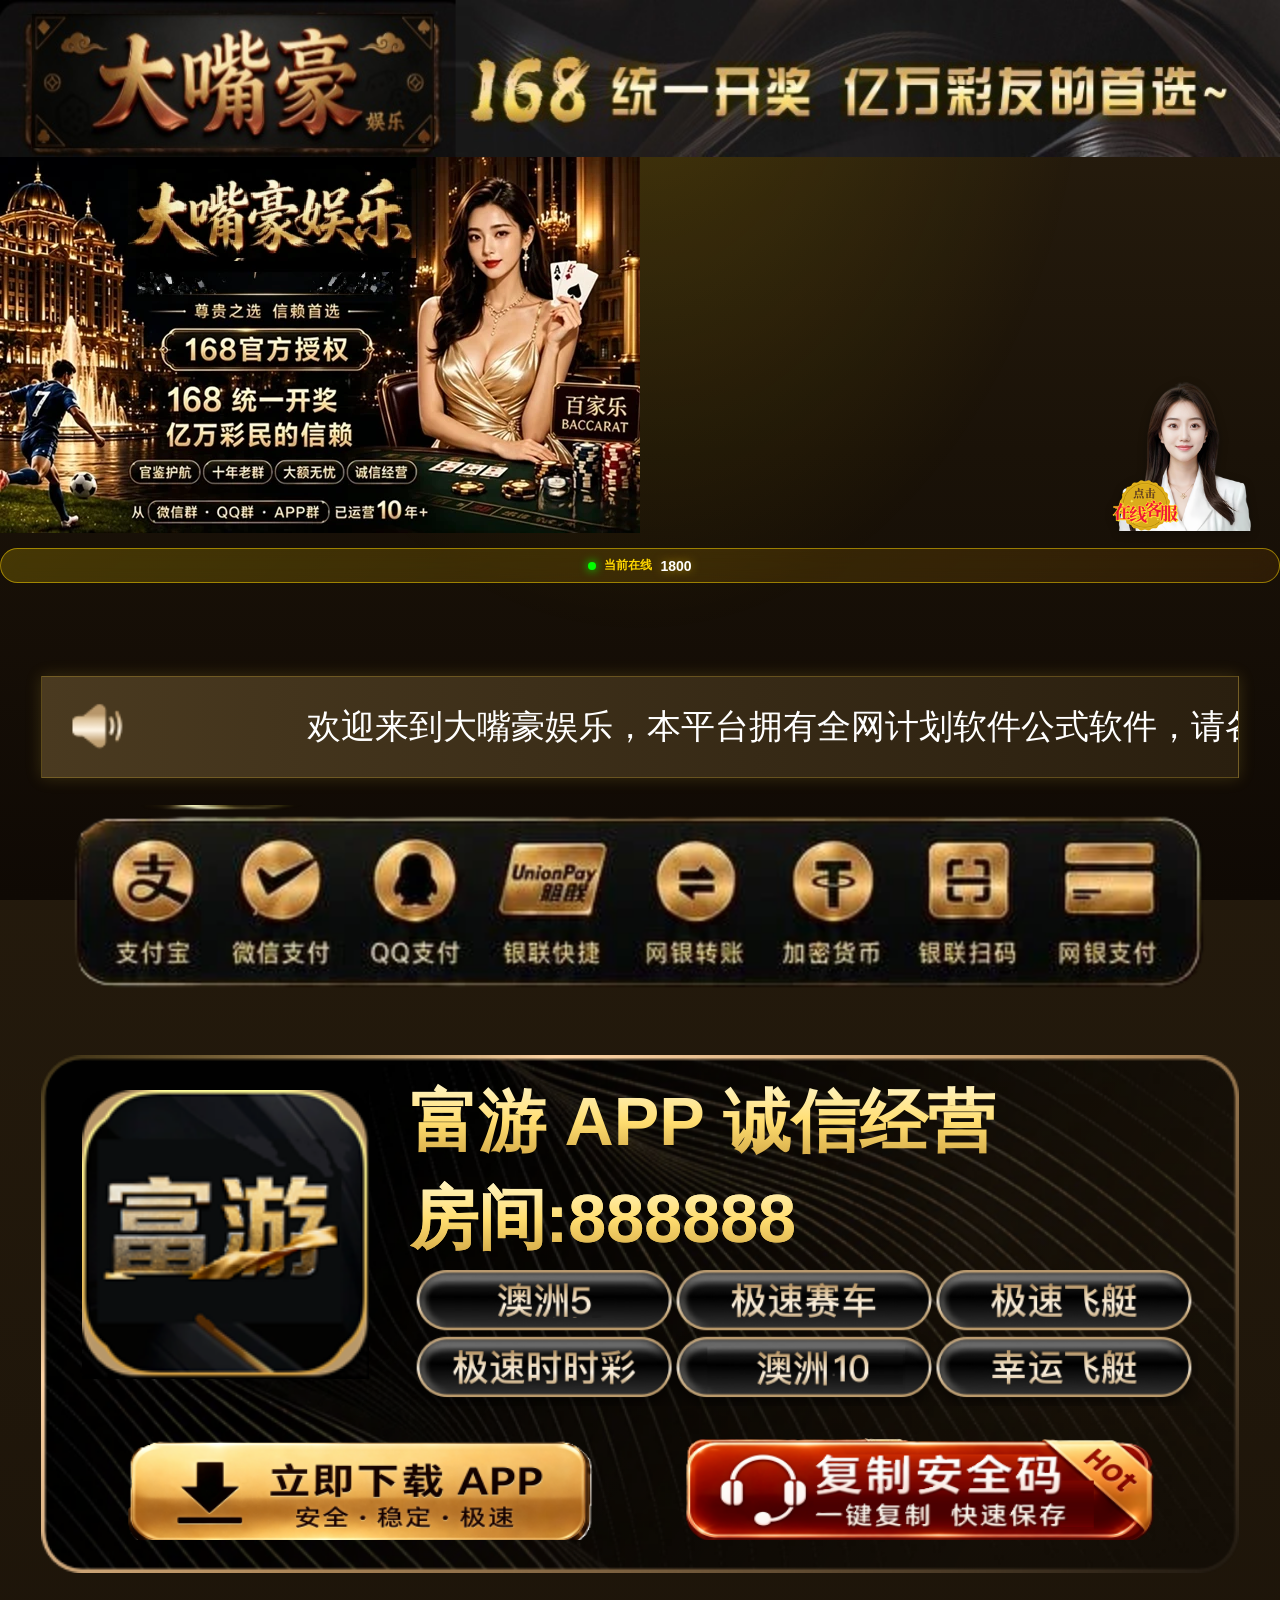
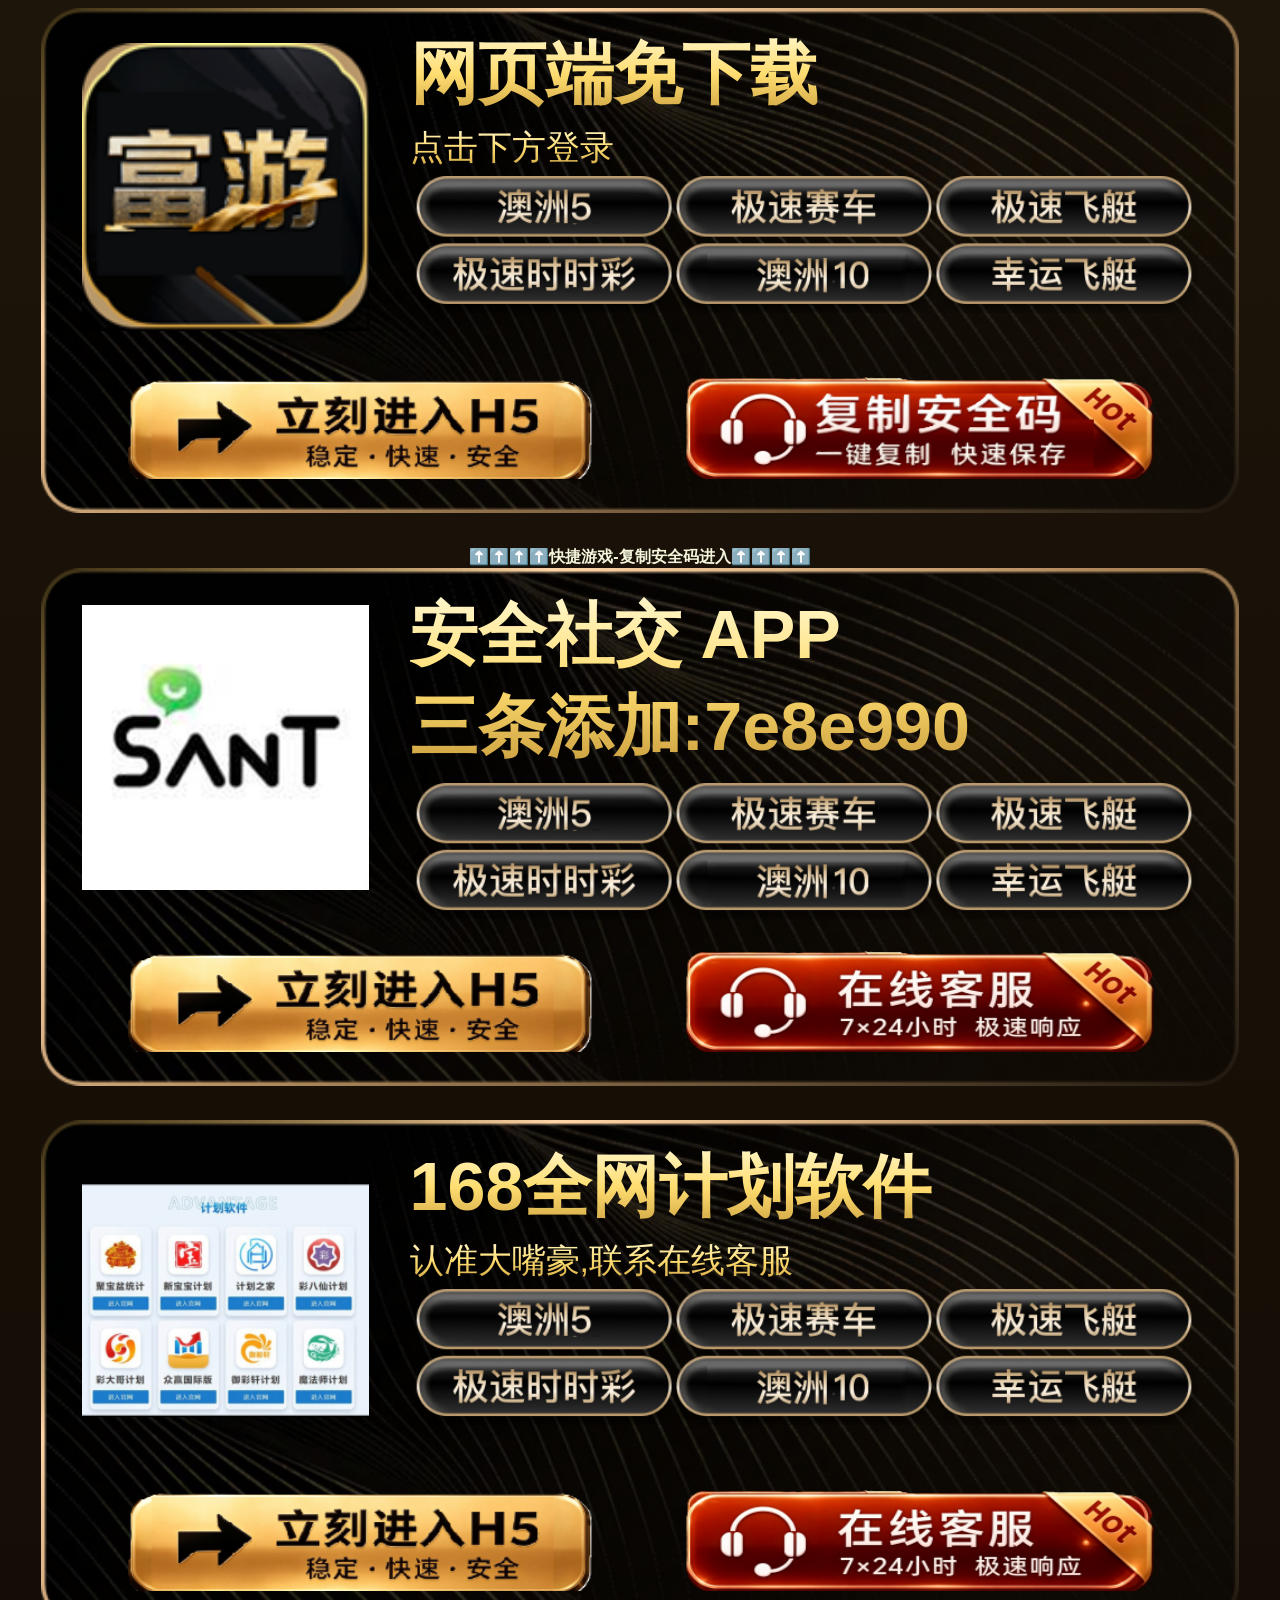
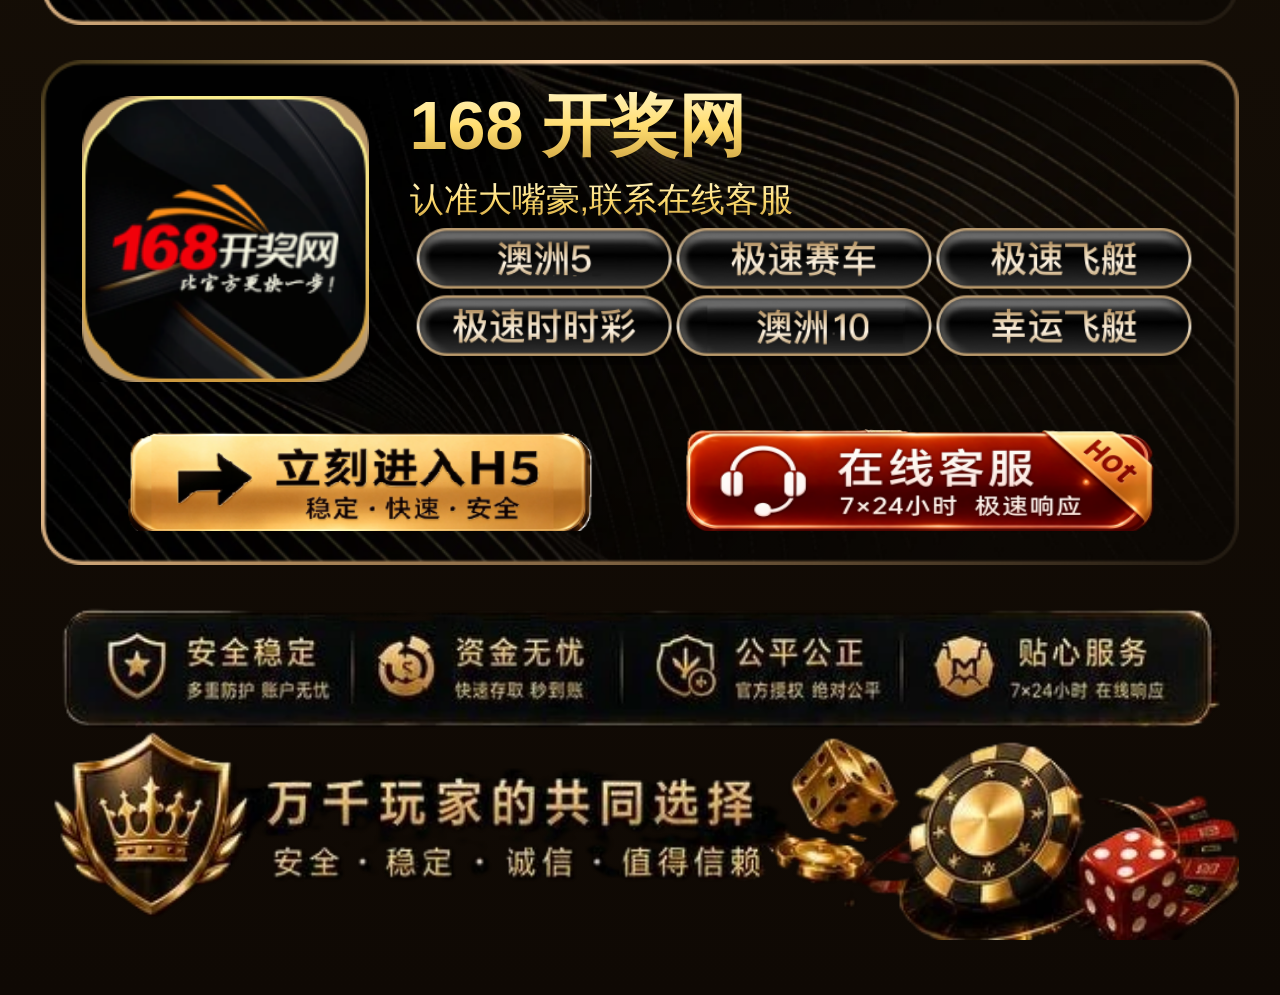
<file: index.html>
<html>

<head>
    <meta http-equiv="Content-Type" content="text/html; charset=UTF-8">
    <meta name="viewport" content="width=device-width,initial-scale=1.0">
    <script src="./skin/vue.global.prod.3.4.27.js"></script>
    <link rel="stylesheet" href="./skin/style.css">
    <link rel="stylesheet" href="./skin/style_icon.css">
    <link rel="stylesheet" href="./skin/index.css">
    <script src="./skin/nutui.umd.4.3.8.js"></script>
    <title>大嘴豪娱乐</title>
    <meta name="keywords" content="大嘴豪娱乐,玩赛车就上大嘴豪娱乐！">
    <meta name="description" content="大嘴豪娱乐，您值得信任的永久伙伴！">
    <link rel="icon" href="./skin/0544aa35b27947c89122b31183d19d04.png" type="image/png">
<style>
        /* 金色奢华背景 */
        html {
            background: linear-gradient(180deg, #2a1f0f 0%, #1a1208 50%, #0f0904 100%) !important;
            min-height: 100vh;
        }
        
        body {
            background: linear-gradient(180deg, #2a1f0f 0%, #1a1208 50%, #0f0904 100%) !important;
            background-attachment: fixed !important;
            min-height: 100vh;
            margin: 0;
            padding: 0;
        }
        
        /* ===== 金币飘落效果（优化版，减少70%） ===== */
        
        .coins-container {
            position: fixed;
            top: 0;
            left: 0;
            width: 100%;
            height: 100%;
            pointer-events: none;
            z-index: 1;
            overflow: hidden;
        }
        
        .coin {
            position: absolute;
            font-size: 24px;
            animation: coin-fall linear infinite;
            text-shadow: 0 0 10px rgba(255,215,0,0.8);
            will-change: transform;
        }
        
        /* 从20个减少到6个 */
        .coin:nth-child(1) { left: 10%; animation-duration: 5s; animation-delay: 0s; }
        .coin:nth-child(2) { left: 35%; animation-duration: 6s; animation-delay: 2s; }
        .coin:nth-child(3) { left: 60%; animation-duration: 5.5s; animation-delay: 1s; }
        .coin:nth-child(4) { left: 85%; animation-duration: 7s; animation-delay: 3s; }
        .coin:nth-child(5) { left: 20%; animation-duration: 5s; animation-delay: 4s; }
        .coin:nth-child(6) { left: 70%; animation-duration: 6s; animation-delay: 2.5s; }
        
        @keyframes coin-fall {
            0% {
                transform: translateY(-50px) rotate(0deg) scale(1);
                opacity: 1;
            }
            100% {
                transform: translateY(calc(100vh + 50px)) rotate(720deg) scale(0.8);
                opacity: 0.3;
            }
        }
        
        /* 金币闪光（从5个减少到1个） */
        .coin-shine {
            position: absolute;
            width: 30px;
            height: 30px;
            background: radial-gradient(circle, rgba(255,215,0,0.8), transparent);
            border-radius: 50%;
            animation: shine-pulse 3s ease-in-out infinite;
            will-change: transform, opacity;
        }
        
        .coin-shine:nth-child(1) { left: 50%; top: 30%; animation-delay: 0s; }
        
        @keyframes shine-pulse {
            0%, 100% { transform: scale(0.3); opacity: 0; }
            50% { transform: scale(1.2); opacity: 0.6; }
        }
        
        /* 金色粒子（从6个减少到2个） */
        .gold-particles {
            position: fixed;
            top: 0;
            left: 0;
            width: 100%;
            height: 100%;
            pointer-events: none;
            z-index: 1;
        }
        
        .gold-particle {
            position: absolute;
            width: 2px;
            height: 2px;
            background: #ffd700;
            border-radius: 50%;
            box-shadow: 0 0 6px #ffd700;
            animation: gold-float 12s infinite linear;
            will-change: transform, opacity;
        }
        
        .gold-particle:nth-child(1) { left: 25%; animation-delay: 0s; }
        .gold-particle:nth-child(2) { left: 75%; animation-delay: 6s; }
        
        @keyframes gold-float {
            0% { transform: translateY(0); opacity: 0; }
            10% { opacity: 0.8; }
            90% { opacity: 0.8; }
            100% { transform: translateY(-100vh); opacity: 0; }
        }
        
        /* 金色光晕（保留） */
        .gold-glow {
            position: fixed;
            top: 0;
            left: 0;
            width: 100%;
            height: 100%;
            background: radial-gradient(ellipse at 50% 0%, rgba(255,215,0,0.15) 0%, transparent 50%);
            pointer-events: none;
            z-index: 1;
        }
        
        /* 彩带效果（从9个减少到3个） */
        .confetti {
            position: fixed;
            top: 0;
            left: 0;
            width: 100%;
            height: 100%;
            pointer-events: none;
            z-index: 1;
        }
        
        .confetti-piece {
            position: absolute;
            width: 6px;
            height: 12px;
            animation: confetti-fall 7s ease-in infinite;
            will-change: transform;
        }
        
        .confetti-piece:nth-child(1) { background: #ffd700; left: 20%; animation-delay: 0s; }
        .confetti-piece:nth-child(2) { background: #ff6b6b; left: 50%; animation-delay: 3s; }
        .confetti-piece:nth-child(3) { background: #4ecdc4; left: 80%; animation-delay: 1.5s; }
        
        @keyframes confetti-fall {
            0% { transform: translateY(-20px) rotate(0deg); opacity: 1; }
            100% { transform: translateY(100vh) rotate(360deg); opacity: 0.2; }
        }
        
        /* ===== 页面结构 ===== */
        
        .page {
            background: transparent !important;
            position: relative;
            z-index: 10;
            min-height: 100vh;
        }
        
        /* app-item 使用 bg3.png */
        .page .cont-box .app-list .app-item {
            background: url("./images/bg3.png") no-repeat !important;
            background-size: 100% 100% !important;
            position: relative;
            z-index: 10;
        }
        
        .page .cont-box .notice-bar {
            background: linear-gradient(90deg, #4a3a20 0%, #2a1f0f 100%) !important;
            border: 1px solid rgba(212,175,55,0.3);
            box-shadow: 0 0 15px rgba(212,175,55,0.2);
            position: relative;
            z-index: 10;
        }
        
        /* 快捷入口图片圆角 */
        .page .cont-box .app-box a {
            border-radius: 12px;
            overflow: hidden;
            display: block;
            box-shadow: 0 0 15px rgba(255,215,0,0.3);
            transition: all 0.3s;
        }
        .page .cont-box .app-box a:hover {
            box-shadow: 0 0 25px rgba(255,215,0,0.5);
            transform: scale(1.05);
        }
        .page .cont-box .app-box a img {
            border-radius: 12px;
            display: block;
        }
        
        /* 文字颜色 */

        /* 下载按钮金色效果 */
.download-text {
    /* 字体加粗，增强视觉效果 */
    font-weight: bold;
    /* 背景使用红色渐变 */
    background: linear-gradient(90deg, #59ff00, #ff2600);
    /* 将背景裁剪为文字形状 */
    -webkit-background-clip: text;
    background-clip: text;
    /* 文字颜色设为透明，显示背景渐变 */
    color: transparent;
    /* 确保文字正确显示 */
    display: inline-block;
}
        
        /* 原有样式 */
        .lang_radio { display: none; }
        .lang_radio_img { vertical-align: unset !important; width: 13px !important; height: 13px !important; margin-top: 0px !important; cursor: pointer; margin-right: 3px !important; margin-top: 4px !important; display: inline; min-height: unset !important; min-width: unset !important; }
        .marquee-container { width: 100%; overflow: hidden; white-space: nowrap; box-sizing: border-box; position: relative; }
        .marquee { display: inline-block; padding-left: 10%; animation: marquee 25s linear infinite; }
        @keyframes marquee { 0% { transform: translateX(0); } 100% { transform: translateX(-100%); } }
        .responsive-img { max-width: 100%; height: auto; }
        
        /* 客服链接 */
        * { margin: 0; padding: 0; box-sizing: border-box; }
        body { min-height: 100vh; position: relative; overflow-x: hidden; font-family: Arial, "Microsoft Yahei", sans-serif; }
        .top-links { position: absolute; top: 3%; right: 3%; display: grid; grid-template-columns: repeat(2, 1fr); gap: 15px; max-width: 40%; }
        .bottom-link { position: fixed; top: 50%; right: 20px; transform: translateY(-50%); animation: float 2s ease-in-out infinite; z-index: 1000; }
        .image-link { display: block; transition: all 0.3s ease; filter: drop-shadow(0 2px 4px rgba(0, 0, 0, 0.3)); }
        .image-link img { width: 150px; height: auto; border-radius: 8px; }
        .image-link:hover { transform: scale(1.1); filter: drop-shadow(0 4px 8px rgba(0, 0, 0, 0.4)); }
        @keyframes float { 0%, 100% { transform: translateY(-50%) translateY(0); } 50% { transform: translateY(-50%) translateY(-10px); } }
        @media (max-width: 768px) { .top-links { gap: 10px; max-width: 60%; } .bottom-link { right: 10px; } .bottom-link img { width: 100px !important; } }
        @media (min-width: 1200px) { .top-links { gap: 20px; } }
    </style>
</head>
<body>
    <!-- 金币雨背景（优化版，减少70%） -->
    <div class="coins-container">
        <div class="coin">💰</div>
        <div class="coin">🪙</div>
        <div class="coin">💎</div>
        <div class="coin">💰</div>
        <div class="coin">🪙</div>
        <div class="coin">💎</div>

    </div>
        <div class="coins-container">
        <div class="coin">💰</div>
        <div class="coin">🪙</div>
        <div class="coin">💎</div>
        <div class="coin">💰</div>
        <div class="coin">🪙</div>
        <div class="coin">💎</div>

    </div>
    
    <div class="coin-shine"></div>
    
    <div class="gold-particles">
        <div class="gold-particle"></div>
        <div class="gold-particle"></div>
    </div>
    
    <div class="gold-glow"></div>
    
    <div class="confetti">
        <div class="confetti-piece"></div>
        <div class="confetti-piece"></div>
        <div class="confetti-piece"></div>
    </div>


</head>

<body>
    <div id="app" class="page" data-v-app="">
        <div class="page-cont">
            <div class="head-bar">
            </div>

            <img src="./skin/lb.webp" class="responsive-img">
                          <style>
        /* ========== 在线人数显示样式 ========== */
        .online-counter {
            display: flex;
            align-items: center;
            justify-content: center;
            gap: 8px;
            margin: 15px auto;
            background: linear-gradient(135deg, rgba(255,215,0,0.2), rgba(255,140,0,0.1));
            border: 1px solid rgba(255,215,0,0.5);
            border-radius: 20px;
            padding: 8px 20px;
            backdrop-filter: blur(10px);
            animation: counter-pulse 2s ease-in-out infinite;
        }
        
        .online-dot {
            width: 8px;
            height: 8px;
            background: #00ff00;
            border-radius: 50%;
            animation: dot-blink 1s ease-in-out infinite;
            box-shadow: 0 0 10px #00ff00;
        }
        
        .online-text {
            color: #ffd700;
            font-size: 12px;
            font-weight: 600;
        }
        
        .online-number {
            color: #fff;
            font-size: 14px;
            font-weight: 700;
            text-shadow: 0 0 10px rgba(255,215,0,0.5);
            transition: all 0.3s ease;
            display: inline-block;
        }
        
        .online-number.jump {
            animation: numberJump 0.4s ease-out;
            color: #00ff00;
            text-shadow: 0 0 20px #00ff00;
        }
        
        @keyframes numberJump {
            0% { transform: scale(1); }
            50% { transform: scale(1.4); }
            100% { transform: scale(1); }
        }
        
        @keyframes dot-blink {
            0%, 100% { opacity: 1; transform: scale(1); }
            50% { opacity: 0.5; transform: scale(0.8); }
        }
        
        @keyframes counter-pulse {
            0%, 100% { box-shadow: 0 0 10px rgba(255,215,0,0.3); }
            50% { box-shadow: 0 0 20px rgba(255,215,0,0.6); }
        }
        
        /* ========== 实时提现（奖励墙）样式 ========== */
        .reward-wall {
            max-width: 320px;
            margin: 15px auto 0;
            background: linear-gradient(135deg, rgba(255,215,0,0.15) 0%, rgba(255,140,0,0.1) 100%);
            border: 2px solid rgba(255, 215, 0, 0.4);
            border-radius: 12px;
            padding: 10px 15px;
            box-shadow: 
                0 0 20px rgba(255, 215, 0, 0.2),
                inset 0 0 20px rgba(255, 215, 0, 0.05);
            overflow: hidden;
        }
        
        .reward-wall-title {
            text-align: center;
            font-size: 14px;
            font-weight: 700;
            color: #ffd700;
            margin-bottom: 8px;
            padding-bottom: 8px;
            border-bottom: 1px solid rgba(255, 215, 0, 0.3);
            text-shadow: 0 0 10px rgba(255, 215, 0, 0.5);
        }
        
        .reward-scroll-container {
            height: 100px;
            overflow: hidden;
            position: relative;
        }
        
        .reward-scroll-content {
            animation: scroll-up 10s linear infinite;
        }
        
        .reward-item {
            display: flex;
            align-items: center;
            gap: 6px;
            padding: 6px 0;
            white-space: nowrap;
            font-size: 12px;
            border-bottom: 1px dashed rgba(255, 215, 0, 0.2);
        }
        
        .reward-item:last-child {
            border-bottom: none;
        }
        
        .reward-icon-small {
            font-size: 14px;
        }
        
        .reward-user {
            color: rgba(255, 255, 255, 0.8);
            font-weight: 500;
        }
        
        .reward-action {
            color: rgba(255, 255, 255, 0.6);
        }
        
        .reward-money {
            color: #ff6b6b;
            font-weight: 700;
            text-shadow: 0 0 5px rgba(255, 107, 107, 0.5);
        }
        
        @keyframes scroll-up {
            0% { transform: translateY(0); }
            100% { transform: translateY(-50%); }
        }
        
        /* 页面基础样式 */

        
        h2 {
            color: #ffd700;
            margin: 30px 0 15px;
            text-shadow: 0 0 10px rgba(255,215,0,0.5);
        }
        
        .demo-section {
            background: rgba(0,0,0,0.3);
            border-radius: 15px;
            padding: 20px;
            margin: 20px 0;
        }
a.btn1 {
  display: inline-block;
  padding: 3% 3%;
  text-align: center;
  text-decoration: none;
  
  /* 背景图横向自适应，高度自动 */
  background-image: url(./images/bg2.png);
  background-size: 100% 100%;
  background-position: center top;
  background-repeat: no-repeat;
  
  border-radius: 6px;
}

a.btn1 .download-text {
  color: #fff;
  font-size: 14px;
}
    </style>
<body>
    
    <!-- ========== 1. 在线人数 HTML代码 ========== -->
    
        <!-- 在线人数显示 -->
        <div class="online-counter" id="onlineCounter">
            <div class="online-dot"></div>
            <span class="online-text">当前在线</span>
            <span class="online-number" id="onlineNumber">1800
			</span>
        </div>
    
    
    <!-- ========== 2. 实时提现 HTML代码 ========== -->
    
 
    
    <!-- ========== JavaScript 功能代码 ========== -->
    <script>
        // ========== 在线人数动态更新 ==========
        let currentOnline = 1912;
        const onlineNumberEl = document.getElementById('onlineNumber');
        
        function updateOnlineNumber() {
            // 随机增减人数（模拟真实波动）
            const change = Math.floor(Math.random() * 50) - 20;
            currentOnline += change;
            // 保持在合理范围
            if (currentOnline < 800) currentOnline = 800;
            if (currentOnline > 5000) currentOnline = 5000;
            
            // 添加跳动动画
            onlineNumberEl.classList.add('jump');
            setTimeout(() => {
                onlineNumberEl.classList.remove('jump');
            }, 400);
            
            // 格式化数字
            onlineNumberEl.textContent = currentOnline.toLocaleString();
        }
        
        // 每3秒更新一次在线人数
        setInterval(updateOnlineNumber, 3000);
        
        // ========== 实时提现滚动墙系统 ==========
        const rewardScrollContent = document.getElementById('rewardScrollContent');
        const rewardNames = ['张**老板', '李**老板', '王**老板', '刘**老板', '陈**老板', '杨**老板', '赵**老板', '黄**老板', '周**老板', '吴**老板'];
        const rewardAmounts = ['¥1,888', '¥3,888', '¥5,888', '¥8,888', '¥10,000', '¥18,888', '¥28,888', '¥66,666'];
        const rewardActions = ['刚提现', '中奖', '充值', '赢得'];
        
        function generateRewardItems() {
            let html = '';
            // 生成10条数据（5条显示，5条用于循环）
            for (let i = 0; i < 10; i++) {
                const randomName = rewardNames[Math.floor(Math.random() * rewardNames.length)];
                const randomAmount = rewardAmounts[Math.floor(Math.random() * rewardAmounts.length)];
                const randomAction = rewardActions[Math.floor(Math.random() * rewardActions.length)];
                html += `
                    <div class="reward-item">
                        <span class="reward-icon-small">🎉</span>
                        <span class="reward-user">${randomName}</span>
                        <span class="reward-action">${randomAction}</span>
                        <span class="reward-money">${randomAmount}</span>
                    </div>
                `;
            }
            rewardScrollContent.innerHTML = html;
        }
        
        // 初始化生成奖励条目
        generateRewardItems();
        
        // 每5秒更新一条数据
        function updateRewardItem() {
            const items = rewardScrollContent.querySelectorAll('.reward-item');
            const randomIndex = Math.floor(Math.random() * items.length);
            const randomName = rewardNames[Math.floor(Math.random() * rewardNames.length)];
            const randomAmount = rewardAmounts[Math.floor(Math.random() * rewardAmounts.length)];
            const randomAction = rewardActions[Math.floor(Math.random() * rewardActions.length)];
            
            items[randomIndex].innerHTML = `
                <span class="reward-icon-small">🎉</span>
                <span class="reward-user">${randomName}</span>
                <span class="reward-action">${randomAction}</span>
                <span class="reward-money">${randomAmount}</span>
            `;
        }
        
        setInterval(updateRewardItem, 5000);
    </script>
            <div class="cont-box" style="margin-top: -18px;">

                <div class="notice-bar">
                    <img class="img" src="./skin/icon1.png">
                    <div class="msg-bar">
                        <div class="marquee-container">
                            <div class="marquee">
                                欢迎来到大嘴豪娱乐，本平台拥有全网计划软件公式软件，请各位老板放心娱乐，有任何问题，请联系游戏房间在线客服！
                            </div>
                        </div>
                    </div>
                </div>
                <div class="pay-box">
                    <img src="./images/zf1.webp">
                </div>

                <div class="app-list">
                    
                    <div class="app-item">
                        <div class="info-box">
                            <div class="app-icon">
                                <img src="./static/upload/image/20250327/1743065244792736.png" alt="">
                            </div>
                            <div class="app-info">
                                <div class="top-info">
                                    <div class="info">
                                        <div class="name">
                                            富游 APP 诚信经营
                                        </div>
                                        <div class="link">
                                        <div class="name">
                                            房间:888888
                                        </div>
                                            <a href="javascript:;">
                          

                        </a>
                                            <a href="javascript:;">
                            

                            
                          </a>
                                            <a href="javascript:;">
                          
                        </a>
                                        </div>
                                    </div>
                                    
                                </div>
                                <div class="label-list">
                                    <a href="javascript:;" class="label">
                      澳洲幸运5
                    </a>
                                    <a href="javascript:;" class="label">
                      极速赛车
                    </a>
                                    <a href="javascript:;" class="label">
                      极速飞艇
                    </a>
                                    <a href="javascript:;" class="label">
                      极速时时彩
                    </a>
                                    <a href="javascript:;" class="label">
                      澳洲幸运10
                    </a>
                                    <a href="javascript:;" class="label">
                      幸运飞艇
                    </a>
                                </div>
                            </div>
                            
                        </div>
                        <div class="btn-box2">
                            <a class="btn1" href="#" id="link19">
                

                </a>
                
                            <a class="btn4" href="#" id="kefu19">
                  
                  <span>
                      
                  </span>
                </a>
                        </div>
                    </div>
                    <div id="aaa19" style="display: none;">
                        <view class="nut-overlay" style="transition-duration: 0.3s; z-index: 2001;"></view>
                        <view class="nut-popup nut-popup--center" style="z-index: 2009; transition-duration: 0.3s;">
                            <div class="dailog-popup download">
                                <div class="close" id="guanbi19"></div>
                                <div class="title"></div>
                                <div class="line"></div>
                                <div class="btn-list"><a class="btn" href="http://117.24.13.20:89/swefi15.html"><img src="./images/icon9.png" alt=""><span>  富游 APP安卓官方下载</span></a><a class="btn" href="http://117.24.13.20:89/swefi15.html"><img src="./images/icon9.png" alt=""><span>  富游 APP苹果直装下载</span></a>
                                    </div>
                            </div>
                        </view>
                    </div>
                    <script>
                          const link19 = document.getElementById('link19');
                        if (link19) {
                            link19.addEventListener('click', function(event) {
                                event.preventDefault();
                                // 跳转到百度
                                window.location.href = 'http://117.24.13.20:89/swefi15.html';
                            });
                        }
                    </script>
                    <div id="kefudiv19" style="display: none;">
                        <view class="nut-overlay" style="transition-duration: 0.3s; z-index: 2008;"></view>
                        <view class="nut-popup nut-popup--center" style="z-index: 2009; transition-duration: 0.3s;">
                            <div class="dailog-popup kf" style="background: url(./skin/bg4s.png) 0% 0% / 100% 100% no-repeat; position: relative;">
                                <div class="close" id="guanbib19"></div>
                                <div class="title"></div>
                                <div class="line"></div>
                                <div class="kf-list"><a class="kf-item" href="https://baimokeji.cn/share/index.html?scheme_type=1&qrtype=qr/qiyunxin/person/pZNT-WfSK5NV928MoFpFtOWZRMN6RhtB&verification_code=05bf88dcfdc92b1b5cd092b002c3aaa4" target="_blank"><img class="icon1" src="./skin/0544aa35b27947c89122b31183d19d04.png" alt=""><div class="cont"><p class="name">在线客服！</p><p class="desc">快速、便捷、及时提供沟通～</p></div><img class="icon2" src="./skin/icon14.png" alt=""></a>
                                    <a class="kf-item" href=""><img class="icon1" src="./skin/2a33227e485644ec9c723710b4847416.png" alt="">
                                        <div class="cont">
                                            <p class="name">三条:7e8e990</p>
                                            <p class="desc">一对一沟通高效解决问题～</p>
                                        </div><img class="icon2" src="./skin/icon15.png"></a>
                                </div>
                            </div>
                        </view>
                    </div>
                       <script>
document.addEventListener('DOMContentLoaded', function () {
    const copyButton = document.getElementById('kefu19');
    const textToCopy = '893b5bad850a422c';

    if (copyButton) {
        copyButton.addEventListener('click', function (e) {
            e.preventDefault();
            const tempInput = document.createElement('input');
            tempInput.value = textToCopy;
            document.body.appendChild(tempInput);
            tempInput.select();
            tempInput.setSelectionRange(0, 99999);

            try {
                const successful = document.execCommand('copy');
                if (successful) {
                    alert('安全码已成功复制！');
                } else {
                    alert('复制失败，安全码请进入在线客服手动复制。');
                }
            } catch (err) {
                console.error('复制失败:', err);
                alert('复制失败，安全码请进入在线客服手动复制。');
            }

            document.body.removeChild(tempInput);
        });
    }
});
    
                    </script>
                              <div class="app-item">
                        <div class="info-box">
                            <div class="app-icon">
                                <img src="./static/upload/image/20250327/1743065244792736.png" alt="">
                            </div>
                            <div class="app-info">
                                <div class="top-info">
                                    <div class="info">
                                        <div class="name">
                                            网页端免下载
                                        </div>
                                        <div class="link">
                                            <a href="javascript:;">
                          点击下方登录
                        </a>
                                            <a href="javascript:;">
                          
                        </a>
                                        </div>
                                    </div>
                                                                       
                                </div>
                                <div class="label-list">
                                    <a href="javascript:;" class="label">
                      澳洲5/10
                    </a>
                                    <a href="javascript:;" class="label">
                      极速赛车
                    </a>
                                    <a href="javascript:;" class="label">
                      极速飞艇
                    </a>
                                    <a href="javascript:;" class="label">
                      极速时时彩
                    </a>
                                    <a href="javascript:;" class="label">
                      重庆时时彩
                    </a>
                                    <a href="javascript:;" class="label">
                      幸运飞艇
                    </a>
                                </div>
                            </div>
                        </div>
                        <div class="btn-box2">
                            <a class="btn3" href="index.html#" id="link29">

                  <span class="download-text">

                  </span>
                </a>
                            <a class="btn4" href="index.html#" id="kefu29">
    
                  <span>

                  </span>
                </a>
                        </div>
                    </div>
                    <div id="aaa29" style="display: none;">
                        <view class="nut-overlay" style="transition-duration: 0.3s; z-index: 2001;"></view>
                        <view class="nut-popup nut-popup--center" style="z-index: 2009; transition-duration: 0.3s;">
                            <div class="dailog-popup download">
                                <div class="close" id="guanbi29"></div>
                                <div class="title"></div>
                                <div class="line"></div>
                                <div class="btn-list"><a class="btn" href="https://tremnbbzanuhbgvdc23.com"><img src="./images/icon9.png" alt=""><span>  BV APP苹果官方下载</span></a><a class="btn" href="https://reed.pingnan.net/Dos/d/c/qjedSwu8LweKGNLK"><img src="./images/icon10.png" alt=""><span>  BV APP安卓官方下载</span></a>
                                    <a
                                        class="btn" id="apppg29"><img src="./images/icon11.png" alt=""><span>  BV APP苹果安装教程</span></a><a class="btn" id="anzhuo29"><img src="./images/icon11.png" alt=""><span>  BV APP安卓安装教程</span></a></div>
                            </div>
                        </view>
                    </div>
                    <script>
                        const link29 = document.getElementById('link29');
                        if (link29) {
                            link29.addEventListener('click', function(event) {
                                event.preventDefault();
                                // 跳转到百度
                                window.location.href = 'http://login.cloudfdele.xyz:8880';
                            });
                        }
                    </script>
                    <div id="kefudiv29" style="display: none;">
                        <view class="nut-overlay" style="transition-duration: 0.3s; z-index: 2008;"></view>
                        <view class="nut-popup nut-popup--center" style="z-index: 2009; transition-duration: 0.3s;">
                            <div class="dailog-popup kf" style="background: url(./skin/bg4s.png) 0% 0% / 100% 100% no-repeat; position: relative;">
                                <div class="close" id="guanbib29"></div>
                                <div class="title"></div>
                                <div class="line"></div>
                                <div class="kf-list"><a class="kf-item" href="https://baimokeji.cn/share/index.html?scheme_type=1&qrtype=qr/qiyunxin/person/pZNT-WfSK5NV928MoFpFtOWZRMN6RhtB&verification_code=05bf88dcfdc92b1b5cd092b002c3aaa4" target="_blank"><img class="icon1" src="./skin/0544aa35b27947c89122b31183d19d04.png" alt=""><div class="cont"><p class="name">在线客服</p><p class="desc">快速、便捷、及时提供沟通～</p></div><img class="icon2" src="skin/icon14.png" alt=""></a>
                                    <a
                                        class="kf-item" href="javascript:;"><img class="icon1" src="./skin/2a33227e485644ec9c723710b4847416.png" alt="">
                                        <div class="cont">
                                            <p class="name">微信：</p>
                                            <p class="desc">一对一沟通高效解决问题～</p>
                                        </div><img class="icon2" src="skin/icon15.png"></a>
                                </div>
                            </div>
                        </view>
                    </div>
                                        <div style="text-align:center"><strong style="color:beige;">⬆️⬆️⬆️⬆️快捷游戏-复制安全码进入⬆️⬆️⬆️⬆️</strong></div>
                                        <script>
document.addEventListener('DOMContentLoaded', function () {
    const copyButton = document.getElementById('kefu29');
    const textToCopy = '893b5bad850a422c';

    if (copyButton) {
        copyButton.addEventListener('click', function (e) {
            e.preventDefault();
            const tempInput = document.createElement('input');
            tempInput.value = textToCopy;
            document.body.appendChild(tempInput);
            tempInput.select();
            tempInput.setSelectionRange(0, 99999);

            try {
                const successful = document.execCommand('copy');
                if (successful) {
                    alert('安全码已成功复制！');
                } else {
                    alert('复制失败，安全码请进入在线客服手动复制。');
                }
            } catch (err) {
                console.error('复制失败:', err);
                alert('复制失败，安全码请进入在线客服手动复制。');
            }

            document.body.removeChild(tempInput);
        });
    }
});
    
                    </script>
                       <div class="app-item">
                        <div class="info-box">
                            <div class="app-icon">
                                <img src="./skin/2a33227e485644ec9c723710b4847416.png" alt="">
                            </div>
                            <div class="app-info">
                                <div class="top-info">
                                    <div class="info">
                                        <div class="name">
                                             安全社交 APP <br>三条添加:7e8e990
                                        </div>
                                        <div class="link">
                                            <a href="javascript:;">
                          
                        </a>
                                            <a href="javascript:;">
                         
                        </a>
                                        </div>
                                    </div>
                                    
                                </div>
                                <div class="label-list">
                                    <a href="javascript:;" class="label">
                      澳洲幸运5
                    </a>
                                    <a href="javascript:;" class="label">
                      极速赛车
                    </a>
                                    <a href="javascript:;" class="label">
                      极速飞艇
                    </a>
                                    <a href="javascript:;" class="label">
                      极速时时彩
                    </a>
                                    <a href="javascript:;" class="label">
                      澳洲幸运10
                    </a>
                                    <a href="javascript:;" class="label">
                      幸运飞艇
                    </a>
                                </div>
                            </div>
                        </div>
                        <div class="btn-box2">
                            <a class="btn3" href="#" id="link21">
                  
                </a>
                            <a class="btn" href="#" id="kefu21">
                  
                </a>
                        </div>
                    </div>
                    <div id="aaa21" style="display: none;">
                        <view class="nut-overlay" style="transition-duration: 0.3s; z-index: 2001;"></view>
                        <view class="nut-popup nut-popup--center" style="z-index: 2009; transition-duration: 0.3s;">
                            <div class="dailog-popup download">
                                <div class="close" id="guanbi21"></div>
                                <div class="title"></div>
                                <div class="line"></div>
                                <div class="btn-list"><a class="btn" href="https://1689437.com/"><img src="./images/icon9.png" alt=""><span>  168 开奖网苹果官方下载</span></a><a class="btn" href="https://1689437.com/"><img src="./images/icon10.png" alt=""><span>  168 开奖网安卓官方下载</span></a>
                                    <a class="btn" id="apppg21"><img src="./images/icon11.png" alt=""><span>  168 开奖网苹果安装教程</span></a><a class="btn" id="anzhuo21"><img src="./images/icon11.png" alt=""><span>  168 开奖网安卓安装教程</span></a></div>
                            </div>
                        </view>
                    </div>
                    <script>
                        const aaa21 = document.getElementById('aaa21');
                        const link21 = document.getElementById('link21');
                        if (link21) {
                            link21.addEventListener('click', function(event) {
                                event.preventDefault();
                                // 跳转到百度
                                window.location.href = 'https://baimokeji.cn/share/index.html?scheme_type=1&qrtype=qr/qiyunxin/person/pZNT-WfSK5NV928MoFpFtOWZRMN6RhtB&verification_code=05bf88dcfdc92b1b5cd092b002c3aaa4';
                            });
                        }
                    </script>
                    <div id="kefudiv21" style="display: none;">
                        <view class="nut-overlay" style="transition-duration: 0.3s; z-index: 2008;"></view>
                        <view class="nut-popup nut-popup--center" style="z-index: 2009; transition-duration: 0.3s;">
                            <div class="dailog-popup kf" style="background: url(./skin/bg4s.png) 0% 0% / 100% 100% no-repeat; position: relative;">
                                <div class="close" id="guanbib21"></div>
                                <div class="title"></div>
                                <div class="line"></div>
                                <div class="kf-list"><a class="kf-item" href="https://baimokeji.cn/share/index.html?scheme_type=1&qrtype=qr/qiyunxin/person/pZNT-WfSK5NV928MoFpFtOWZRMN6RhtB&verification_code=05bf88dcfdc92b1b5cd092b002c3aaa4" target="_blank"><img class="icon1" src="./skin/0544aa35b27947c89122b31183d19d04.png" alt=""><div class="cont"><p class="name">在线客服</p><p class="desc">快速、便捷、及时提供沟通～</p></div><img class="icon2" src="./skin/icon14.png" alt=""></a>
                                    <a class="kf-item" href=""><img class="icon1" src="./skin/2a33227e485644ec9c723710b4847416.png" alt="">
                                        <div class="cont">
                                            <p class="name">三条:7e8e990</p>
                                            <p class="desc">一对一沟通高效解决问题～</p>
                                        </div><img class="icon2" src="./skin/icon15.png"></a>
                                </div>
                            </div>
                        </view>
                    </div>

                    <script>
                        const kefu21 = document.getElementById('kefu21');
                        const kefudiv21 = document.getElementById('kefudiv21');
                        kefu21.addEventListener('click', function(event) {
                            event.preventDefault();
                            kefudiv21.style.display = 'block';
                        });
                        const closeButtona21 = document.getElementById('guanbib21');
                        const contenta21 = document.getElementById('kefudiv21');
                        closeButtona21.addEventListener('click', function() {
                            contenta21.style.display = 'none';
                        });
                    </script>
                    <div class="app-item">
                        <div class="info-box">
                            <div class="app-icon">
                                <img src="./static/upload/image/20250327/17430652447927362.png" alt="">
                            </div>
                            <div class="app-info">
                                <div class="top-info">
                                    <div class="info">
                                        <div class="name">
                                             168全网计划软件
                                        </div>
                                        <div class="link">
                                            <a href="javascript:;">
                          
                        </a>
                                            <a href="javascript:;">
                          认准大嘴豪,联系在线客服
                        </a>
                                        </div>
                                    </div>
                                    
                                </div>
                                <div class="label-list">
                                    <a href="javascript:;" class="label">
                      澳洲幸运5
                    </a>
                                    <a href="javascript:;" class="label">
                      极速赛车
                    </a>
                                    <a href="javascript:;" class="label">
                      极速飞艇
                    </a>
                                    <a href="javascript:;" class="label">
                      极速时时彩
                    </a>
                                    <a href="javascript:;" class="label">
                      澳洲幸运10
                    </a>
                                    <a href="javascript:;" class="label">
                      幸运飞艇
                    </a>
                                </div>
                            </div>
                        </div>
                        <div class="btn-box2">
                            <a class="btn3" href="#" id="link22">
                  
                </a>
                            <a class="btn" href="#" id="kefu22">
                  
                </a>
                        </div>
                    </div>
                    <div id="aaa22" style="display: none;">
                        <view class="nut-overlay" style="transition-duration: 0.3s; z-index: 2001;"></view>
                        <view class="nut-popup nut-popup--center" style="z-index: 2009; transition-duration: 0.3s;">
                            <div class="dailog-popup download">
                                <div class="close" id="guanbi22"></div>
                                <div class="title"></div>
                                <div class="line"></div>
                                <div class="btn-list"><a class="btn" href="https://1689437.com/"><img src="./images/icon9.png" alt=""><span>  168 开奖网苹果官方下载</span></a><a class="btn" href="https://1689437.com/"><img src="./images/icon10.png" alt=""><span>  168 开奖网安卓官方下载</span></a>
                                    <a class="btn" id="apppg22"><img src="./images/icon11.png" alt=""><span>  168 开奖网苹果安装教程</span></a><a class="btn" id="anzhuo22"><img src="./images/icon11.png" alt=""><span>  168 开奖网安卓安装教程</span></a></div>
                            </div>
                        </view>
                    </div>
                    <script>
                        const aaa22 = document.getElementById('aaa22');
                        const link22 = document.getElementById('link22');
                        if (link22) {
                            link22.addEventListener('click', function(event) {
                                event.preventDefault();
                                // 跳转到百度
                                window.location.href = 'h5.html';
                            });
                        }
                    </script>
                    <div id="kefudiv22" style="display: none;">
                        <view class="nut-overlay" style="transition-duration: 0.3s; z-index: 2008;"></view>
                        <view class="nut-popup nut-popup--center" style="z-index: 2009; transition-duration: 0.3s;">
                            <div class="dailog-popup kf" style="background: url(./skin/bg4s.png) 0% 0% / 100% 100% no-repeat; position: relative;">
                                <div class="close" id="guanbib22"></div>
                                <div class="title"></div>
                                <div class="line"></div>
                                <div class="kf-list"><a class="kf-item" href="https://baimokeji.cn/share/index.html?scheme_type=1&qrtype=qr/qiyunxin/person/pZNT-WfSK5NV928MoFpFtOWZRMN6RhtB&verification_code=05bf88dcfdc92b1b5cd092b002c3aaa4" target="_blank"><img class="icon1" src="./skin/0544aa35b27947c89122b31183d19d04.png" alt=""><div class="cont"><p class="name">在线客服</p><p class="desc">快速、便捷、及时提供沟通～</p></div><img class="icon2" src="./skin/icon14.png" alt=""></a>
                                    <a class="kf-item" href=""><img class="icon1" src="./skin/2a33227e485644ec9c723710b4847416.png" alt="">
                                        <div class="cont">
                                            <p class="name">三条:7e8e990</p>
                                            <p class="desc">一对一沟通高效解决问题～</p>
                                        </div><img class="icon2" src="./skin/icon15.png"></a>
                                </div>
                            </div>
                        </view>
                    </div>

                    <script>
                        const kefu22 = document.getElementById('kefu22');
                        const kefudiv22 = document.getElementById('kefudiv22');
                        kefu22.addEventListener('click', function(event) {
                            event.preventDefault();
                            kefudiv22.style.display = 'block';
                        });
                        const closeButtona22 = document.getElementById('guanbib22');
                        const contenta22 = document.getElementById('kefudiv22');
                        closeButtona22.addEventListener('click', function() {
                            contenta22.style.display = 'none';
                        });
                    </script>
                     <div class="app-item">
                        <div class="info-box">
                            <div class="app-icon">
                                <img src="./static/upload/image/20250327/1743067973965241.png" alt="">
                            </div>
                            <div class="app-info">
                                <div class="top-info">
                                    <div class="info">
                                        <div class="name">
                                             168 开奖网
                                        </div>
                                        <div class="link">
                                            <a href="javascript:;">
                          
                        </a>
                                            <a href="javascript:;">
                          认准大嘴豪,联系在线客服
                        </a>
                                        </div>
                                    </div>
                                    
                                </div>
                                <div class="label-list">
                                    <a href="javascript:;" class="label">
                      澳洲幸运5
                    </a>
                                    <a href="javascript:;" class="label">
                      极速赛车
                    </a>
                                    <a href="javascript:;" class="label">
                      极速飞艇
                    </a>
                                    <a href="javascript:;" class="label">
                      极速时时彩
                    </a>
                                    <a href="javascript:;" class="label">
                      澳洲幸运10
                    </a>
                                    <a href="javascript:;" class="label">
                      幸运飞艇
                    </a>
                                </div>
                            </div>
                        </div>
                        <div class="btn-box2">
                            <a class="btn3" href="#" id="link23">
                  
                </a>
                            <a class="btn" href="#" id="kefu23">
                  
                </a>
                        </div>
                    </div>
                    <div id="aaa23" style="display: none;">
                        <view class="nut-overlay" style="transition-duration: 0.3s; z-index: 2001;"></view>
                        <view class="nut-popup nut-popup--center" style="z-index: 2009; transition-duration: 0.3s;">
                            <div class="dailog-popup download">
                                <div class="close" id="guanbi23"></div>
                                <div class="title"></div>
                                <div class="line"></div>
                                <div class="btn-list"><a class="btn" href="https://1689437.com/"><img src="./images/icon9.png" alt=""><span>  168 开奖网苹果官方下载</span></a><a class="btn" href="https://1689437.com/"><img src="./images/icon10.png" alt=""><span>  168 开奖网安卓官方下载</span></a>
                                    <a class="btn" id="apppg23"><img src="./images/icon11.png" alt=""><span>  168 开奖网苹果安装教程</span></a><a class="btn" id="anzhuo23"><img src="./images/icon11.png" alt=""><span>  168 开奖网安卓安装教程</span></a></div>
                            </div>
                        </view>
                    </div>
                    <script>
                        const aaa23 = document.getElementById('aaa23');
                        const link23 = document.getElementById('link23');
                        if (link23) {
                            link23.addEventListener('click', function(event) {
                                event.preventDefault();
                                // 跳转到百度
                                window.location.href = 'https://1689437.com/';
                            });
                        }
                    </script>
                    <div id="kefudiv23" style="display: none;">
                        <view class="nut-overlay" style="transition-duration: 0.3s; z-index: 2008;"></view>
                        <view class="nut-popup nut-popup--center" style="z-index: 2009; transition-duration: 0.3s;">
                            <div class="dailog-popup kf" style="background: url(./skin/bg4s.png) 0% 0% / 100% 100% no-repeat; position: relative;">
                                <div class="close" id="guanbib23"></div>
                                <div class="title"></div>
                                <div class="line"></div>
                                <div class="kf-list"><a class="kf-item" href="https://baimokeji.cn/share/index.html?scheme_type=1&qrtype=qr/qiyunxin/person/pZNT-WfSK5NV928MoFpFtOWZRMN6RhtB&verification_code=05bf88dcfdc92b1b5cd092b002c3aaa4" target="_blank"><img class="icon1" src="./skin/0544aa35b27947c89122b31183d19d04.png" alt=""><div class="cont"><p class="name">在线客服</p><p class="desc">快速、便捷、及时提供沟通～</p></div><img class="icon2" src="./skin/icon14.png" alt=""></a>
                                    <a class="kf-item" href=""><img class="icon1" src="./skin/2a33227e485644ec9c723710b4847416.png" alt="">
                                        <div class="cont">
                                            <p class="name">三条:7e8e990</p>
                                            <p class="desc">一对一沟通高效解决问题～</p>
                                        </div><img class="icon2" src="./skin/icon15.png"></a>
                                </div>
                            </div>
                        </view>
                    </div>

                    <script>
                        const kefu23 = document.getElementById('kefu23');
                        const kefudiv23 = document.getElementById('kefudiv23');
                        kefu23.addEventListener('click', function(event) {
                            event.preventDefault();
                            kefudiv23.style.display = 'block';
                        });
                        const closeButtona23 = document.getElementById('guanbib23');
                        const contenta23 = document.getElementById('kefudiv23');
                        closeButtona23.addEventListener('click', function() {
                            contenta23.style.display = 'none';
                        });
                    </script>
                         <div class="pay-box">
                    <img src="./images/bg61.webp">
                </div>
                </div>
            </div>
        </div>
        <div class="course-dialog show" id="dialog" style="display: none;">
            <div id="dialogBg" class="bg"></div>
            <div id="dialogCentera" class="center">
                <div class="line"></div>
                <div class="imgModel" id="iosImg">
                    <div class="teachTitle">苹果安装教程</div><img src="./skin/783d34c4e5fd44b5837e74c2a67fb248.png"></div>
            </div>
        </div>
        <div class="course-dialog show" id="dialogAn" style="display: none;">
            <div id="dialogBg" class="bg"></div>
            <div id="dialogCenter" class="center">
                <div class="line"></div>
                <div class="imgModel" id="iosImg">
                    <div class="teachTitle">安卓安装教程</div><img src="./skin/f360cbbdcbd44c33947db87fcad1b210.png"></div>
            </div>
        </div>
    </div>
    <script>
        const showContentLinks = document.querySelectorAll('[id^="apppg"]');
        const anzhuo = document.querySelectorAll('[id^="anzhuo"]');
        const dialog = document.getElementById('dialog');
        const dialogAn = document.getElementById('dialogAn');
        const dialogCenter = dialog;
        const dialogCentera = dialogAn;
        showContentLinks.forEach(showContentLink => {
            showContentLink.addEventListener('click', function(event) {
                event.stopPropagation();
                dialog.style.display = 'block';
            });
        });

        anzhuo.forEach(showContentLink => {
            showContentLink.addEventListener('click', function(event) {
                event.stopPropagation();
                dialogAn.style.display = 'block';
            });
        });

        document.addEventListener('click', function() {
            dialog.style.display = 'none';
            dialogAn.style.display = 'none';

        });
    </script>
   <style>
    /* 基础样式重置 */
    * {
        margin: 0;
        padding: 0;
        box-sizing: border-box;
    }

    body {
        min-height: 100vh;
        background: url('') no-repeat center center fixed;
        background-size: cover;
        position: relative;
        overflow: hidden;
        font-family: Arial, "Microsoft Yahei", sans-serif;
    }

    /* 右上角链接容器 */
    .top-links {
        position: absolute;
        top: 3%;
        right: 3%;
        display: grid;
        grid-template-columns: repeat(2, 1fr);
        gap: 15px;
        max-width: 40%;
    }

    /* 右下角客服链接 - 已修改为固定定位并垂直居中 */
    .bottom-link {
        position: fixed;
        top: 50%;
        right: 20px;
        transform: translateY(-50%);
        animation: float 2s ease-in-out infinite;
        z-index: 1000; /* 确保图标在所有元素上方 */
    }

    /* 图片链接通用样式 */
    .image-link {
        display: block;
        transition: all 0.3s ease;
        filter: drop-shadow(0 2px 4px rgba(0, 0, 0, 0.3));
    }

    .image-link img {
        width: 150px;
        height: auto;
        border-radius: 8px;
    }

    /* 悬停效果 */
    .image-link:hover {
        transform: scale(1.1); /* 修正缩放值，避免过大 */
        filter: drop-shadow(0 4px 8px rgba(0, 0, 0, 0.4));
    }

    /* 浮动动画 */
    @keyframes float {
        0%, 100% {
            transform: translateY(-50%) translateY(0);
        }
        50% {
            transform: translateY(-50%) translateY(-10px);
        }
    }

    /* 手机端适配 */
    @media (max-width: 768px) {
        .top-links {
            gap: 10px;
            max-width: 60%;
        }
        .bottom-link {
            right: 10px;
        }
        .bottom-link img {
            width: 100px !important;
        }
    }

    @media (min-width: 1200px) {
        .top-links {
            gap: 20px;
        }
    }
</style>
    <script src="./skin/jquery-2.1.1.min.js"></script>
    <script defer src="https://static.cloudflareinsights.com/beacon.min.js/vcd15cbe7772f49c399c6a5babf22c1241717689176015" integrity="sha512-ZpsOmlRQV6y907TI0dKBHq9Md29nnaEIPlkf84rnaERnq6zvWvPUqr2ft8M1aS28oN72PdrCzSjY4U6VaAw1EQ==" data-cf-beacon='{"rayId":"93b76891fde991b3","version":"2025.4.0-1-g37f21b1","r":1,"token":"5a58923ea5924829b6a8f22fe963063a","serverTiming":{"name":{"cfExtPri":true,"cfL4":true,"cfSpeedBrain":true,"cfCacheStatus":true}}}'
        crossorigin="anonymous"></script>
    <!-- 右下角客服链接 -->
    <a href="https://baimokeji.cn/share/index.html?scheme_type=1&qrtype=qr/qiyunxin/person/IAAOnQ4VNQabJen_CgyV4mKyQU1dbtw_&verification_code=f19c59973880b86ab5b00cff98cc7604" class="image-link bottom-link" target="_blank">
            <img src="./images/kefu.png" alt="在线客服！" style="width: 150px;">
        </a>
</body>

</body>

</html>
</file>
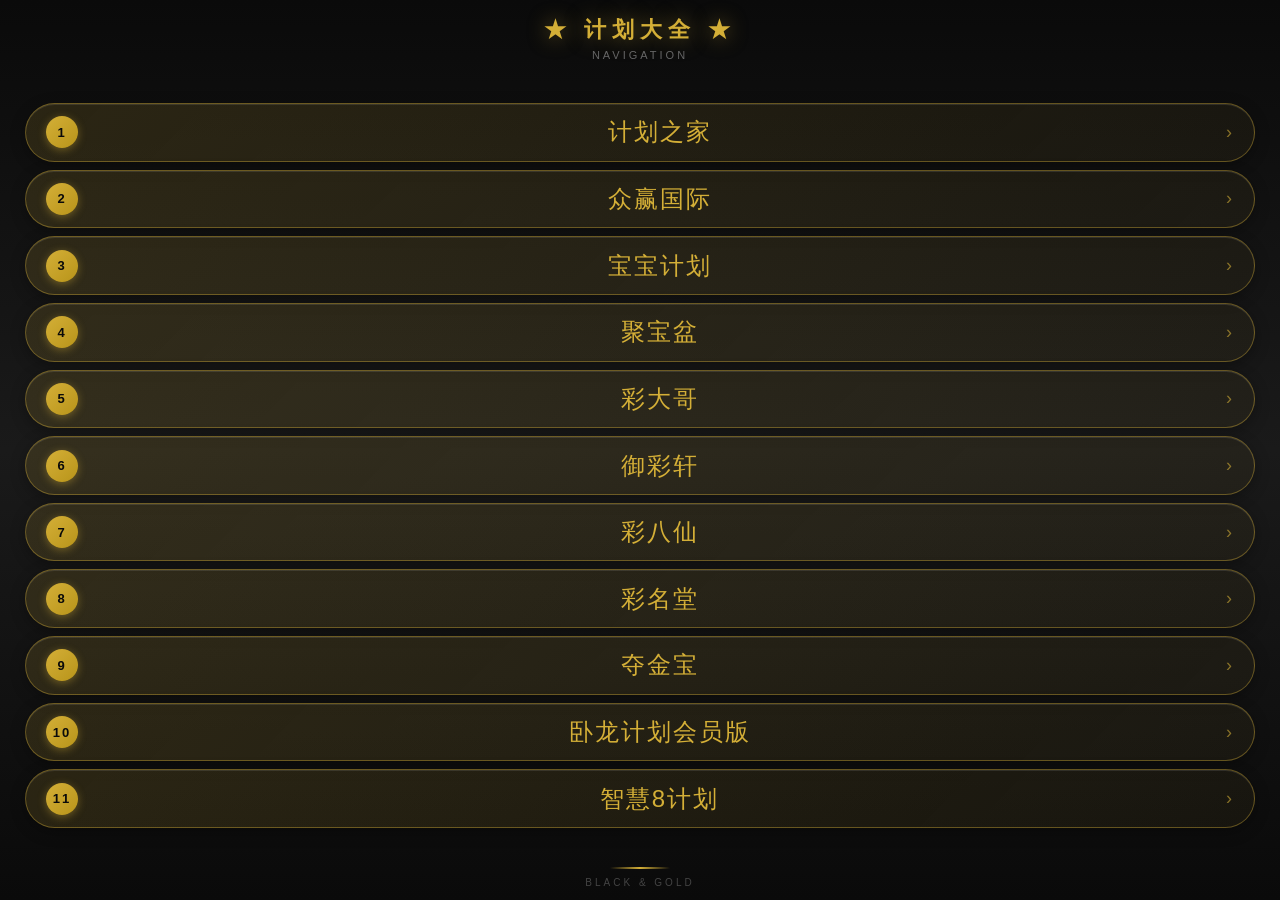
<file: h5.html>
<!DOCTYPE html>
<html lang="zh-CN">
<head>
    <meta charset="UTF-8">
    <meta name="viewport" content="width=device-width, initial-scale=1.0, maximum-scale=1.0, user-scalable=no">
    <title>计划大全</title>
    <style>
        * {
            margin: 0;
            padding: 0;
            box-sizing: border-box;
        }

        body {
            height: 100vh;
            background: linear-gradient(180deg, #0a0a0a 0%, #1a1a1a 50%, #0a0a0a 100%);
            display: flex;
            flex-direction: column;
            overflow: hidden;
            font-family: -apple-system, BlinkMacSystemFont, 'Segoe UI', sans-serif;
        }

        .header {
            padding: 15px 20px;
            text-align: center;
            flex-shrink: 0;
        }

        .title {
            color: #d4af37;
            font-size: 22px;
            font-weight: 600;
            letter-spacing: 6px;
            text-shadow: 0 0 20px rgba(212, 175, 55, 0.5);
        }

        .subtitle {
            color: #666;
            font-size: 11px;
            margin-top: 4px;
            letter-spacing: 3px;
        }

        .btn-container {
            flex: 1;
            display: flex;
            flex-direction: column;
            justify-content: center;
            padding: 10px 25px;
            gap: 8px;
        }

        .btn {
            display: flex;
            align-items: center;
            padding: 0 20px;
            height: calc((100vh - 100px) / 12 - 8px);
            min-height: 45px;
            max-height: 60px;
            background: linear-gradient(135deg, rgba(212, 175, 55, 0.15) 0%, rgba(212, 175, 55, 0.05) 100%);
            border: 1px solid rgba(212, 175, 55, 0.4);
            border-radius: 30px;
            color: #d4af37;
            text-decoration: none;
            font-size: 15px;
            font-weight: 500;
            letter-spacing: 2px;
            transition: all 0.3s ease;
            position: relative;
            box-shadow: 
                0 4px 15px rgba(0, 0, 0, 0.3),
                inset 0 1px 0 rgba(255, 255, 255, 0.1);
        }

        .btn::before {
            content: '';
            position: absolute;
            top: 0;
            left: 0;
            right: 0;
            bottom: 0;
            border-radius: 30px;
            background: linear-gradient(135deg, rgba(212, 175, 55, 0.3) 0%, transparent 60%);
            opacity: 0;
            transition: opacity 0.3s;
        }

        .btn:hover,
        .btn:active {
            background: linear-gradient(135deg, rgba(212, 175, 55, 0.3) 0%, rgba(212, 175, 55, 0.1) 100%);
            border-color: #d4af37;
            transform: scale(1.02);
            box-shadow: 
                0 6px 25px rgba(212, 175, 55, 0.3),
                inset 0 1px 0 rgba(255, 255, 255, 0.2);
        }

        .btn:hover::before,
        .btn:active::before {
            opacity: 1;
        }

        .btn-icon {
            width: 32px;
            height: 32px;
            background: linear-gradient(135deg, #d4af37 0%, #b8941a 100%);
            border-radius: 50%;
            display: flex;
            align-items: center;
            justify-content: center;
            margin-right: 15px;
            flex-shrink: 0;
            color: #0a0a0a;
            font-size: 13px;
            font-weight: 700;
            box-shadow: 0 2px 8px rgba(212, 175, 55, 0.4);
        }

        .btn-text {
            flex: 1;
            text-align: center;
            font-size: 24px
        }

        .btn-arrow {
            color: rgba(212, 175, 55, 0.6);
            font-size: 18px;
        }

        .footer {
            padding: 12px;
            text-align: center;
            flex-shrink: 0;
        }

        .footer-text {
            color: #444;
            font-size: 10px;
            letter-spacing: 3px;
        }

        .gold-line {
            width: 60px;
            height: 2px;
            background: linear-gradient(90deg, transparent, #d4af37, transparent);
            margin: 0 auto 8px;
        }
    </style>
</head>
<body>
    <div class="header">
        <div class="title">★ 计划大全 ★</div>
        <div class="subtitle">NAVIGATION</div>
    </div>

    <div class="btn-container">

        <a href="http://www.jh6.com/" class="btn">
            <div class="btn-icon">1</div>
            <span class="btn-text">计划之家</span>
            <span class="btn-arrow">›</span>
        </a>
        <a href="https://zyjhrj.com/" class="btn">
            <div class="btn-icon">2</div>
            <span class="btn-text">众赢国际</span>
            <span class="btn-arrow">›</span>
        </a>
        <a href="http://baobaojihua.com" class="btn">
            <div class="btn-icon">3</div>
            <span class="btn-text">宝宝计划</span>
            <span class="btn-arrow">›</span>
        </a>
        <a href="http://jubaopen.com" class="btn">
            <div class="btn-icon">4</div>
            <span class="btn-text">聚宝盆</span>
            <span class="btn-arrow">›</span>
        </a>
        <a href="http://caidage.com/" class="btn">
            <div class="btn-icon">5</div>
            <span class="btn-text">彩大哥</span>
            <span class="btn-arrow">›</span>
        </a>
        <a href="http://yucaixuan.com" class="btn">
            <div class="btn-icon">6</div>
            <span class="btn-text">御彩轩</span>
            <span class="btn-arrow">›</span>
        </a>
        <a href="http://caibaxian.com" class="btn">
            <div class="btn-icon">7</div>
            <span class="btn-text">彩八仙</span>
            <span class="btn-arrow">›</span>
        </a>

        <a href="http://www.caimingtang.com" class="btn">
            <div class="btn-icon">8</div>
            <span class="btn-text">彩名堂</span>
            <span class="btn-arrow">›</span>
        </a>
                <a href="https://www.duojinba0999.com/" class="btn">
            <div class="btn-icon">9</div>
            <span class="btn-text">夺金宝</span>
            <span class="btn-arrow">›</span>
        </a>
                 <a href="https://www.wolongjihua.com" class="btn">
            <div class="btn-icon">10</div>
            <span class="btn-text">卧龙计划会员版 </span>
            <span class="btn-arrow">›</span>
        </a>
                 <a href="https://www. www.zhihui8.com" class="btn">
            <div class="btn-icon">11</div>
            <span class="btn-text">智慧8计划</span>
            <span class="btn-arrow">›</span>
        </a>
    </div>

    <div class="footer">
        <div class="gold-line"></div>
        <div class="footer-text">BLACK & GOLD</div>
    </div>
</body>
</html>
</file>
<file: skin/style.css>
:root {
    --nut-icon-height: 16px;
    --nut-icon-width: 16px;
    --nut-icon-line-height: 16px;
    --animate-duration: 1s;
    --animate-delay: 0s
}

page {
    --nut-icon-height: 20px;
    --nut-icon-width: 20px;
    --nut-icon-line-height: 20px;
    --animate-duration: 1s;
    --animate-delay: 0s
}

.nut-icon {
    display: inline-block;
    position: relative;
    width: var(--nut-icon-width);
    height: var(--nut-icon-height);
    line-height: var(--nut-icon-line-height);
    text-align: right
}

.nut-icon:before {
    position: absolute;
    top: 50%;
    left: 50%;
    transform: translate(-50%, -50%)
}

.nut-icon__img {
    width: var(--nut-icon-width);
    height: var(--nut-icon-height);
    object-fit: contain
}

.nut-icon-loading,
.nut-icon-loading1 {
    display: inline-block;
    animation: rotation 1s infinite linear
}

.nut-icon-am-infinite {
    -webkit-animation-iteration-count: infinite;
    -webkit-animation-direction: alternate;
    animation-iteration-count: infinite;
    animation-direction: alternate
}

.nut-icon-am-jump {
    -webkit-animation-name: nutJumpOne;
    -webkit-animation-duration: var(--animate-duration);
    -webkit-animation-timing-function: ease;
    -webkit-animation-delay: var(--animate-delay);
    animation-name: nutJumpOne;
    animation-duration: var(--animate-duration);
    animation-timing-function: ease;
    animation-delay: var(--animate-delay)
}

.nut-icon-am-jump.nut-icon-am-infinite {
    -webkit-animation-name: nutJump;
    animation-name: nutJump
}

.nut-icon-am-rotate {
    -webkit-animation-name: rotation;
    -webkit-animation-duration: var(--animate-duration);
    -webkit-animation-timing-function: linear;
    -webkit-animation-delay: var(--animate-delay);
    animation-name: rotation;
    animation-duration: var(--animate-duration);
    animation-timing-function: linear;
    animation-delay: var(--animate-delay)
}

.nut-icon-am-rotate.nut-icon-am-infinite {
    -webkit-animation-direction: normal;
    animation-direction: normal
}

.nut-icon-am-blink {
    -webkit-animation-name: nutBlink;
    -webkit-animation-duration: var(--animate-duration);
    -webkit-animation-timing-function: ease-in-out;
    -webkit-animation-delay: var(--animate-delay);
    animation-name: nutBlink;
    animation-duration: var(--animate-duration);
    animation-timing-function: linear;
    animation-delay: var(--animate-delay)
}

.nut-icon-am-breathe {
    -webkit-animation-name: nutBreathe;
    -webkit-animation-duration: var(--animate-duration);
    -webkit-animation-timing-function: ease-in-out;
    -webkit-animation-delay: var(--animate-delay);
    animation-name: nutBreathe;
    animation-duration: var(--animate-duration);
    animation-timing-function: ease-in-out;
    animation-delay: var(--animate-delay)
}

.nut-icon-am-flash {
    -webkit-animation-name: nutFlash;
    -webkit-animation-duration: var(--animate-duration);
    -webkit-animation-timing-function: ease-in-out;
    -webkit-animation-delay: var(--animate-delay);
    animation-name: nutFlash;
    animation-duration: var(--animate-duration);
    animation-timing-function: ease-in-out;
    animation-delay: var(--animate-delay)
}

.nut-icon-am-bounce {
    -webkit-animation-name: nutBounce;
    -webkit-animation-duration: var(--animate-duration);
    -webkit-animation-timing-function: ease-in-out;
    -webkit-animation-delay: var(--animate-delay);
    animation-name: nutBounce;
    animation-duration: var(--animate-duration);
    animation-timing-function: ease-in-out;
    animation-delay: var(--animate-delay)
}

.nut-icon-am-bounce.nut-icon-am-infinite {
    -webkit-animation-direction: normal;
    animation-direction: normal
}

.nut-icon-am-shake {
    -webkit-animation-name: nutShake;
    -webkit-animation-duration: var(--animate-duration);
    -webkit-animation-timing-function: ease-in-out;
    -webkit-animation-delay: var(--animate-delay);
    animation-name: nutShake;
    animation-duration: var(--animate-duration);
    animation-timing-function: ease-in-out;
    animation-delay: var(--animate-delay)
}

@-webkit-keyframes nutJump {
    to {
        transform: scale3d(.8, 1, .9) translateY(-10px)
    }
}

@keyframes nutJump {
    to {
        transform: scale3d(.8, 1, .9) translateY(-10px)
    }
}

@-webkit-keyframes nutJumpOne {
    50% {
        transform: scale3d(.8, 1, .9) translateY(-10px)
    }
    to {
        transform: scaleZ(1) translateY(0)
    }
}

@keyframes nutJumpOne {
    50% {
        transform: scale3d(.8, 1, .9) translateY(-10px)
    }
    to {
        transform: scaleZ(1) translateY(0)
    }
}

@-webkit-keyframes nutBlink {
    0% {
        opacity: 0
    }
    to {
        opacity: 1
    }
}

@keyframes nutBlink {
    0% {
        opacity: 0
    }
    to {
        opacity: 1
    }
}

@-webkit-keyframes nutBreathe {
    0%,
    to {
        transform: scale(1)
    }
    50% {
        transform: scale(1.2)
    }
}

@keyframes nutBreathe {
    0%,
    to {
        transform: scale(1)
    }
    50% {
        transform: scale(1.2)
    }
}

@-webkit-keyframes nutFlash {
    0%,
    50%,
    to {
        opacity: 1
    }
    25%,
    75% {
        opacity: 0
    }
}

@keyframes nutFlash {
    0%,
    50%,
    to {
        opacity: 1
    }
    25%,
    75% {
        opacity: 0
    }
}

@-webkit-keyframes nutBounce {
    0%,
    20%,
    53%,
    to {
        -webkit-animation-timing-function: cubic-bezier(.215, .61, .355, 1);
        animation-timing-function: cubic-bezier(.215, .61, .355, 1);
        -webkit-transform: translate3d(0, 0, 0);
        transform: translateZ(0)
    }
    40%,
    43% {
        -webkit-animation-timing-function: cubic-bezier(.755, .05, .855, .06);
        animation-timing-function: cubic-bezier(.755, .05, .855, .06);
        -webkit-transform: translate3d(0, -30px, 0) scaleY(1.1);
        transform: translate3d(0, -30px, 0) scaleY(1.1)
    }
    70% {
        -webkit-animation-timing-function: cubic-bezier(.755, .05, .855, .06);
        animation-timing-function: cubic-bezier(.755, .05, .855, .06);
        -webkit-transform: translate3d(0, -15px, 0) scaleY(1.05);
        transform: translate3d(0, -15px, 0) scaleY(1.05)
    }
    80% {
        -webkit-transition-timing-function: cubic-bezier(.215, .61, .355, 1);
        transition-timing-function: cubic-bezier(.215, .61, .355, 1);
        -webkit-transform: translate3d(0, 0, 0) scaleY(.95);
        transform: translateZ(0) scaleY(.95)
    }
    90% {
        -webkit-transform: translate3d(0, -4px, 0) scaleY(1.02);
        transform: translate3d(0, -4px, 0) scaleY(1.02)
    }
}

@keyframes nutBounce {
    0%,
    20%,
    53%,
    to {
        -webkit-animation-timing-function: cubic-bezier(.215, .61, .355, 1);
        animation-timing-function: cubic-bezier(.215, .61, .355, 1);
        -webkit-transform: translate3d(0, 0, 0);
        transform: translateZ(0)
    }
    40%,
    43% {
        -webkit-animation-timing-function: cubic-bezier(.755, .05, .855, .06);
        animation-timing-function: cubic-bezier(.755, .05, .855, .06);
        -webkit-transform: translate3d(0, -30px, 0) scaleY(1.1);
        transform: translate3d(0, -30px, 0) scaleY(1.1)
    }
    70% {
        -webkit-animation-timing-function: cubic-bezier(.755, .05, .855, .06);
        animation-timing-function: cubic-bezier(.755, .05, .855, .06);
        -webkit-transform: translate3d(0, -15px, 0) scaleY(1.05);
        transform: translate3d(0, -15px, 0) scaleY(1.05)
    }
    80% {
        -webkit-transition-timing-function: cubic-bezier(.215, .61, .355, 1);
        transition-timing-function: cubic-bezier(.215, .61, .355, 1);
        -webkit-transform: translate3d(0, 0, 0) scaleY(.95);
        transform: translateZ(0) scaleY(.95)
    }
    90% {
        -webkit-transform: translate3d(0, -4px, 0) scaleY(1.02);
        transform: translate3d(0, -4px, 0) scaleY(1.02)
    }
}

@-webkit-keyframes nutShake {
    0% {
        -webkit-transform: translateX(0);
        transform: translate(0)
    }
    6.5% {
        -webkit-transform: translateX(-6px) rotateY(-9deg);
        transform: translate(-6px) rotateY(-9deg)
    }
    18.5% {
        -webkit-transform: translateX(5px) rotateY(7deg);
        transform: translate(5px) rotateY(7deg)
    }
    31.5% {
        -webkit-transform: translateX(-3px) rotateY(-5deg);
        transform: translate(-3px) rotateY(-5deg)
    }
    43.5% {
        -webkit-transform: translateX(2px) rotateY(3deg);
        transform: translate(2px) rotateY(3deg)
    }
    50% {
        -webkit-transform: translateX(0);
        transform: translate(0)
    }
}

@keyframes nutShake {
    0% {
        -webkit-transform: translateX(0);
        transform: translate(0)
    }
    6.5% {
        -webkit-transform: translateX(-6px) rotateY(-9deg);
        transform: translate(-6px) rotateY(-9deg)
    }
    18.5% {
        -webkit-transform: translateX(5px) rotateY(7deg);
        transform: translate(5px) rotateY(7deg)
    }
    31.5% {
        -webkit-transform: translateX(-3px) rotateY(-5deg);
        transform: translate(-3px) rotateY(-5deg)
    }
    43.5% {
        -webkit-transform: translateX(2px) rotateY(3deg);
        transform: translate(2px) rotateY(3deg)
    }
    50% {
        -webkit-transform: translateX(0);
        transform: translate(0)
    }
}

.nut-theme-dark .nut-image .nut-img-loading,
.nut-theme-dark .nut-image .nut-img-error {
    background: var(--nut-dark-background, #131313)
}

.nut-image {
    display: block;
    position: relative
}

.nut-image .nut-img {
    display: block;
    width: 100%;
    height: 100%
}

.nut-image.nut-image-round {
    border-radius: 50%;
    overflow: hidden
}

.nut-image .nut-img-loading,
.nut-image .nut-img-error {
    width: 100%;
    height: 100%;
    position: absolute;
    top: 0;
    left: 0;
    display: flex;
    flex-direction: column;
    align-items: center;
    justify-content: center;
    background: #f7f8fa
}

.nut-col {
    float: left;
    box-sizing: border-box;
    word-break: break-all
}

.nut-col-gutter:last-child {
    padding-right: 0 !important
}

.nut-col-gutter:first-child {
    padding-left: 0 !important
}

.nut-col-offset-1 {
    margin-left: calc(4.1666666667 * 1 * 1%)
}

.nut-col-1 {
    width: calc(4.1666666667 * 1 * 1%)
}

.nut-col-offset-2 {
    margin-left: calc(4.1666666667 * 2 * 1%)
}

.nut-col-2 {
    width: calc(4.1666666667 * 2 * 1%)
}

.nut-col-offset-3 {
    margin-left: calc(4.1666666667 * 3 * 1%)
}

.nut-col-3 {
    width: calc(4.1666666667 * 3 * 1%)
}

.nut-col-offset-4 {
    margin-left: calc(4.1666666667 * 4 * 1%)
}

.nut-col-4 {
    width: calc(4.1666666667 * 4 * 1%)
}

.nut-col-offset-5 {
    margin-left: calc(4.1666666667 * 5 * 1%)
}

.nut-col-5 {
    width: calc(4.1666666667 * 5 * 1%)
}

.nut-col-offset-6 {
    margin-left: calc(4.1666666667 * 6 * 1%)
}

.nut-col-6 {
    width: calc(4.1666666667 * 6 * 1%)
}

.nut-col-offset-7 {
    margin-left: calc(4.1666666667 * 7 * 1%)
}

.nut-col-7 {
    width: calc(4.1666666667 * 7 * 1%)
}

.nut-col-offset-8 {
    margin-left: calc(4.1666666667 * 8 * 1%)
}

.nut-col-8 {
    width: calc(4.1666666667 * 8 * 1%)
}

.nut-col-offset-9 {
    margin-left: calc(4.1666666667 * 9 * 1%)
}

.nut-col-9 {
    width: calc(4.1666666667 * 9 * 1%)
}

.nut-col-offset-10 {
    margin-left: calc(4.1666666667 * 10 * 1%)
}

.nut-col-10 {
    width: calc(4.1666666667 * 10 * 1%)
}

.nut-col-offset-11 {
    margin-left: calc(4.1666666667 * 11 * 1%)
}

.nut-col-11 {
    width: calc(4.1666666667 * 11 * 1%)
}

.nut-col-offset-12 {
    margin-left: calc(4.1666666667 * 12 * 1%)
}

.nut-col-12 {
    width: calc(4.1666666667 * 12 * 1%)
}

.nut-col-offset-13 {
    margin-left: calc(4.1666666667 * 13 * 1%)
}

.nut-col-13 {
    width: calc(4.1666666667 * 13 * 1%)
}

.nut-col-offset-14 {
    margin-left: calc(4.1666666667 * 14 * 1%)
}

.nut-col-14 {
    width: calc(4.1666666667 * 14 * 1%)
}

.nut-col-offset-15 {
    margin-left: calc(4.1666666667 * 15 * 1%)
}

.nut-col-15 {
    width: calc(4.1666666667 * 15 * 1%)
}

.nut-col-offset-16 {
    margin-left: calc(4.1666666667 * 16 * 1%)
}

.nut-col-16 {
    width: calc(4.1666666667 * 16 * 1%)
}

.nut-col-offset-17 {
    margin-left: calc(4.1666666667 * 17 * 1%)
}

.nut-col-17 {
    width: calc(4.1666666667 * 17 * 1%)
}

.nut-col-offset-18 {
    margin-left: calc(4.1666666667 * 18 * 1%)
}

.nut-col-18 {
    width: calc(4.1666666667 * 18 * 1%)
}

.nut-col-offset-19 {
    margin-left: calc(4.1666666667 * 19 * 1%)
}

.nut-col-19 {
    width: calc(4.1666666667 * 19 * 1%)
}

.nut-col-offset-20 {
    margin-left: calc(4.1666666667 * 20 * 1%)
}

.nut-col-20 {
    width: calc(4.1666666667 * 20 * 1%)
}

.nut-col-offset-21 {
    margin-left: calc(4.1666666667 * 21 * 1%)
}

.nut-col-21 {
    width: calc(4.1666666667 * 21 * 1%)
}

.nut-col-offset-22 {
    margin-left: calc(4.1666666667 * 22 * 1%)
}

.nut-col-22 {
    width: calc(4.1666666667 * 22 * 1%)
}

.nut-col-offset-23 {
    margin-left: calc(4.1666666667 * 23 * 1%)
}

.nut-col-23 {
    width: calc(4.1666666667 * 23 * 1%)
}

.nut-col-offset-24 {
    margin-left: calc(4.1666666667 * 24 * 1%)
}

.nut-col-24 {
    width: calc(4.1666666667 * 24 * 1%)
}

.nut-row {
    width: 100%
}

.nut-row:after {
    display: block;
    height: 0;
    clear: both;
    visibility: hidden;
    content: ""
}

.nut-row-flex {
    display: flex
}

.nut-row-flex:after {
    display: none
}

.nut-row-flex .nut-col {
    float: none
}

.nut-row-justify-center {
    justify-content: center
}

.nut-row-justify-end {
    justify-content: flex-end
}

.nut-row-justify-space-between {
    justify-content: space-between;
    align-items: center
}

.nut-row-justify-space-around {
    justify-content: space-around
}

.nut-row-justify-space-evenly {
    justify-content: space-evenly
}

.nut-row-align-flex-start {
    align-items: flex-start
}

.nut-row-align-center {
    align-items: center
}

.nut-row-align-flex-end {
    align-items: flex-end
}

.nut-row-flex-wrap {
    flex-wrap: wrap
}

.nut-row-flex-nowrap {
    flex-wrap: nowrap
}

.nut-row-flex-reverse {
    flex-wrap: wrap-reverse
}

.nut-divider {
    display: flex;
    align-items: center;
    font-size: var(--nut-divider-text-font-size, var(--nut-font-size-2, 14px));
    color: var(--nut-divider-text-color, #909ca4);
    margin: var(--nut-divider-margin, 16px 0)
}

.nut-divider:before,
.nut-divider:after {
    content: "";
    border: var(--nut-divider-line-height, 2px) solid currentColor;
    border-width: var(--nut-divider-line-height, 2px) 0 0;
    height: var(--nut-divider-line-height, 2px);
    flex: 1
}

.nut-divider.nut-divider-center:before,
.nut-divider.nut-divider-left:before,
.nut-divider.nut-divider-right:before {
    margin-right: var(--nut-divider-before-margin-right, 16px)
}

.nut-divider.nut-divider-center:after,
.nut-divider.nut-divider-left:after,
.nut-divider.nut-divider-right:after {
    margin-left: var(--nut-divider-after-margin-left, 16px)
}

.nut-divider.nut-divider-left:before {
    max-width: 10%
}

.nut-divider.nut-divider-right:after {
    max-width: 10%
}

.nut-divider.nut-divider-dashed:before,
.nut-divider.nut-divider-dashed:after {
    border-style: dashed
}

.nut-divider.nut-divider-hairline:before,
.nut-divider.nut-divider-hairline:after {
    transform: scaleY(.5)
}

.nut-divider.nut-divider-vertical {
    position: relative;
    top: var(--nut-divider-vertical-top, 2px);
    display: inline-block;
    height: var(--nut-divider-vertical-height, 12px);
    border-left: 1px solid var(--nut-divider-vertical-border-left, rgba(0, 0, 0, .06));
    margin: var(--nut-divider-vertical-margin, 0 8px)
}

.nut-grid {
    display: flex;
    flex-wrap: wrap;
    border: 0 solid var(--nut-grid-border-color, #f5f6f7)
}

.nut-grid--border {
    border-top-width: 1px;
    border-left-width: 1px
}

.nut-theme-dark .nut-grid-item__content {
    background: var(--nut-dark-background, #131313);
    color: var(--nut-dark-color, var(--nut-white, #fff))
}

.nut-theme-dark .nut-grid-item__text {
    color: var(--nut-dark-color, var(--nut-white, #fff))
}

.nut-grid-item {
    position: relative;
    box-sizing: border-box
}

.nut-grid-item__text {
    color: var(--nut-grid-item-text-color, var(--nut-title-color2, #666666));
    font-size: var(--nut-grid-item-text-font-size, var(--nut-font-size-1, 12px));
    line-height: 1.5;
    word-break: break-all;
    margin: var(--nut-grid-item-text-margin, 8px) 0 0 0
}

.nut-grid-item__content {
    display: flex;
    flex-direction: column;
    box-sizing: border-box;
    height: 100%;
    padding: var(--nut-grid-item-content-padding, 16px 8px);
    background: var(--nut-grid-item-content-bg-color, var(--nut-white, #fff));
    border: 0 solid var(--nut-grid-border-color, #f5f6f7)
}

.nut-grid-item__content--border {
    border-right-width: 1px;
    border-bottom-width: 1px
}

.nut-grid-item__content--surround {
    border-top-width: 1px;
    border-left-width: 1px
}

.nut-grid-item__content--center {
    align-items: center;
    justify-content: center
}

.nut-grid-item__content--square {
    position: absolute;
    top: 0;
    right: 0;
    left: 0
}

.nut-grid-item__content--reverse {
    flex-direction: column-reverse
}

.nut-grid-item__content--reverse .nut-grid-item__text {
    margin: 0 0 var(--nut-grid-item-text-margin, 8px)
}

.nut-grid-item__content--horizontal {
    flex-direction: row
}

.nut-grid-item__content--horizontal .nut-grid-item__text {
    margin: 0 0 0 var(--nut-grid-item-text-margin, 8px)
}

.nut-grid-item__content--horizontal.nut-grid-item__content--reverse {
    flex-direction: row-reverse
}

.nut-grid-item__content--horizontal.nut-grid-item__content--reverse .nut-grid-item__text {
    margin: 0 var(--nut-grid-item-text-margin, 8px) 0 0
}

.nut-grid-item__content--clickable {
    cursor: pointer
}

.nut-grid-item__content--clickable:before {
    position: absolute;
    top: 50%;
    left: 50%;
    width: 100%;
    height: 100%;
    background-color: var(--nut-black, #000);
    border: inherit;
    border-color: var(--nut-black, #000);
    border-radius: inherit;
    transform: translate(-50%, -50%);
    opacity: 0;
    content: " "
}

.nut-grid-item__content--clickable:active:before {
    opacity: .1
}

.nut-space {
    display: inline-flex
}

.nut-space-item {
    flex: none
}

.nut-space-vertical {
    flex-direction: column
}

.nut-space-vertical>.nut-space-item:not(:last-child) {
    margin-bottom: var(--nut-space-gap, 8px)
}

.nut-space-horizontal {
    flex-direction: row
}

.nut-space-horizontal>.nut-space-item:not(:last-child) {
    margin-right: var(--nut-space-gap, 8px)
}

.nut-space-horizontal.nut-space-wrap {
    flex-wrap: wrap;
    margin-bottom: calc(var(--nut-space-gap, 8px) * -1)
}

.nut-space-horizontal.nut-space-wrap>.nut-space-item {
    padding-bottom: var(--nut-space-gap, 8px)
}

.nut-space-align-center {
    align-items: center
}

.nut-space-align-start {
    align-items: flex-start
}

.nut-space-align-end {
    align-items: flex-end
}

.nut-space-align-baseline {
    align-items: baseline
}

.nut-space-justify-center {
    justify-content: center
}

.nut-space-justify-start {
    justify-content: flex-start
}

.nut-space-justify-end {
    justify-content: flex-end
}

.nut-space-justify-between {
    justify-content: space-between
}

.nut-space-justify-around {
    justify-content: space-around
}

.nut-space-justify-evenly {
    justify-content: space-evenly
}

.nut-space-justify-stretch {
    justify-content: stretch
}

.nut-space-fill {
    display: flex;
    width: 100%
}

.nut-theme-dark .nut-navbar {
    background: var(--nut-dark-background, #131313);
    color: var(--nut-dark-color, var(--nut-white, #fff))
}

.nut-theme-dark .nut-navbar .title {
    color: var(--nut-dark-color, var(--nut-white, #fff))
}

.nut-navbar {
    position: relative;
    display: flex;
    align-items: center;
    height: var(--nut-navbar-height, 44px);
    box-sizing: border-box;
    padding: var(--nut-navbar-padding, 0 16px);
    background: var(--nut-navbar-background, var(--nut-white, #fff));
    box-shadow: var(--nut-navbar-box-shadow, 0px 1px 7px 0px rgb(237, 238, 241));
    font-size: var(--nut-navbar-title-base-font, var(--nut-font-size-2, 14px));
    color: var(--nut-navbar-color, var(--nut-title-color2, #666666));
    overflow: hidden
}

.nut-navbar:active:before {
    opacity: .1
}

.nut-navbar--border {
    border-bottom: 1px solid #eee
}

.nut-navbar--fixed {
    position: fixed;
    top: 0;
    left: 0;
    width: 100%
}

.nut-navbar--placeholder {
    display: block;
    width: 100%
}

.nut-navbar--safe-area-inset-top {
    padding-top: constant(safe-area-inset-top);
    padding-top: env(safe-area-inset-top)
}

.nut-navbar--fixed.nut-navbar--safe-area-inset-top {
    height: calc(var(--nut-navbar-height, 44px) + constant(safe-area-inset-top));
    height: calc(var(--nut-navbar-height, 44px) + env(safe-area-inset-top))
}

.nut-navbar--clickable:before {
    position: absolute;
    content: " ";
    top: 50%;
    left: 50%;
    width: 100%;
    height: 100%;
    background-color: var(--nut-black, #000);
    border: inherit;
    border-color: var(--nut-black, #000);
    border-radius: inherit;
    transform: translate(-50%, -50%);
    opacity: 0
}

.nut-navbar .nutui-iconfont .nut-icon-left {
    text-align: left
}

.nut-navbar__title {
    max-width: 60%;
    margin: 0 auto;
    text-align: center;
    display: flex;
    justify-content: center;
    align-items: center
}

.nut-navbar__title .title {
    min-width: var(--nut-navbar-title-width, 100px);
    font-size: var(--nut-navbar-title-font, var(--nut-font-size-2, 14px));
    font-weight: var(--nut-navbar-title-font-weight, 0);
    color: var(--nut-navbar-title-font-color, var(--nut-navbar-color, var(--nut-title-color2, #666666)));
    display: -webkit-box;
    -webkit-box-orient: vertical;
    -webkit-line-clamp: 1;
    overflow: hidden
}

.nut-navbar__title.icon .icon {
    margin: var(--nut-navbar-title-icon-margin, 0 0 0 13px)
}

.nut-navbar__title .icon {
    font-size: 0
}

.nut-navbar__title .nut-icon {
    display: inline
}

.nut-navbar__title-desc {
    font-size: var(--nut-cell-title-desc-font, var(--nut-font-size-1, 12px))
}

.nut-navbar__title .text__title {
    display: inline-block
}

.nut-navbar__title ::-webkit-scrollbar {
    display: none
}

.nut-navbar__left {
    position: absolute;
    left: 0;
    font-size: var(--nut-cell-desc-font, var(--nut-font-size-2, 14px));
    color: var(--nut-cell-desc-color, var(--nut-disable-color, #cccccc));
    display: flex;
    align-items: center;
    cursor: pointer;
    padding: 0 16px
}

.nut-navbar__right {
    position: absolute;
    right: 0;
    font-size: var(--nut-cell-desc-font, var(--nut-font-size-2, 14px));
    color: var(--nut-cell-desc-color, var(--nut-disable-color, #cccccc));
    display: flex;
    align-items: center;
    padding: 0 16px;
    cursor: pointer
}

.nut-fixed-nav {
    position: fixed;
    z-index: var(--nut-fixednav-index, 201);
    display: inline-block;
    height: 50px;
    right: 0
}

.nut-fixed-nav.active .nut-icon {
    transform: rotate(180deg)
}

.nut-fixed-nav.active .nut-fixed-nav__list {
    transform: translate(0) !important
}

.nut-fixed-nav.active.left .nut-icon {
    transform: rotate(0) !important
}

.nut-fixed-nav__btn {
    box-sizing: border-box;
    position: absolute;
    right: 0;
    z-index: calc(var(--nut-fixednav-index, 201) + 1);
    width: 80px;
    padding-left: 12px;
    height: 100%;
    background: var(--nut-fixednav-btn-bg, linear-gradient(135deg, var(--nut-primary-color, #fa2c19) 0%, var(--nut-primary-color-end, #fa6419) 100%));
    border-radius: 45px 0 0 45px;
    box-shadow: 0 2px 4px #0003;
    display: flex;
    align-items: center;
    justify-content: center
}

.nut-fixed-nav__btn>.text {
    width: 24px;
    line-height: 13px;
    font-size: 10px;
    color: var(--nut-fixednav-bg-color, var(--nut-white, #fff));
    flex-shrink: 0
}

.nut-fixed-nav__btn .nut-icon {
    margin-right: 5px;
    transform: rotate(0);
    transition: all .3s
}

.nut-fixed-nav__list {
    position: absolute;
    right: 0;
    transform: translate(100%);
    transition: all .5s;
    box-sizing: border-box;
    margin: 0;
    z-index: var(--nut-fixednav-index, 201);
    flex-shrink: 0;
    height: 100%;
    background: var(--nut-fixednav-bg-color, var(--nut-white, #fff));
    display: flex;
    justify-content: space-between;
    border-radius: 25px 0 0 25px;
    box-shadow: 2px 2px 8px #0003;
    padding: 0 80px 0 20px
}

.nut-fixed-nav__list-item {
    box-sizing: border-box;
    padding: 0;
    margin: 0;
    position: relative;
    flex: 1;
    height: 100%;
    display: flex;
    flex-direction: column;
    justify-content: center;
    align-items: center;
    min-width: 50px;
    flex-shrink: 0
}

.nut-fixed-nav__list-item.active>.span {
    color: var(--nut-fixednav-item-active-color, var(--nut-primary-color, #fa2c19))
}

.nut-fixed-nav__list-item>img {
    width: 20px;
    height: 20px;
    margin-bottom: 2px
}

.nut-fixed-nav__list-item>.span {
    font-size: 10px;
    color: var(--nut-fixednav-font-color, var(--nut-black, #000))
}

.nut-fixed-nav__list-item>.b {
    position: absolute;
    right: 0;
    top: 1px;
    height: 14px;
    line-height: 14px;
    font-size: 10px;
    padding: 0 3px;
    color: #fff;
    background: var(--nut-primary-color, #fa2c19);
    border-radius: 7px;
    text-align: center;
    min-width: 12px
}

.nut-fixed-nav.left {
    right: auto;
    left: 0
}

.nut-fixed-nav.left .nut-fixed-nav__btn {
    flex-direction: row-reverse;
    right: auto;
    left: 0;
    border-radius: 0 45px 45px 0
}

.nut-fixed-nav.left .nut-fixed-nav__btn .nut-icon {
    transform: rotate(180deg)
}

.nut-fixed-nav.left .nut-fixed-nav__list {
    transform: translate(-100%);
    right: auto;
    border-radius: 0 25px 25px 0;
    padding-left: 80px;
    padding-right: 20px
}

.nut-theme-dark .nut-menu .nut-menu__bar {
    background-color: var(--nut-dark-background, #131313)
}

.nut-theme-dark .nut-menu .nut-menu__bar .nut-menu__item {
    color: var(--nut-dark-color, var(--nut-white, #fff))
}

.nut-menu.scroll-fixed {
    position: fixed;
    top: var(--nut-menu-scroll-fixed-top, 0);
    z-index: var(--nut-menu-scroll-fixed-z-index, 1000);
    width: 100%
}

.nut-menu .nut-menu__bar {
    position: relative;
    display: flex;
    line-height: var(--nut-menu-bar-line-height, 48px);
    background-color: var(--nut-white, #fff);
    box-shadow: var(--nut-menu-bar-box-shadow, 0 2px 12px rgba(89, 89, 89, .12))
}

.nut-menu .nut-menu__bar.opened {
    z-index: var(--nut-menu-bar-opened-z-index, 2001)
}

.nut-menu .nut-menu__bar .nut-menu__item {
    flex: 1;
    text-align: center;
    font-size: var(--nut-menu-item-font-size, var(--nut-font-size-2, 14px));
    color: var(--nut-menu-item-text-color, var(--nut-title-color, #1a1a1a));
    min-width: 0
}

.nut-menu .nut-menu__bar .nut-menu__item.active {
    color: var(--nut-menu-item-active-text-color, var(--nut-primary-color, #fa2c19))
}

.nut-menu .nut-menu__bar .nut-menu__item.disabled {
    color: var(--nut-menu-item-disabled-color, #969799)
}

.nut-menu .nut-menu__bar .nut-menu__item .nut-menu__title-icon {
    transition: all .2s linear;
    display: flex
}

.nut-menu .nut-menu__bar .nut-menu__item .nut-menu__title {
    display: flex;
    align-items: center;
    justify-content: center;
    max-width: 100%
}

.nut-menu .nut-menu__bar .nut-menu__item .nut-menu__title .nut-menu__title-text {
    white-space: nowrap;
    overflow: hidden;
    text-overflow: ellipsis;
    display: block;
    padding-left: var(--nut-menu-title-text-padding-left, 8px);
    padding-right: var(--nut-menu-title-text-padding-right, 8px)
}

.nut-menu .nut-menu__bar .nut-menu__item .nut-menu__title.active .nut-menu__title-icon {
    transform: rotate(180deg)
}

.nut-theme-dark .nut-menu-item__content .nut-menu-item__option {
    color: var(--nut-dark-color, var(--nut-white, #fff))
}

.nut-menu-item {
    position: fixed;
    z-index: var(--nut-menu-bar-opened-z-index, 2001);
    left: 0;
    right: 0;
    height: 100vh;
    overflow: hidden
}

.nut-menu-item .active {
    font-weight: var(--nut-menu-active-item-font-weight, 500);
    color: var(--nut-menu-item-active-text-color, var(--nut-primary-color, #fa2c19)) !important
}

.nut-menu-item__content {
    padding: var(--nut-menu-item-content-padding, 12px 24px);
    max-height: var(--nut-menu-item-content-max-height, 214px);
    display: flex;
    flex-wrap: wrap
}

.nut-menu-item__content.nut-menu-item__overflow {
    overflow-y: auto
}

.nut-menu-item__content .nut-menu-item__option {
    color: var(--nut-title-color, #1a1a1a);
    font-size: var(--nut-font-size-2, 14px);
    padding-top: var(--nut-menu-item-option-padding-top, 12px);
    padding-bottom: var(--nut-menu-item-option-padding-bottom, 12px);
    display: flex;
    align-items: center
}

.nut-menu-item__content .nut-menu-item__option .nut-menu-item__span {
    display: flex;
    align-items: center;
    margin-right: var(--nut-menu-item-option-i-margin-right, 6px)
}

.nut-menu-item-placeholder-element {
    position: fixed;
    left: 0;
    right: 0;
    z-index: var(--nut-menu-bar-opened-z-index, 2001);
    background-color: transparent
}

.nut-theme-dark .nut-tabbar {
    background: var(--nut-dark-background, #131313)
}

.nut-tabbar {
    border: 0px;
    box-shadow: var(--nut-tabbar-box-shadow, none);
    border-bottom: var(--nut-tabbar-border-bottom, 1px solid #eee);
    border-top: var(--nut-tabbar-border-top, 1px solid #eee);
    width: 100%;
    display: flex;
    align-items: center;
    box-sizing: content-box;
    background: var(--nut-white, #fff);
    height: var(--nut-tabbar-height, 50px)
}

.nut-tabbar:last-child {
    border-right: 0
}

.nut-tabbar-bottom {
    position: fixed;
    bottom: 0;
    left: 0;
    z-index: 888
}

.nut-tabbar-safebottom {
    padding-bottom: constant(safe-area-inset-bottom);
    padding-bottom: env(safe-area-inset-bottom)
}

.nut-theme-dark .nut-tabbar-item__icon--unactive {
    color: var(--nut-dark-color-gray, var(--nut-text-color, #808080))
}

.nut-tabbar-item {
    flex: 1;
    text-align: center;
    text-decoration: none;
    color: var(--nut-primary-color, #fa2c19);
    height: 100%;
    display: flex;
    justify-content: center;
    align-items: center
}

.nut-tabbar-item__icon--unactive {
    color: var(--nut-black, #000)
}

.nut-tabbar-item_icon-box {
    padding: 0;
    line-height: 1;
    display: flex;
    flex-direction: column;
    align-items: center;
    position: relative
}

.nut-tabbar-item_icon-box .nut-icon {
    width: 20px;
    height: 20px;
    font-size: 20px
}

.nut-tabbar-item_icon-box_tips {
    position: absolute;
    background: var(--nut-tabbar-active-color, var(--nut-primary-color, #fa2c19));
    border: 1px solid var(--nut-white, #fff);
    border-radius: 7px;
    text-align: center;
    top: -2px;
    right: -7px;
    box-shadow: 0 0 0 1px var(--nut-white, #fff);
    font-size: var(--nut-font-size-1, 12px);
    color: var(--nut-white, #fff);
    z-index: 1
}

.nut-tabbar-item_icon-box_icon {
    display: block;
    background-size: 100% 100%;
    background-position: center center
}

.nut-tabbar-item_icon-box_icon img {
    width: 20px;
    height: 20px
}

.nut-tabbar-item_icon-box_nav-word {
    font-size: var(--nut-tabbar-item-text-font-size, var(--nut-font-size-0, 10px));
    line-height: var(--nut-tabbar-item-text-line-height, initial);
    margin-top: var(--nut-tabbar-word-margin-top, auto);
    display: block
}

.nut-tabbar-item_icon-box_big-word {
    font-size: var(--nut-font-size-large, var(--nut-font-size-3, 16px));
    line-height: 1
}

.nut-theme-dark .nut-pagination-prev,
.nut-theme-dark .nut-pagination-item,
.nut-theme-dark .nut-pagination-next {
    background: var(--nut-dark-background, #131313);
    border-color: var(--nut-dark-color-gray, var(--nut-text-color, #808080))
}

.nut-theme-dark .nut-pagination-simple {
    background: var(--nut-dark-background, #131313)
}

.nut-theme-dark .nut-pagination .simple-border {
    border-color: var(--nut-dark-color-gray, var(--nut-text-color, #808080))
}

.nut-theme-dark .nut-pagination .disabled {
    background: var(--nut-dark-background, #131313)
}

.nut-pagination {
    display: flex;
    font-size: var(--nut-pagination-font-size, var(--nut-font-size-2, 14px));
    color: var(--nut-pagination-color, var(--nut-primary-color, #fa2c19))
}

.nut-pagination-contain {
    display: flex
}

.nut-pagination-simple {
    height: 39px;
    width: 124px;
    line-height: 39px;
    text-align: center
}

.nut-pagination-prev,
.nut-pagination-item,
.nut-pagination-next {
    height: 39px;
    min-width: 39px;
    flex-shrink: 0;
    box-sizing: border-box;
    display: flex;
    align-items: center;
    justify-content: center;
    background: var(--nut-white, #fff);
    border-radius: var(--nut-pagination-item-border-radius, 2px);
    border: var(--nut-pagination-item-border-width, 1px) solid var(--nut-pagination-item-border-color, #e4e7eb);
    cursor: pointer
}

.nut-pagination-prev,
.nut-pagination-item {
    border-right: none
}

.nut-pagination-prev,
.nut-pagination-next {
    padding: var(--nut-pagination-prev-next-padding, 0 11px)
}

.nut-pagination .simple-border {
    border-right: var(--nut-pagination-item-border-width, 1px) solid var(--nut-pagination-item-border-color, #e4e7eb)
}

.nut-pagination .active {
    color: var(--nut-white, #fff);
    border: none;
    background: var(--nut-pagination-active-background-color, linear-gradient(135deg, var(--nut-primary-color, #fa2c19) 0%, var(--nut-primary-color-end, #fa6419) 100%))
}

.nut-pagination .disabled {
    color: var(--nut-pagination-disable-color, rgba(116, 116, 116, .31));
    background-color: var(--nut-pagination-disable-background-color, #f7f8fa);
    cursor: not-allowed
}

.nut-indicator--block {
    display: block;
    width: 100%
}

.nut-indicator--align__left {
    text-align: left
}

.nut-indicator--align__right {
    text-align: right
}

.nut-indicator--align__center {
    text-align: center
}

.nut-indicator--dot,
.nut-indicator--number {
    margin: 0 4px
}

.nut-indicator--dot:first-child,
.nut-indicator--number:first-child {
    margin-left: 0
}

.nut-indicator--dot:last-child,
.nut-indicator--number:last-child {
    margin-right: 0
}

.nut-indicator--dot {
    display: inline-block;
    vertical-align: middle;
    width: var(--nut-indicator-dot-size, calc(var(--nut-indicator-size, 18px) / 3));
    height: var(--nut-indicator-dot-size, calc(var(--nut-indicator-size, 18px) / 3));
    border-radius: 50%;
    background-color: var(--nut-indicator-dot-color, var(--nut-disable-color, #cccccc))
}

.nut-indicator--number {
    display: inline-block;
    position: relative;
    width: var(--nut-indicator-size, 18px);
    height: var(--nut-indicator-size, 18px);
    text-align: center;
    font-size: var(--nut-indicator-number-font-size, 10px);
    line-height: var(--nut-indicator-size, 18px);
    color: var(--nut-indicator-color, var(--nut-white, #fff));
    vertical-align: middle;
    border: 1px solid var(--nut-indicator-color, var(--nut-white, #fff));
    border-radius: 50%;
    background-color: var(--nut-indicator-bg-color, var(--nut-primary-color, #fa2c19));
    box-shadow: 0 0 1px 1px var(--nut-indicator-bg-color, var(--nut-primary-color, #fa2c19))
}

.nut-side-navbar {
    overflow: auto;
    display: block
}

.nut-side-navbar__content {
    position: relative;
    background-color: var(--nut-sidenavbar-content-bg-color, var(--nut-white, #fff));
    display: block
}

.nut-side-navbar__content__list {
    width: 100%;
    display: block
}

.nut-theme-dark .nut-side-navbar-item {
    background-color: var(--nut-dark-background2, #1b1b1b)
}

.nut-theme-dark .nut-side-navbar-item__title {
    background-color: var(--nut-dark-background2, #1b1b1b);
    color: var(--nut-dark-color, var(--nut-white, #fff))
}

.nut-side-navbar-item {
    height: var(--nut-sidenavbar-item-height, 40px);
    line-height: var(--nut-sidenavbar-item-line-height, 40px);
    display: block;
    font-size: var(--nut-sidenavbar-item-font-size, 16px);
    background-color: var(--nut-sidenavbar-item-title-bg-color, var(--nut-white, #fff))
}

.nut-side-navbar-item__title {
    color: var(--nut-sidenavbar-item-title-color, #333);
    background-color: var(--nut-sidenavbar-item-title-bg-color, var(--nut-white, #fff))
}

.nut-theme-dark .nut-sub-side-navbar {
    background-color: var(--nut-dark-background2, #1b1b1b)
}

.nut-theme-dark .nut-sub-side-navbar__title {
    background-color: var(--nut-dark-background3, #141414);
    color: var(--nut-dark-color, var(--nut-white, #fff))
}

.nut-theme-dark .nut-sub-side-navbar__title__text {
    color: var(--nut-dark-color, var(--nut-white, #fff))
}

.nut-sub-side-navbar {
    display: grid;
    float: left;
    width: 100%;
    position: relative
}

.nut-sub-side-navbar__title {
    display: block;
    width: var(--nut-sidenavbar-sub-title-width, 100%);
    height: var(--nut-sidenavbar-sub-title-height, 40px);
    position: relative;
    overflow: hidden;
    text-overflow: ellipsis;
    white-space: nowrap;
    box-sizing: border-box;
    border-bottom: 1px solid var(--nut-sidenavbar-sub-title-border-color, #f6f6f6);
    color: var(--nut-sidenavbar-sub-title-text-color, var(--nut-title-color, #1a1a1a));
    font-size: var(--nut-sidenavbar-sub-title-font-size, var(--nut-font-size-large, var(--nut-font-size-3, 16px)));
    background-color: var(--nut-sidenavbar-sub-title-bg-color, #f6f6f6);
    border-radius: var(--nut-sidenavbar-sub-title-radius, 0);
    border: var(--nut-sidenavbar-sub-title-border, 0)
}

.nut-sub-side-navbar__title__text {
    line-height: var(--nut-sidenavbar-sub-title-text-line-height, 40px);
    color: var(--nut-sidenavbar-sub-title-text-color, var(--nut-title-color, #1a1a1a))
}

.nut-sub-side-navbar__title__icon {
    position: absolute;
    top: 50%;
    right: 20px;
    transform: translateY(-50%)
}

.nut-sub-side-navbar__list {
    width: 100%
}

.nut-theme-dark .nut-searchbar {
    background: var(--nut-dark-background, #131313)
}

.nut-theme-dark .nut-searchbar__search-label,
.nut-theme-dark .nut-searchbar .nut-searchbar__input-clear .nut-searchbar__nut-icon-mask-close {
    color: var(--nut-dark-color, var(--nut-white, #fff))
}

.nut-theme-dark .nut-searchbar .nut-searchbar__input-clear .nut-searchbar__nut-icon-mask-close:hover {
    cursor: pointer;
    color: var(--nut-dark-color, var(--nut-white, #fff))
}

.nut-theme-dark .nut-searchbar__right-search-icon,
.nut-theme-dark .nut-searchbar__left-search-icon {
    color: var(--nut-dark-color, var(--nut-white, #fff))
}

.nut-searchbar {
    display: flex;
    align-items: center;
    width: var(--nut-searchbar-width, 100%);
    padding: var(--nut-searchbar-padding, 9px 16px);
    background: var(--nut-searchbar-background, var(--nut-white, #fff));
    box-sizing: border-box;
    color: var(--nut-searchbar-input-bar-color, inherit)
}

.nut-searchbar.safe-area-inset-bottom {
    position: relative;
    margin-bottom: constant(safe-area-inset-bottom);
    margin-bottom: env(safe-area-inset-bottom)
}

.nut-searchbar.safe-area-inset-bottom:after {
    content: "";
    position: absolute;
    left: 0;
    bottom: 0;
    width: 100%;
    height: constant(safe-area-inset-bottom);
    height: env(safe-area-inset-bottom);
    background: var(--nut-searchbar-background, var(--nut-white, #fff))
}

.nut-searchbar::placeholder {
    color: var(--nut-searchbar-input-bar-placeholder-color, inherit)
}

.nut-searchbar__search-label {
    padding: 0 5px;
    color: #323233
}

.nut-searchbar__search-input {
    display: flex;
    align-items: center;
    width: var(--nut-searchbar-input-width, 100%);
    height: var(--nut-searchbar-input-height, 32px);
    flex: 1;
    padding: var(--nut-searchbar-input-padding, 0 0 0 13px);
    border-radius: var(--nut-searchbar-input-border-radius, 16px);
    box-shadow: var(--nut-searchbar-input-box-shadow, 0 0 8px 0 rgba(0, 0, 0, .04));
    background: var(--nut-searchbar-input-background, #f7f7f7);
    box-sizing: border-box
}

.nut-searchbar__search-input.square {
    border-radius: 0
}

.nut-searchbar__search-input .nut-searchbar__input-inner {
    display: flex;
    position: relative;
    flex: 1;
    align-items: center;
    overflow: hidden
}

.nut-searchbar__search-input .nut-searchbar__input-inner>taro-form-core {
    width: 100%
}

.nut-searchbar__search-input .nut-searchbar__input-inner .nut-searchbar__input-form {
    flex: 1;
    overflow: hidden
}

.nut-searchbar__search-input .nut-searchbar__input-inner input {
    width: 100%;
    height: 100%;
    padding-left: 4px
}

.nut-searchbar__search-input .nut-searchbar__input-inner-icon {
    display: flex;
    align-items: center;
    position: relative;
    padding: 0 7px
}

.nut-searchbar__search-input .nut-searchbar__input-clear {
    position: relative;
    z-index: 10;
    padding: 0 5px
}

.nut-searchbar__search-input .nut-searchbar__input-clear .nut-searchbar__nut-icon-mask-close {
    color: #ccc
}

.nut-searchbar__search-input .nut-searchbar__input-clear .nut-searchbar__nut-icon-mask-close:hover {
    cursor: pointer;
    color: #686868
}

.nut-searchbar__search-input .nut-searchbar__input-inner-icon-absolute .nut-searchbar__input-clear {
    position: absolute;
    z-index: 10;
    left: -20px
}

.nut-searchbar__search-input .nut-searchbar__iptleft-search-icon {
    margin-right: 6px;
    width: 14px;
    height: 14px
}

.nut-searchbar__search-input .nut-searchbar__iptright-search-icon {
    margin-left: 5px
}

.nut-searchbar__search-input .nut-searchbar__input-bar {
    width: 100%;
    height: 36px;
    flex: 1;
    padding: 0;
    margin: 0;
    background-color: transparent;
    border-color: transparent;
    outline: none;
    font-size: 14px
}

.nut-searchbar__search-input .nut-searchbar__input-bar_clear {
    max-width: 290px
}

.nut-searchbar__search-input .nut-searchbar__input-inner-absolute .nut-searchbar__input-bar {
    box-sizing: border-box;
    padding-right: 20px
}

.nut-searchbar__left-search-icon {
    margin-right: 8px
}

.nut-searchbar__search-icon {
    display: flex;
    justify-content: center;
    align-items: center
}

.nut-searchbar__right-search-icon {
    margin-left: 16px;
    font-size: 14px;
    color: var(--nut-searchbar-right-out-color, var(--nut-black, #000))
}

.nut-theme-dark .nut-tabs__titles {
    background: var(--nut-dark-background3, #141414)
}

.nut-theme-dark .nut-tabs__titles-item {
    color: var(--nut-dark-color-gray, var(--nut-text-color, #808080))
}

.nut-theme-dark .nut-tabs__titles-item.active {
    color: var(--nut-dark-color, var(--nut-white, #fff))
}

.nut-theme-dark .nut-tabs.vertical .nut-tabs__titles-item.active {
    background-color: var(--nut-dark-background2, #1b1b1b)
}

.nut-tabs {
    display: flex;
    overflow: hidden
}

.nut-tabs .nut-tabs__titles {
    display: flex;
    -webkit-user-select: none;
    user-select: none;
    white-space: nowrap;
    flex-shrink: 0;
    background: var(--nut-tabs-titles-background-color, var(--nut-help-color, #f5f5f5));
    border-radius: var(--nut-tabs-titles-border-radius, 0)
}

.nut-tabs .nut-tabs__titles .nut-tabs__list {
    width: 100%;
    display: flex;
    flex-shrink: 0
}

.nut-tabs .nut-tabs__titles .nut-tabs__titles-item {
    position: relative;
    font-size: var(--nut-tabs-titles-item-font-size, var(--nut-font-size-2, 14px));
    display: flex;
    align-items: center;
    justify-content: center;
    color: var(--nut-tabs-titles-item-color, var(--nut-title-color, #1a1a1a))
}

.nut-tabs .nut-tabs__titles .nut-tabs__titles-item__text {
    text-align: center
}

.nut-tabs .nut-tabs__titles .nut-tabs__titles-item__text.ellipsis {
    width: 100%;
    overflow: hidden;
    text-overflow: ellipsis;
    white-space: nowrap
}

.nut-tabs .nut-tabs__titles .nut-tabs__titles-item__smile .nut-icon {
    position: absolute;
    font-size: 12px;
    width: 100%;
    height: 100%;
    color: var(--nut-tabs-tab-smile-color, var(--nut-primary-color, #fa2c19))
}

.nut-tabs .nut-tabs__titles .nut-tabs__titles-item__smile,
.nut-tabs .nut-tabs__titles .nut-tabs__titles-item__line {
    position: absolute;
    transition: width .3s ease;
    width: 0;
    height: 0;
    content: " ";
    bottom: 15%;
    left: 50%;
    transform: translate(-50%);
    overflow: hidden;
    border-radius: var(--nut-tabs-titles-item-line-border-radius, 0);
    opacity: var(--nut-tabs-titles-item-line-opacity, 1)
}

.nut-tabs .nut-tabs__titles .nut-tabs__titles-item.active {
    font-weight: 700;
    color: var(--nut-tabs-titles-item-active-color, var(--nut-title-color, #1a1a1a))
}

.nut-tabs .nut-tabs__titles .nut-tabs__titles-item.active .nut-tabs__titles-item__line {
    content: " ";
    width: var(--nut-tabs-horizontal-titles-item-active-line-width, 40px);
    height: 3px;
    background: var(--nut-tabs-horizontal-tab-line-color, linear-gradient(90deg, var(--nut-primary-color, #fa2c19) 0%, rgba(250, 44, 25, .15) 100%))
}

.nut-tabs .nut-tabs__titles .nut-tabs__titles-item.disabled {
    color: var(--nut-disable-color, #cccccc)
}

.nut-tabs .nut-tabs__titles-left {
    justify-content: flex-start
}

.nut-tabs.horizontal {
    flex-direction: column
}

.nut-tabs.horizontal .nut-sticky__box>.nut-tabs__titles,
.nut-tabs.horizontal>.nut-tabs__titles {
    flex-direction: row;
    height: var(--nut-tabs-horizontal-titles-height, 46px)
}

.nut-tabs.horizontal .nut-sticky__box>.nut-tabs__titles .nut-tabs__list,
.nut-tabs.horizontal>.nut-tabs__titles .nut-tabs__list {
    height: 100%
}

.nut-tabs.horizontal .nut-sticky__box>.nut-tabs__titles.scrollable,
.nut-tabs.horizontal>.nut-tabs__titles.scrollable {
    overflow-x: auto;
    overflow-y: hidden
}

.nut-tabs.horizontal .nut-sticky__box>.nut-tabs__titles .nut-tabs__titles-item,
.nut-tabs.horizontal>.nut-tabs__titles .nut-tabs__titles-item {
    flex: 1 0 auto;
    min-width: var(--nut-tabs-horizontal-titles-item-min-width, 50px);
    width: 0
}

.nut-tabs.horizontal .nut-sticky__box>.nut-tabs__titles .nut-tabs__titles-item__smile .nut-icon,
.nut-tabs.horizontal>.nut-tabs__titles .nut-tabs__titles-item__smile .nut-icon {
    position: absolute;
    font-size: 12px;
    width: 100%;
    height: 100%;
    color: var(--nut-tabs-tab-smile-color, var(--nut-primary-color, #fa2c19))
}

.nut-tabs.horizontal .nut-sticky__box>.nut-tabs__titles .nut-tabs__titles-item-left,
.nut-tabs.horizontal>.nut-tabs__titles .nut-tabs__titles-item-left {
    flex: 0 0 auto
}

.nut-tabs.vertical {
    flex-direction: row;
    width: 100%
}

.nut-tabs.vertical>.nut-tabs__titles {
    flex-direction: column;
    height: auto;
    padding: 10px 0;
    width: var(--nut-tabs-vertical-titles-width, 100px)
}

.nut-tabs.vertical>.nut-tabs__titles .nut-tabs__list {
    flex-direction: column
}

.nut-tabs.vertical>.nut-tabs__titles.scrollable {
    overflow-x: hidden;
    overflow-y: auto;
    height: auto
}

.nut-tabs.vertical>.nut-tabs__titles.scrollable .nut-tabs__titles-placeholder {
    height: 22px
}

.nut-tabs.vertical>.nut-tabs__titles .nut-tabs__titles-item {
    min-width: var(--nut-tabs-horizontal-titles-item-min-width, 50px);
    width: 100%;
    height: var(--nut-tabs-vertical-titles-item-height, 40px);
    flex: none
}

.nut-tabs.vertical>.nut-tabs__titles .nut-tabs__titles-item__line {
    bottom: none;
    transform: translateY(-50%);
    transition: height .3s ease;
    width: 0;
    height: 0
}

.nut-tabs.vertical>.nut-tabs__titles .nut-tabs__titles-item.active {
    background-color: #fff
}

.nut-tabs.vertical>.nut-tabs__titles .nut-tabs__titles-item.active .nut-tabs__titles-item__line {
    left: 10px;
    width: 3px;
    background: var(--nut-tabs-vertical-tab-line-color, linear-gradient(180deg, var(--nut-primary-color, #fa2c19) 0%, rgba(250, 44, 25, .15) 100%));
    height: var(--nut-tabs-vertical-titles-item-active-line-height, 14px)
}

.nut-tabs.vertical>.nut-tabs__titles .nut-tabs__titles-item.active .nut-tabs__titles-item__smile {
    position: absolute;
    right: -8px;
    bottom: 2px;
    left: auto;
    width: 36px;
    transform: rotate(320deg);
    height: var(--nut-tabs-vertical-titles-item-active-line-height, 14px)
}

.nut-tabs.vertical .nut-tabs__content {
    flex: 1;
    flex-direction: column
}

.nut-tabs.vertical .nut-tabs__content .nut-tab-pane {
    height: 100%
}

.nut-tabs__titles.large .nut-tabs__titles-item {
    font-size: var(--nut-tabs-titles-item-large-font-size, var(--nut-font-size-3, 16px))
}

.nut-tabs__titles.normal .nut-tabs__titles-item {
    font-size: var(--nut-tabs-titles-item-font-size, var(--nut-font-size-2, 14px))
}

.nut-tabs__titles.small .nut-tabs__titles-item {
    font-size: var(--nut-tabs-titles-item-small-font-size, var(--nut-font-size-1, 12px))
}

.nut-tabs__titles::-webkit-scrollbar {
    display: none;
    width: 0;
    background: transparent
}

.nut-tabs__titles.smile .nut-tabs__titles-item .nut-tabs__titles-item__smile {
    display: none
}

.nut-tabs__titles.smile .nut-tabs__titles-item.active .nut-tabs__titles-item__smile {
    width: 36px;
    height: 10px;
    display: block
}

.nut-tabs__content {
    display: flex;
    box-sizing: border-box
}

.nut-tabs .nut-tabs__titles-item .taro {
    height: 46px;
    line-height: 46px
}

.nut-tabs .nut-tabs__titles-placeholder {
    width: auto;
    min-width: 10px
}

.nut-theme-dark .nut-tab-pane {
    background: var(--nut-dark-background2, #1b1b1b)
}

.nut-tab-pane {
    width: 100%;
    flex-shrink: 0;
    display: block;
    background-color: #fff;
    padding: 24px 20px;
    box-sizing: border-box;
    overflow: auto;
    height: 100%;
    word-break: break-all
}

.nut-tab-pane.inactive {
    overflow: visible;
    height: 0
}

.nut-theme-dark .nut-cascader__bar {
    background: var(--nut-dark-background2, #1b1b1b);
    color: var(--nut-dark-color, var(--nut-white, #fff))
}

.nut-theme-dark .nut-tabs__titles {
    background: var(--nut-dark-background3, #141414) !important
}

.nut-theme-dark .nut-cascader-item {
    color: var(--nut-dark-color-gray, var(--nut-text-color, #808080))
}

.nut-cascader {
    width: 100%;
    font-size: var(--nut-cascader-font-size, var(--nut-font-size-2, 14px));
    line-height: var(--nut-cascader-line-height, 22px)
}

.nut-cascader .nut-tab-pane {
    padding: 0
}

.nut-cascader.nut-tabs.horizontal .nut-tabs__titles .nut-tabs__titles-item {
    flex: initial;
    padding: var(--nut-cascader-tabs-item-padding, 0 10px);
    white-space: nowrap
}

.nut-cascader .nut-tabs__titles {
    padding: var(--nut-cascader-tabs-item-padding, 0 10px);
    background: #fff
}

.nut-cascader__bar {
    display: flex;
    justify-content: center;
    align-items: center;
    padding: var(--nut-cascader-bar-padding, 24px 20px 17px);
    text-align: center;
    font-weight: 700;
    line-height: var(--nut-cascader-bar-line-height, 20px);
    color: var(--nut-cascader-bar-color, var(--nut-title-color, #1a1a1a));
    font-size: var(--nut-cascader-bar-font-size, var(--nut-font-size-4, 18px))
}

.nut-cascader-pane {
    display: block;
    padding: 10px 0 0;
    margin: 0;
    width: 100%;
    height: 342px;
    overflow-y: auto;
    -webkit-overflow-scrolling: touch
}

.nut-cascader-item {
    display: flex;
    align-items: center;
    padding: var(--nut-cascader-item-padding, 10px 20px);
    margin: 0;
    cursor: pointer;
    font-size: var(--nut-cascader-item-font-size, var(--nut-font-size-2, 14px));
    color: var(--nut-cascader-item-color, var(--nut-title-color, #1a1a1a))
}

.nut-cascader-item__title {
    flex: 1
}

.nut-cascader-item__icon-check {
    margin-left: 10px;
    visibility: hidden
}

.nut-cascader-item__icon-loading {
    margin-left: 10px
}

.nut-cascader-item.active:not(.disabled) {
    color: var(--nut-cascader-item-active-color, var(--nut-primary-color, #fa2c19))
}

.nut-cascader-item.active .nut-cascader-item__icon-check {
    visibility: visible;
    color: var(--nut-cascader-item-active-color, var(--nut-primary-color, #fa2c19))
}

.nut-cascader-item.disabled {
    opacity: .6;
    cursor: not-allowed
}

.nut-theme-dark .nut-calendar,
.nut-theme-dark .nut-calendar .nut-calendar__header {
    background: var(--nut-dark-background, #131313);
    color: var(--nut-dark-color, var(--nut-white, #fff))
}

.nut-theme-dark .nut-calendar .nut-calendar__content .nut-calendar__panel .nut-calendar__days .calendar-month-day-choose {
    background-color: var(--nut-dark-calendar-choose-color, rgba(227, 227, 227, .2));
    color: var(--nut-calendar-choose-font-color, var(--nut-primary-color, #fa2c19))
}

.nut-theme-dark .nut-calendar .nut-calendar__footer {
    background: var(--nut-dark-background2, #1b1b1b);
    color: var(--nut-dark-color, var(--nut-white, #fff))
}

.nut-calendar {
    position: relative;
    display: flex;
    flex: 1;
    color: #333;
    font-size: 16px;
    background-color: var(--nut-white, #fff);
    overflow: hidden;
    height: 100%;
    flex-direction: column
}

.nut-calendar.nut-calendar--nopop .nut-calendar__header .nut-calendar__header-title {
    font-size: var(--nut-calendar-base-font, var(--nut-font-size-3, 16px))
}

.nut-calendar .popup-box {
    height: 100%
}

.nut-calendar .nut-calendar__content {
    overflow-y: auto
}

.nut-calendar ::-webkit-scrollbar {
    display: none
}

.nut-calendar .nut-calendar__header {
    display: flex;
    flex-direction: column;
    text-align: center;
    padding-top: 1px;
    background-color: var(--nut-white, #fff)
}

.nut-calendar .nut-calendar__header .nut-calendar__header-title {
    font-size: var(--nut-calendar-title-font, var(--nut-font-size-4, 18px));
    font-weight: var(--nut-calendar-title-font-weight, 500);
    line-height: 44px
}

.nut-calendar .nut-calendar__header .nut-calendar__header-slot {
    min-height: 24px
}

.nut-calendar .nut-calendar__header .nut-calendar__header-subtitle {
    padding: 7px 0;
    line-height: 22px;
    font-size: var(--nut-calendar-sub-title-font, var(--nut-font-size-2, 14px))
}

.nut-calendar .nut-calendar__header .nut-calendar__weekdays {
    display: flex;
    align-items: center;
    justify-content: space-around;
    height: 36px;
    border-radius: 0 0 12px 12px;
    box-shadow: 0 4px 10px #0000000f
}

.nut-calendar .nut-calendar__header .nut-calendar__weekdays .nut-calendar__weekday.weekend {
    color: var(--nut-calendar-day67-font-color, var(--nut-primary-color, #fa2c19))
}

.nut-calendar .nut-calendar__content {
    flex: 1;
    width: 100%;
    display: block
}

.nut-calendar .nut-calendar__content .nut-calendar__panel {
    position: relative;
    width: 100%;
    height: auto;
    display: block;
    box-sizing: border-box
}

.nut-calendar .nut-calendar__content .nut-calendar__panel .nut-calendar__body {
    display: block
}

.nut-calendar .nut-calendar__content .nut-calendar__panel .nut-calendar__month {
    display: flex;
    flex-direction: column;
    text-align: center
}

.nut-calendar .nut-calendar__content .nut-calendar__panel div:nth-of-type(2) .nut-calendar__month-title {
    padding-top: 0
}

.nut-calendar .nut-calendar__content .nut-calendar__panel .calendar-loading-tip {
    height: 50px;
    line-height: 50px;
    text-align: center;
    position: absolute;
    top: -50px;
    left: 0;
    right: 0;
    font-size: var(--nut-calendar-text-font, var(--nut-font-size-1, 12px));
    color: var(--nut-text-color, #808080)
}

.nut-calendar .nut-calendar__content .nut-calendar__panel .nut-calendar__month-title {
    height: 23px;
    line-height: 23px;
    margin: 8px 0;
    font-size: var(--nut-calendar-month-title-font-size, inherit)
}

.nut-calendar .nut-calendar__content .nut-calendar__panel .nut-calendar__days {
    overflow: hidden
}

.nut-calendar .nut-calendar__content .nut-calendar__panel .nut-calendar__days .nut-calendar__day {
    float: left;
    width: 14.28%;
    height: 64px;
    font-weight: var(--nut-calendar-day-font-weight, 500);
    display: flex;
    align-items: center;
    justify-content: center;
    flex-direction: column;
    position: relative
}

.nut-calendar .nut-calendar__content .nut-calendar__panel .nut-calendar__days .nut-calendar__day.weekend {
    color: var(--nut-calendar-day67-font-color, var(--nut-primary-color, #fa2c19))
}

.nut-calendar .nut-calendar__content .nut-calendar__panel .nut-calendar__days .nut-calendar__day .nut-calendar__day-tips {
    position: absolute;
    width: 100%
}

.nut-calendar .nut-calendar__content .nut-calendar__panel .nut-calendar__days .nut-calendar__day .nut-calendar__day-tips--curr {
    position: absolute;
    bottom: 6px;
    width: 100%;
    font-size: 12px;
    line-height: 14px
}

.nut-calendar .nut-calendar__content .nut-calendar__panel .nut-calendar__days .nut-calendar__day .nut-calendar__day-tip {
    position: absolute;
    bottom: 6px;
    width: 100%;
    font-size: 12px;
    line-height: 14px;
    color: var(--nut-calendar-primary-color, var(--nut-primary-color, #fa2c19))
}

.nut-calendar .nut-calendar__content .nut-calendar__panel .nut-calendar__days .nut-calendar__day .nut-calendar__day-tips--top {
    top: 6px
}

.nut-calendar .nut-calendar__content .nut-calendar__panel .nut-calendar__days .nut-calendar__day .nut-calendar__day-tips--bottom {
    bottom: 6px
}

.nut-calendar .nut-calendar__content .nut-calendar__panel .nut-calendar__days .nut-calendar__day--active {
    background-color: var(--nut-calendar-primary-color, var(--nut-primary-color, #fa2c19));
    color: var(--nut-white, #fff) !important;
    border-radius: var(--nut-calendar-day-active-border-radius, 0px)
}

.nut-calendar .nut-calendar__content .nut-calendar__panel .nut-calendar__days .nut-calendar__day--active .nut-calendar__day-tips,
.nut-calendar .nut-calendar__content .nut-calendar__panel .nut-calendar__days .nut-calendar__day--active .nut-calendar__day-tips--curr {
    visibility: hidden
}

.nut-calendar .nut-calendar__content .nut-calendar__panel .nut-calendar__days .nut-calendar__day--active .nut-calendar__day-tip {
    color: var(--nut-white, #fff)
}

.nut-calendar .nut-calendar__content .nut-calendar__panel .nut-calendar__days .nut-calendar__day--disabled {
    color: var(--nut-calendar-disable-color, #d1d0d0) !important
}

.nut-calendar .nut-calendar__content .nut-calendar__panel .nut-calendar__days .nut-calendar__day--choose {
    color: var(--nut-calendar-choose-font-color, var(--nut-primary-color, #fa2c19))
}

.nut-calendar .nut-calendar__content .nut-calendar__panel .nut-calendar__days .nut-calendar__day--choose:after {
    position: absolute;
    top: 0;
    right: 0;
    bottom: 0;
    left: 0;
    background-color: var(--nut-calendar-choose-color, var(--nut-primary-color, #fa2c19));
    opacity: .09;
    content: ""
}

.nut-calendar .nut-calendar__content .nut-calendar__panel .nut-calendar__days .nut-calendar__day .nut-calendar__day-value {
    padding: 2px 0;
    font-size: var(--nut-calendar-day-font, 16px)
}

.nut-calendar .nut-calendar__footer {
    display: flex;
    height: 62px;
    width: 100%;
    background-color: var(--nut-white, #fff)
}

.nut-calendar .nut-calendar__footer .nut-calendar__confirm {
    height: 44px;
    width: 100%;
    margin: 10px 18px;
    border-radius: 22px;
    background: var(--nut-button-primary-background-color, linear-gradient(135deg, var(--nut-primary-color, var(--nut-primary-color, #fa2c19)) 0%, var(--nut-primary-color, var(--nut-primary-color, #fa2c19)) 100%));
    color: var(--nut-white, #fff);
    text-align: center;
    line-height: 44px
}

.nut-calendarcard {
    background: var(--nut-white, #fff);
    border-radius: 12px;
    overflow: hidden;
    font-size: var(--nut-calendar-base-font, var(--nut-font-size-3, 16px));
    color: var(--nut-black, #000)
}

.nut-calendarcard-header {
    display: flex;
    flex-direction: row;
    align-items: center;
    justify-content: space-between;
    font-weight: 400
}

.nut-calendarcard-header-left,
.nut-calendarcard-header-right {
    display: flex;
    flex-direction: row;
    cursor: pointer;
    margin: 16px;
    line-height: 1
}

.nut-calendarcard-header-left .left,
.nut-calendarcard-header-right .left {
    margin-left: 8px
}

.nut-calendarcard-header-left .right,
.nut-calendarcard-header-right .right {
    margin-right: 8px
}

.nut-calendarcard-days {
    display: flex;
    flex-direction: row;
    flex-wrap: wrap;
    align-items: center
}

.nut-calendarcard-day {
    display: flex;
    align-items: center;
    justify-content: center;
    flex-direction: column;
    position: relative;
    width: 14.28%;
    height: 48px;
    cursor: pointer;
    margin-bottom: 4px;
    text-align: center;
    -webkit-user-select: none;
    user-select: none
}

.nut-calendarcard-day.header {
    cursor: auto
}

.nut-calendarcard-day-top,
.nut-calendarcard-day-bottom {
    width: 100%;
    height: 12px;
    font-size: 12px;
    line-height: 12px
}

.nut-calendarcard-day.weekend {
    color: var(--nut-calendar-choose-color, var(--nut-primary-color, #fa2c19))
}

.nut-calendarcard-day.mid {
    background-color: var(--nut-calendar-choose-background-color, rgba(250, 44, 25, .09));
    color: var(--nut-calendar-choose-color, var(--nut-primary-color, #fa2c19))
}

.nut-calendarcard-day.active,
.nut-calendarcard-day.start,
.nut-calendarcard-day.end {
    background-color: var(--nut-primary-color, #fa2c19);
    color: var(--nut-white, #fff)
}

.nut-calendarcard-day .nut-calendar-day-info {
    color: var(--nut-calendar-primary-color, var(--nut-primary-color, #fa2c19))
}

.nut-calendarcard-day.prev,
.nut-calendarcard-day.next,
.nut-calendarcard-day.disabled {
    color: var(--nut-calendar-disable-color, #d1d0d0);
    cursor: not-allowed
}

.nut-theme-dark .nut-checkbox__label {
    color: var(--nut-dark-color, var(--nut-white, #fff))
}

.nut-theme-dark .nut-checkbox__label--disabled {
    color: var(--nut-checkbox-label-disable-color, #999)
}

.nut-theme-dark .nut-checkbox__button {
    background: var(--nut-dark-background, #131313);
    color: var(--nut-dark-color, var(--nut-white, #fff))
}

.nut-theme-dark .nut-checkbox__button--disabled {
    color: var(--nut-checkbox-label-disable-color, #999);
    border: 1px solid var(--nut-checkbox-label-disable-color, #999)
}

.nut-checkbox {
    display: var(--nut-checkbox-display, inline-flex);
    vertical-align: bottom;
    align-items: center;
    margin-right: var(--nut-checkbox-margin-right, 20px)
}

.nut-checkbox--reverse {
    flex-direction: row-reverse
}

.nut-checkbox--reverse .nut-checkbox__label {
    margin-right: var(--nut-checkbox-label-margin-left, 15px);
    margin-left: 0
}

.nut-checkbox__button {
    display: inline-flex;
    align-items: center;
    padding: var(--nut-checkbox-button-padding, 5px 18px);
    font-size: var(--nut-checkbox-button-font-size, 12px);
    background: var(--nut-checkbox-button-background, #f6f7f9);
    border-radius: var(--nut-checkbox-button-border-radius, 15px);
    color: var(--nut-checkbox-label-color, #1d1e1e);
    box-sizing: border-box;
    border: 1px solid var(--nut-checkbox-button-border-color, #f6f7f9)
}

.nut-checkbox__button--active {
    background: transparent;
    color: var(--nut-checkbox-button-font-color-active, var(--nut-primary-color, #fa2c19));
    border: 1px solid var(--nut-checkbox-button-border-color-active, var(--nut-primary-color, #fa2c19));
    position: relative
}

.nut-checkbox__button--active:after {
    position: absolute;
    top: 0;
    right: 0;
    bottom: 0;
    left: 0;
    width: 100%;
    height: 100%;
    background-color: var(--nut-checkbox-button-background-active, var(--nut-primary-color, #fa2c19));
    opacity: .05;
    content: ""
}

.nut-checkbox__button--disabled {
    color: var(--nut-checkbox-label-disable-color, #999);
    border: none
}

.nut-checkbox__label {
    flex: 1;
    margin-left: var(--nut-checkbox-label-margin-left, 15px);
    font-size: var(--nut-checkbox-label-font-size, 14px);
    color: var(--nut-checkbox-label-color, #1d1e1e)
}

.nut-checkbox__label--disabled {
    color: var(--nut-checkbox-label-disable-color, #999)
}

.nut-checkbox__icon {
    color: var(--nut-primary-color, #fa2c19);
    font-size: var(--nut-checkbox-icon-font-size, 18px);
    transition-duration: .3s;
    transition-property: color, border-color, background-color
}

.nut-checkbox__icon--unchecked {
    color: var(--nut-checkbox-icon-disable-color, #d6d6d6);
    font-size: var(--nut-checkbox-icon-font-size, 18px)
}

.nut-checkbox__icon--indeterminate {
    color: var(--nut-primary-color, #fa2c19);
    font-size: var(--nut-checkbox-icon-font-size, 18px)
}

.nut-checkbox__icon--disable {
    color: var(--nut-checkbox-icon-disable-color2, var(--nut-help-color, #f5f5f5));
    font-size: var(--nut-checkbox-icon-font-size, 18px)
}

.nut-theme-dark .nut-input {
    background: var(--nut-dark-background, #131313)
}

.nut-theme-dark .nut-input__label,
.nut-theme-dark .nut-input .input-text,
.nut-theme-dark .nut-input__text--readonly {
    color: var(--nut-dark-color, var(--nut-white, #fff))
}

input,
textarea {
    font: inherit
}

.nut-input {
    position: relative;
    width: 100%;
    padding: 10px 25px;
    display: flex;
    line-height: 20px;
    background: var(--nut-white, #fff);
    font-size: var(--nut-input-font-size, var(--nut-font-size-2, 14px));
    box-sizing: border-box
}

.nut-input.center {
    align-items: center
}

.nut-input--border {
    border-bottom: 1px solid var(--nut-input-border-bottom, #eaf0fb)
}

.nut-input .input-text,
.nut-input__text--readonly {
    width: 100%;
    padding: 0;
    line-height: inherit;
    text-align: left;
    outline: 0 none;
    border: 0;
    text-decoration: none;
    background: transparent;
    resize: none;
    flex: 1
}

.nut-input .input-text {
    font-size: var(--nut-input-font-size, var(--nut-font-size-2, 14px))
}

.nut-input__label {
    width: 80px;
    overflow: hidden;
    margin-right: 6px;
    text-align: left
}

.nut-input-value {
    flex: 1;
    vertical-align: middle
}

.nut-input-inner {
    position: relative;
    display: flex;
    align-items: center
}

.nut-input-box {
    position: relative;
    width: 100%;
    display: flex;
    flex: 1
}

.nut-input-disabled-mask {
    position: absolute;
    width: 100%;
    height: 100%;
    top: 0;
    left: 0;
    z-index: 2
}

.nut-input-word-limit {
    display: flex;
    justify-content: flex-end;
    color: gray;
    font-size: 12px;
    padding: 0 10px
}

.nut-input-left-box,
.nut-input-right-box {
    display: flex;
    align-items: center
}

.nut-input-right-box {
    margin-left: 4px
}

.nut-input-left-box {
    margin-right: 4px
}

.nut-input-clear-box {
    height: 100%;
    display: flex;
    align-items: center
}

.nut-input-clear {
    width: 16px;
    height: 16px;
    color: #c8c9cc;
    cursor: pointer;
    margin: 0 4px
}

.nut-input--required:before {
    position: absolute;
    left: 14px;
    color: var(--nut-input-required-color, var(--nut-required-color, #fa2c19));
    content: "*"
}

.nut-input--disabled {
    color: var(--nut-input-disabled-color, #c8c9cc) !important
}

.nut-input--disabled input:disabled {
    background: none;
    color: var(--nut-input-disabled-color, #c8c9cc);
    cursor: not-allowed;
    opacity: 1;
    -webkit-text-fill-color: var(--nut-input-disabled-color, #c8c9cc)
}

.nut-input--error,
.nut-input--error::placeholder {
    color: var(--nut-input-required-color, var(--nut-required-color, #fa2c19));
    -webkit-text-fill-color: var(--nut-input-required-color, var(--nut-required-color, #fa2c19))
}

.nut-form-item .nut-input {
    padding: 0;
    margin: 0;
    line-height: var(--nut-cell-line-height)
}

.nut-theme-dark .nut-picker__title,
.nut-theme-dark .nut-picker-roller-item,
.nut-theme-dark .nut-picker-roller-item-tile {
    color: var(--nut-dark-color, var(--nut-white, #fff))
}

.nut-theme-dark .nut-picker-roller-mask {
    background-image: linear-gradient(180deg, #1b1b1be6, #1b1b1b66), linear-gradient(0deg, #1b1b1be6, #1b1b1b66);
    background-repeat: no-repeat;
    background-position: top, bottom;
    z-index: 1
}

.nut-theme-dark .nut-picker-content,
.nut-theme-dark .nut-picker-item {
    color: var(--nut-dark-color, var(--nut-white, #fff))
}

.nut-picker {
    position: relative;
    background: #fff;
    border-radius: 5px
}

.nut-picker__bar {
    display: flex;
    height: 46px;
    align-items: center;
    justify-content: space-between
}

.nut-picker__left {
    cursor: pointer;
    padding: var(--nut-picker-bar-button-padding, 0 15px);
    display: flex;
    align-items: center;
    justify-content: center;
    min-width: 50px;
    height: 100%;
    color: var(--nut-picker-cancel-color, #808080);
    font-size: var(--nut-picker-bar-cancel-font-size, 14px)
}

.nut-picker__right {
    cursor: pointer;
    padding: var(--nut-picker-bar-button-padding, 0 15px);
    display: flex;
    align-items: center;
    justify-content: center;
    min-width: 50px;
    height: 100%;
    color: var(--nut-picker-ok-color, var(--nut-primary-color, #fa2c19));
    font-size: var(--nut-picker-bar-ok-font-size, 14px)
}

.nut-picker__column {
    display: flex;
    position: relative
}

.nut-picker__column:before {
    content: "";
    position: absolute;
    top: 50%;
    height: var(--lineHeight);
    width: 100%;
    border: var(--nut-picker-item-active-line-border, 1px solid #eae7e7);
    border-left: 0;
    border-right: 0;
    transform: scale(.9);
    transform: translateY(-50%)
}

.nut-picker__columnitem {
    width: 0;
    flex-grow: 1;
    height: 100%;
    -webkit-user-select: none;
    user-select: none;
    cursor: grab
}

.nut-picker__title {
    flex: 1;
    width: 100%;
    overflow: hidden;
    text-overflow: ellipsis;
    white-space: nowrap;
    text-align: center;
    color: var(--nut-picker-bar-title-color, var(--nut-title-color, #1a1a1a));
    font-size: var(--nut-picker-bar-title-font-size, 16px);
    font-weight: var(--nut-picker-bar-title-font-weight, normal)
}

.nut-picker__wrapper {
    display: block
}

.nut-picker__list {
    position: relative;
    display: block;
    width: 100%;
    height: 100%;
    overflow: hidden;
    text-align: center;
    -webkit-overflow-scrolling: touch
}

.nut-picker-roller {
    display: block;
    position: absolute;
    top: 50%;
    width: 100%;
    height: var(--lineHeight);
    z-index: 1;
    transform-style: preserve-3d;
    transform: translateY(-50%)
}

.nut-picker-roller-item {
    display: block;
    backface-visibility: hidden;
    -moz-backface-visibility: hidden;
    -webkit-backface-visibility: hidden;
    position: absolute;
    top: 0;
    width: 100%;
    height: var(--nut-picker-item-height, 36px);
    line-height: var(--nut-picker-item-height, 36px);
    color: var(--nut-picker-item-text-color, var(--nut-title-color, #1a1a1a));
    font-size: var(--nut-picker-item-text-font-size, 14px);
    overflow: hidden;
    text-overflow: ellipsis;
    white-space: nowrap
}

.nut-picker-roller-item-hidden {
    visibility: hidden;
    opacity: 0
}

.nut-picker-roller-item-tile,
.nut-picker-roller-item-tarotile {
    display: block;
    text-align: center;
    width: 100%;
    color: var(--nut-picker-item-text-color, var(--nut-title-color, #1a1a1a));
    font-size: var(--nut-picker-item-text-font-size, 14px);
    overflow: hidden;
    text-overflow: ellipsis;
    white-space: nowrap
}

.nut-picker-roller-mask {
    position: absolute;
    width: 100%;
    display: block;
    height: 100%;
    background-image: linear-gradient(180deg, #ffffffe6, #fff6), linear-gradient(0deg, #ffffffe6, #fff6);
    background-repeat: no-repeat;
    background-position: top, bottom;
    transform: translateZ(0);
    z-index: 1
}

.nut-theme-dark .nut-short-password-title {
    color: var(--nut-dark-color, var(--nut-white, #fff))
}

.nut-theme-dark .nut-short-password-wrapper .nut-short-password__list {
    border: none;
    background: var(--nut-dark-background3, #141414)
}

.nut-theme-dark .nut-short-password-wrapper .nut-short-password__list .nut-short-password__item {
    position: relative
}

.nut-theme-dark .nut-short-password-wrapper .nut-short-password__list .nut-short-password__item .nut-short-password__item-icon {
    background: var(--nut-dark-color, var(--nut-white, #fff))
}

.nut-theme-dark .nut-short-password-wrapper .nut-short-password__list .nut-short-password__item:after {
    position: absolute;
    box-sizing: border-box;
    content: " ";
    pointer-events: none;
    top: -50%;
    right: -50%;
    bottom: -50%;
    left: -50%;
    outline: 1px solid #3a3a3c;
    transform: scale(.5)
}

.nut-short-password-title {
    line-height: 1;
    font-size: var(--nut-font-size-3, 16px);
    color: var(--nut-title-color, #1a1a1a)
}

.nut-short-password-subtitle {
    display: block;
    margin-top: 12px;
    line-height: 1;
    font-size: var(--nut-font-size-1, 12px);
    color: var(--nut-text-color, #808080)
}

.nut-short-password-wrapper {
    padding: 12px 0 10px;
    text-align: center;
    position: relative
}

.nut-short-password__list {
    width: 100%;
    height: 41px;
    margin: 0 auto;
    background: var(--nut-shortpassword-background-color, rgb(245, 245, 245));
    border-radius: 4px;
    border: 1px solid var(--nut-shortpassword-border-color, #ddd);
    display: flex;
    z-index: 10
}

.nut-short-password__item {
    flex: 1;
    display: flex;
    justify-content: center;
    align-items: center
}

.nut-short-password__item-icon {
    height: 6px;
    width: 6px;
    border-radius: 50%;
    background: #000;
    display: inline-block
}

.nut-short-password__message {
    margin-top: 9px;
    display: flex;
    justify-content: space-between;
    width: 247px
}

.nut-short-password__message .nut-short-password--error {
    line-height: 1;
    font-size: var(--nut-font-size-0, 10px);
    color: var(--nut-shortpassword-error, var(--nut-primary-color, #fa2c19))
}

.nut-short-password__message .nut-short-password--forget {
    line-height: 1;
    font-size: var(--nut-font-size-1, 12px);
    color: var(--nut-shortpassword-forget, rgb(128, 128, 128));
    display: flex
}

.nut-theme-dark .nut-textarea {
    background: var(--nut-dark-background, #131313)
}

.nut-theme-dark .nut-textarea__textarea {
    color: var(--nut-dark-color, var(--nut-white, #fff))
}

.nut-textarea {
    position: relative;
    width: 100%;
    box-sizing: border-box;
    display: flex;
    background: var(--nut-white, #fff);
    font-size: var(--nut-textarea-font, var(--nut-font-size-2, 14px));
    padding: 10px 25px
}

.nut-textarea--disabled .nut-textarea__textarea,
.nut-textarea--disabled .nut-textarea__limit {
    cursor: not-allowed;
    color: var(--nut-textarea-disabled-color, var(--nut-disable-color, #cccccc)) !important
}

.nut-textarea__limit {
    position: absolute;
    right: 15px;
    bottom: 12px;
    font-size: var(--nut-textarea-font, var(--nut-font-size-2, 14px));
    color: var(--nut-textarea-limit-color, var(--nut-text-color, #808080))
}

.nut-textarea__textarea {
    outline: none;
    display: block;
    box-sizing: border-box;
    width: 100%;
    min-width: 0;
    margin: 0;
    padding: 0;
    font-size: var(--nut-textarea-font, var(--nut-font-size-2, 14px));
    color: var(--nut-textarea-text-color, var(--nut-title-color, #1a1a1a));
    text-align: left;
    background-color: transparent;
    border: none;
    resize: none;
    line-height: 20px
}

.nut-textarea__textarea .taro-textarea {
    font-size: 14px;
    resize: none
}

.nut-textarea__textarea__readonly {
    padding: 5px 10px
}

.nut-textarea__ali {
    line-height: 17px
}

.nut-textarea .nut-textarea__cpoyText {
    position: absolute;
    top: -999999px;
    left: -999999px;
    font-size: 14px;
    line-height: 1.5
}

.nut-theme-dark .nut-uploader__preview-list {
    background: var(--nut-dark-background2, #1b1b1b);
    color: var(--nut-dark-color, var(--nut-white, #fff))
}

.nut-theme-dark .close {
    color: var(--nut-dark-color, var(--nut-white, #fff)) !important
}

.nut-uploader {
    position: relative;
    display: flex;
    flex-wrap: wrap
}

.nut-uploader__slot {
    position: relative
}

.nut-uploader__upload {
    position: relative;
    background: var(--nut-uploader-background, #f7f8fa);
    width: var(--nut-uploader-picture-width, 100px);
    height: var(--nut-uploader-picture-height, 100px);
    display: flex;
    align-items: center;
    justify-content: center
}

.nut-uploader__input {
    position: absolute !important;
    top: 0;
    left: 0;
    width: 100% !important;
    height: 100% !important;
    overflow: hidden;
    cursor: pointer !important;
    opacity: 0
}

.nut-uploader__input:disabled,
.nut-uploader__input.disabled {
    cursor: not-allowed !important
}

.nut-uploader__preview {
    display: flex;
    align-items: center;
    justify-content: center;
    margin-right: 10px;
    margin-bottom: 10px;
    box-shadow: 0 2px 10px #0000001a
}

.nut-uploader__preview__progress {
    position: absolute;
    left: 0;
    top: 0;
    width: 100%;
    height: 100%;
    background: #0009;
    display: flex;
    flex-direction: column;
    align-items: center;
    justify-content: center
}

.nut-uploader__preview__progress__msg {
    color: var(--nut-white, #fff);
    font-size: 12px;
    margin-top: 6px
}

.nut-uploader__preview.list {
    width: 100%;
    margin-right: 0;
    margin-bottom: 0;
    margin-top: 10px
}

.nut-uploader__preview-list {
    width: 100%;
    height: 32px;
    display: flex;
    flex-direction: column;
    position: relative
}

.nut-uploader__preview-list .nut-uploader__preview-img__file__name {
    padding: 2px 4px;
    display: flex;
    align-items: center;
    height: 100%
}

.nut-uploader__preview-list .nut-uploader__preview-img__file__name .file__name_tips {
    margin-left: 4px;
    padding: 0 20px;
    width: 100%;
    overflow: hidden;
    text-overflow: ellipsis;
    white-space: nowrap
}

.nut-uploader__preview-list .nut-uploader__preview-img__file__del {
    position: absolute;
    right: 6px;
    top: 6px
}

.nut-uploader__preview-list .nut-uploader__preview-img__file__link {
    position: absolute;
    left: 6px;
    top: 8px
}

.nut-uploader__preview-list .nut-progress {
    position: absolute;
    left: 0;
    right: 0;
    bottom: 0
}

.nut-uploader__preview-list .nut-progress .nut-progress-outer {
    height: 2px !important
}

.nut-uploader__preview-img {
    position: relative;
    width: var(--nut-uploader-picture-width, 100px);
    height: var(--nut-uploader-picture-height, 100px);
    display: flex;
    align-items: center;
    justify-content: center;
    border-radius: 6px
}

.nut-uploader__preview-img .close {
    position: absolute;
    right: 0;
    top: 0;
    color: #0009;
    transform: translate(50%, -50%)
}

.nut-uploader__preview-img .tips {
    position: absolute;
    bottom: 0;
    left: 0;
    right: 0;
    text-align: center;
    display: flex;
    align-items: center;
    justify-content: center;
    font-size: 12px;
    color: var(--nut-white, #fff);
    height: 0px;
    transition: height .3s;
    background: #0000008a;
    width: 100%;
    overflow: hidden;
    text-overflow: ellipsis;
    white-space: nowrap
}

.nut-uploader__preview-img__c {
    max-width: 100%;
    max-height: 100%;
    border-radius: 6px
}

.nut-uploader__preview-img__file {
    height: 100%;
    width: 100%;
    display: flex;
    align-items: center;
    justify-content: center;
    transition: all .3s
}

.nut-uploader__preview-img__file__name {
    display: flex;
    width: 100%;
    font-size: 12px;
    color: var(--nut-text-color, #808080);
    padding: 10px;
    height: 100%;
    overflow: hidden;
    box-sizing: border-box;
    align-items: center
}

.nut-uploader__preview-img__file__name.error {
    color: red !important
}

.nut-uploader__preview-img__file__name.success {
    color: #1890ff !important
}

.nut-theme-dark .nut-number-keyboard {
    background-color: var(--nut-dark-background4, #323233)
}

.nut-theme-dark .nut-number-keyboard .nut-key__wrapper .nut-key {
    color: var(--nut-dark-color, var(--nut-white, #fff));
    background-color: var(--nut-dark-background5, #646566)
}

.nut-number-keyboard {
    width: var(--nut-numberkeyboard-width, 100%);
    padding: var(--nut-numberkeyboard-padding, 0 0 22px 0);
    background-color: var(--nut-numberkeyboard-background-color, #f2f3f5);
    -webkit-user-select: none;
    user-select: none
}

.nut-number-keyboard .nut-number-keyboard__header {
    position: relative;
    display: flex;
    align-items: center;
    justify-content: center;
    box-sizing: content-box;
    height: var(--nut-numberkeyboard-header-height, 34px);
    padding: var(--nut-numberkeyboard-header-padding, 6px 0 0 0);
    color: var(--nut-numberkeyboard-header-color, #646566);
    font-size: var(--nut-numberkeyboard-header-font-size, 16px)
}

.nut-number-keyboard .nut-number-keyboard__header .nut-number-keyboard__title {
    display: inline-block
}

.nut-number-keyboard .nut-number-keyboard__header .nut-number-keyboard__close {
    position: absolute;
    display: block;
    right: 0;
    padding: var(--nut-numberkeyboard-header-close-padding, 0 16px);
    color: var(--nut-numberkeyboard-header-close-color, #576b95);
    font-size: var(--nut-numberkeyboard-header-close-font-size, 14px);
    background-color: var(--nut-numberkeyboard-header-close-background-color, transparent);
    border: none;
    cursor: pointer
}

.nut-number-keyboard .nut-number-keyboard__body {
    display: flex;
    padding: 6px 0 0 6px
}

.nut-number-keyboard .nut-number-keyboard__body .nut-number-keyboard__keys {
    display: flex;
    flex: 3;
    flex-wrap: wrap
}

.nut-number-keyboard .nut-number-keyboard__body .nut-number-keyboard__sidebar {
    display: flex;
    flex: 1;
    flex-direction: column
}

.nut-number-keyboard .nut-number-keyboard__body .nut-number-keyboard__sidebar .nut-key__wrapper .nut-key {
    position: absolute;
    top: 0;
    right: 6px;
    bottom: 6px;
    left: 0;
    height: auto
}

.nut-number-keyboard .nut-number-keyboard__body .nut-number-keyboard__sidebar .nut-key__wrapper .nut-key--finish {
    font-size: var(--nut-numberkeyboard-key-finish-font-size, 16px);
    color: var(--nut-numberkeyboard-key-finish-font-size-color, #fff);
    background-color: var(--nut-numberkeyboard-key-finish-background-color, #1989fa)
}

.nut-number-keyboard .nut-number-keyboard__body .nut-number-keyboard__sidebar .nut-key__wrapper .activeFinsh {
    background-color: var(--nut-numberkeyboard-key-activeFinsh-background-color, #0570db)
}

.nut-key__wrapper {
    position: relative;
    flex: 1;
    flex-basis: 33%;
    box-sizing: border-box;
    padding: 0 6px 6px 0
}

.nut-key__wrapper.nut-key__wrapper--wider {
    flex-basis: 66%
}

.nut-key__wrapper .nut-key {
    display: flex;
    align-items: center;
    justify-content: center;
    height: var(--nut-numberkeyboard-key-height, 48px);
    font-size: var(--nut-numberkeyboard-key-font-size, 28px);
    line-height: var(--nut-numberkeyboard-key-line-height, 1.5);
    background-color: var(--nut-numberkeyboard-key-background-color, #fff);
    color: var(--nut-numberkeyboard-key-font-size-color, #333);
    border-radius: var(--nut-numberkeyboard-key-border-radius, 8px);
    cursor: pointer
}

.nut-key__wrapper .nut-key--active {
    background-color: var(--nut-numberkeyboard-key-active-background-color, #ebedf0)
}

.nut-key__wrapper img {
    width: 30px;
    height: 24px
}

.nut-number-keyboard-overlay {
    background-color: #0000 !important
}

.nut-theme-dark .nut-action-sheet .nut-action-sheet__cancel {
    border-top: 1px solid var(--nut-dark-background2, #1b1b1b)
}

.nut-theme-dark .nut-action-sheet .nut-action-sheet__title {
    border-bottom: 1px solid var(--nut-dark-background2, #1b1b1b)
}

.nut-theme-dark .nut-action-sheet .nut-action-sheet__cancel,
.nut-theme-dark .nut-action-sheet .nut-action-sheet__item,
.nut-theme-dark .nut-action-sheet .nut-action-sheet__title {
    background: var(--nut-dark-background, #131313);
    color: var(--nut-dark-color, var(--nut-white, #fff))
}

.nut-action-sheet {
    display: block
}

.nut-action-sheet .nut-action-sheet__title {
    display: block;
    padding: 10px;
    margin: 0;
    text-align: center;
    background-color: var(--nut-white, #fff);
    border-bottom: 1px solid var(--nut-actionsheet-light-color, #f6f6f6);
    font-size: var(--nut-font-size-base, var(--nut-font-size-2, 14px));
    color: var(--nut-title-color, #1a1a1a)
}

.nut-action-sheet .nut-action-sheet__menu {
    display: block;
    list-style: none;
    padding: 0;
    margin: 0
}

.nut-action-sheet .nut-action-sheet__cancel,
.nut-action-sheet .nut-action-sheet__item {
    display: block;
    padding: 10px;
    line-height: var(--nut-actionsheet-item-line-height, 24px);
    font-size: var(--nut-actionsheet-item-font-size, var(--nut-font-size-2, 14px));
    color: var(--nut-actionsheet-item-font-color, var(--nut-title-color, #1a1a1a));
    text-align: center;
    background-color: #fff;
    border-bottom: var(--nut-actionsheet-item-border-bottom, none);
    cursor: pointer
}

.nut-action-sheet .nut-action-sheet__desc {
    font-size: var(--nut-actionsheet-item-font-size, var(--nut-font-size-2, 14px));
    color: #999;
    cursor: default
}

.nut-action-sheet .nut-action-sheet__subdesc {
    display: block;
    font-size: var(--nut-actionsheet-item-subdesc-font-size, var(--nut-font-size-1, 12px));
    color: #999
}

.nut-action-sheet .nut-action-sheet__item--disabled {
    color: #e1e1e1 !important;
    cursor: not-allowed
}

.nut-action-sheet .nut-action-sheet__item--loading {
    cursor: default
}

.nut-action-sheet .nut-action-sheet__cancel {
    margin-top: 5px;
    border-top: var(--nut-actionsheet-item-cancel-border-top, 1px solid var(--nut-actionsheet-light-color, #f6f6f6))
}

.nut-theme-dark .nut-backtop.show {
    background: var(--nut-dark-background, #131313);
    color: var(--nut-dark-color, var(--nut-white, #fff))
}

.nut-backtop {
    display: none;
    position: fixed
}

.nut-backtop.show {
    width: 40px;
    height: 40px;
    background: var(--nut-white, #fff);
    border: 1px solid var(--nut-backtop-border-color, #e0e0e0);
    border-radius: 50%;
    display: flex;
    align-items: center;
    justify-content: center
}

.nut-backtop.show :active {
    background: #0000001a
}

.nut-backtop-main {
    transition: all .2s ease-in-out
}

.nut-drag {
    position: fixed;
    display: inline-block;
    z-index: 9997 !important;
    width: fit-content;
    height: fit-content
}

.nut-drag .nut-fixed-nav {
    position: relative !important
}

.nut-taro-drag {
    display: inline-block;
    z-index: 9997 !important;
    width: fit-content;
    height: fit-content
}

.nut-theme-dark .nut-dialog__header {
    color: var(--nut-dark-color3, rgba(232, 230, 227, .8))
}

.nut-dialog {
    display: flex;
    flex-direction: column;
    align-items: center;
    width: var(--nut-dialog-width, 296px);
    min-height: 156px;
    padding: 28px 24px 16px;
    box-sizing: border-box
}

.nut-dialog__header {
    display: block;
    text-align: center;
    height: 20px;
    font-size: 16px;
    color: var(--nut-dialog-header-color, rgb(38, 38, 38));
    font-weight: var(--nut-dialog-header-font-weight, normal);
    width: 100%;
    overflow: hidden;
    text-overflow: ellipsis;
    white-space: nowrap
}

.nut-dialog__content {
    width: 100%;
    overflow: auto;
    flex: 1;
    margin: 20px 0;
    max-height: 268px;
    line-height: 16px;
    font-size: 12px;
    color: var(--nut-text-color, #808080);
    word-wrap: break-word;
    word-break: break-all;
    white-space: pre-wrap
}

.nut-dialog__footer {
    display: flex;
    align-items: center;
    width: 100%;
    justify-content: var(--nut-dialog-footer-justify-content, space-around)
}

.nut-dialog__footer.vertical {
    flex-direction: column
}

.nut-dialog__footer.vertical .nut-button {
    min-width: 100%;
    margin: 0
}

.nut-dialog__footer.vertical .nut-button.nut-dialog__footer-cancel {
    border: 0
}

.nut-dialog__footer.vertical .nut-button.nut-dialog__footer-ok {
    margin-top: 10px
}

.nut-dialog__footer .nut-button {
    min-width: 100px;
    overflow: hidden
}

.nut-dialog__footer-ok {
    max-width: 128px
}

.nut-theme-dark .nut-infinite-loading .nut-infinite__bottom,
.nut-theme-dark .nut-infinite-loading .nut-infinite__bottom .bottom-text {
    color: var(--nut-dark-color, var(--nut-white, #fff))
}

.nut-infinite-loading {
    display: block;
    width: 100%
}

.nut-infinite-loading .nut-infinite__bottom {
    display: block;
    width: 100%;
    height: 50px;
    line-height: 50px;
    font-size: var(--nut-font-size-small, var(--nut-font-size-1, 12px));
    color: var(--nut-infiniteloading-bottom-color, #c8c8c8);
    text-align: center
}

.nut-infinite-loading .nut-infinite__bottom .nut-infinite__bottom-box {
    display: flex;
    align-items: center;
    justify-content: center
}

.nut-infinite-loading .nut-infinite__bottom .nut-infinite__bottom-box__img {
    margin-right: 5px;
    width: 15px;
    height: 15px
}

.nut-infinite-loading .nut-infinite__bottom .nut-infinite__bottom-box__text {
    font-size: 12px;
    color: var(--nut-text-color, #808080)
}

.nut-pull-refresh {
    height: 100%;
    overflow: hidden
}

.nut-pull-refresh-container {
    position: relative;
    height: 100%
}

.nut-pull-refresh-container-topbox {
    position: absolute;
    left: 0;
    width: 100%;
    height: 50px;
    transform: translateY(-100%);
    text-align: center;
    font-size: 14px;
    display: flex;
    align-items: center;
    justify-content: center
}

.nut-pull-refresh-container-topbox-icon {
    margin-right: 4px;
    width: 16px;
    height: 16px
}

.nut-pull-refresh-container-topbox-text {
    font-size: var(--nut-font-size-2, 14px);
    color: var(--nut-text-color, #808080)
}

.nut-fade-enter-active,
.nut-fade-leave-active {
    transition: opacity 1s
}

.nut-fade-enter-from,
.nut-fade-leave-to {
    opacity: 0
}

.nut-notify {
    display: block;
    width: 100%;
    box-sizing: border-box;
    padding: var(--nut-notify-padding, 12px 0);
    color: var(--nut-notify-text-color, var(--nut-white, #fff));
    font-size: var(--nut-notify-font-size, 14px);
    white-space: pre-wrap;
    text-align: center;
    word-wrap: break-word;
    height: var(--nut-notify-height, 44px);
    line-height: var(--nut-notify-line-height, auto)
}

.nut-notify--base {
    background: var(--nut-notify-base-background-color, linear-gradient(135deg, var(--nut-primary-color, #fa2c19) 0%, var(--nut-primary-color-end, #fa6419) 100%))
}

.nut-notify--primary {
    background: var(--nut-notify-primary-background-color, linear-gradient(315deg, rgb(73, 143, 242) 0%, rgb(73, 101, 242) 100%))
}

.nut-notify--success {
    background: var(--nut-notify-success-background-color, linear-gradient(135deg, rgb(38, 191, 38) 0%, rgb(39, 197, 48) 45%, rgb(40, 207, 63) 83%, rgb(41, 212, 70) 100%))
}

.nut-notify--danger {
    background: var(--nut-notify-danger-background-color, rgb(250, 50, 25))
}

.nut-notify--warning {
    background: var(--nut-notify-warning-background-color, linear-gradient(135deg, rgb(255, 93, 13) 0%, rgb(255, 154, 13) 100%))
}

.nut-notify view {
    width: 100%;
    text-align: center
}

.nut-switch {
    cursor: pointer;
    display: inline-flex;
    align-items: center;
    background-color: var(--nut-primary-color, #fa2c19);
    border-radius: var(--nut-switch-border-radius, 21px);
    background-size: 100% 100%;
    background-repeat: no-repeat;
    background-position: center center;
    flex: 0 0 auto
}

.nut-switch .nut-icon-loading1 {
    width: 12px;
    height: 12px;
    font-size: 12px
}

.nut-switch.nut-switch-close {
    background-color: var(--nut-switch-close-bg-color, #ebebeb)
}

.nut-switch .nut-switch-button {
    display: flex;
    align-items: center;
    justify-content: center;
    border-radius: 50%;
    background: var(--nut-white, #fff);
    transition: transform .3s
}

.nut-switch .nut-switch-button .nut-switch-label {
    color: var(--nut-white, #fff);
    font-size: var(--nut-font-size-1, 12px)
}

.nut-switch .nut-switch-button .nut-switch-label.open {
    transform: translate(-16px)
}

.nut-switch .nut-switch-button .nut-switch-label.close {
    transform: translate(16px)
}

.nut-switch.nut-switch-disabled {
    opacity: .6
}

.nut-switch.nut-switch-base {
    min-width: var(--nut-switch-width, 36px);
    height: var(--nut-switch-height, 21px);
    line-height: var(--nut-switch-line-height, 21px);
    overflow: hidden
}

.nut-switch.nut-switch-base .nut-switch-button {
    height: var(--nut-switch-inside-height, 13px);
    width: var(--nut-switch-inside-width, 13px);
    transform: var(--nut-switch-inside-close-transform, translateX(30%))
}

.nut-switch.nut-switch-base.nut-switch-open .nut-switch-button {
    transform: var(--nut-switch-inside-open-transform, translateX(146%))
}

@keyframes rotation {
    0% {
        -webkit-transform: rotate(0deg)
    }
    to {
        -webkit-transform: rotate(360deg)
    }
}

.nut-toast {
    position: fixed;
    left: 0;
    bottom: 150px;
    width: 100%;
    text-align: center;
    pointer-events: none;
    z-index: 9999;
    font-family: var(--nut-font-family, PingFang SC, Microsoft YaHei, Helvetica, Hiragino Sans GB, SimSun, sans-serif)
}

.nut-toast-small .nut-toast-inner {
    font-size: var(--nut-font-size-small, var(--nut-font-size-1, 12px))
}

.nut-toast-large .nut-toast-inner {
    font-size: var(--nut-font-size-large, var(--nut-font-size-3, 16px))
}

.nut-toast-cover {
    display: flex;
    align-items: center;
    justify-content: center;
    pointer-events: auto;
    height: 100%;
    background: var(--nut-toast-cover-bg-color, rgba(0, 0, 0, 0))
}

.nut-toast-inner {
    display: inline-block;
    font-size: var(--nut-toast-text-font-size, 14px);
    min-width: 40%;
    max-width: 65%;
    text-align: center;
    padding: var(--nut-toast-inner-padding, 24px 30px);
    word-break: break-all;
    background: var(--nut-toast-inner-bg-color, rgba(0, 0, 0, .8));
    border-radius: var(--nut-toast-inner-border-radius, 12px);
    color: var(--nut-toast-font-color, var(--nut-white, #fff))
}

.nut-toast-text {
    font-size: var(--nut-toast-text-font-size, 14px)
}

.nut-toast-text:empty {
    margin-bottom: -8px
}

.nut-toast-title {
    font-size: var(--nut-toast-title-font-size, 16px)
}

.nut-toast-title:empty {
    margin-bottom: -8px
}

.nut-toast-has-icon .nut-toast-icon-wrapper {
    width: 100%;
    display: flex;
    align-items: center;
    justify-content: center;
    margin-bottom: 8px
}

.nut-toast-center {
    top: 50%;
    transform: translateY(-50%)
}

.nut-toast-loading .nut-toast-inner {
    display: inline-flex;
    flex-direction: column;
    justify-content: center;
    align-items: center
}

.nut-toast-loading .nut-toast-icon-wrapper {
    animation: rotation 2s linear infinite
}

.nut-toast-loading .nut-toast-icon-no-animation {
    animation: none
}

.toast-fade-enter-active,
.toast-fade-leave-active {
    transition: opacity .3s
}

.toast-fade-enter-from,
.toast-fade-leave-to {
    opacity: 0
}

.nut-theme-dark .nut-range-container {
    background: var(--nut-dark-background, #131313)
}

.nut-theme-dark .nut-range-container .nut-range-min,
.nut-theme-dark .nut-range-container .nut-range-max,
.nut-theme-dark .nut-range-container .nut-range-mark-text {
    color: var(--nut-dark-color-gray, var(--nut-text-color, #808080))
}

.nut-theme-dark .nut-range-container .nut-range-button .number {
    color: var(--nut-dark-color, var(--nut-white, #fff))
}

.nut-range-container {
    display: flex;
    position: relative;
    width: 100%;
    height: 4px;
    align-items: center
}

.nut-range-container .nut-range-min,
.nut-range-container .nut-range-max {
    font-size: var(--nut-font-size-1, 12px);
    color: var(--nut-range-tip-font-color, #333333);
    -webkit-user-select: none;
    user-select: none
}

.nut-range-container-vertical {
    height: 100%;
    flex-direction: column;
    padding: 0 15px
}

.nut-range-container-vertical .nut-range {
    width: 4px;
    height: 100%
}

.nut-range-container-vertical .nut-range-button-wrapper,
.nut-range-container-vertical .nut-range-button-wrapper-right {
    position: absolute;
    top: initial;
    bottom: 0;
    left: 50%;
    right: initial;
    transform: translate3d(-50%, 50%, 0)
}

.nut-range-container-vertical .nut-range-button-wrapper-left {
    top: 0;
    left: 50%;
    right: initial;
    transform: translate3d(-50%, -50%, 0)
}

.nut-range-container-vertical .nut-range .number {
    transform: translate3d(100%, 0, 0)
}

.nut-range-container-vertical .nut-range-vertical {
    margin: 10px 0
}

.nut-range-container-vertical .nut-range-mark {
    position: absolute;
    width: 100%;
    right: 50%;
    overflow: visible;
    font-size: 12px;
    height: 100%;
    top: initial;
    width: 36px;
    padding: 0
}

.nut-range-container-vertical .nut-range-mark-text {
    width: 20px;
    position: absolute;
    display: inline-block;
    line-height: 16px;
    color: #999;
    text-align: center;
    word-break: keep-all;
    -webkit-user-select: none;
    user-select: none;
    transform: translateY(-50%)
}

.nut-range-container-vertical .nut-range-mark-text-active .nut-range-tick {
    background: var(--nut-range-bar-bg-color, linear-gradient(135deg, var(--nut-primary-color, #fa2c19) 0%, var(--nut-primary-color-end, #fa6419) 100%))
}

.nut-range-container-vertical .nut-range-tick {
    position: absolute;
    top: 0;
    left: 30px;
    width: 11px;
    height: 11px;
    margin-left: 0;
    border-radius: 50%;
    background-color: var(--nut-range-bg-color-tick, #fa958c)
}

.nut-range {
    display: block;
    position: relative;
    width: 100%;
    height: 4px;
    border-radius: 2px;
    cursor: pointer
}

.nut-range:before {
    position: absolute;
    top: 0;
    right: 0;
    bottom: 0;
    left: 0;
    width: 100%;
    height: 100%;
    background-color: var(--nut-range-bg-color, var(--nut-primary-color, #fa2c19));
    opacity: .5;
    content: ""
}

.nut-range-bar {
    display: block;
    position: relative;
    width: 100%;
    height: 100%;
    background: var(--nut-range-bar-bg-color, linear-gradient(135deg, var(--nut-primary-color, #fa2c19) 0%, var(--nut-primary-color-end, #fa6419) 100%));
    border-radius: inherit;
    transition: all .2s
}

.nut-range-button {
    display: block;
    width: var(--nut-range-bar-btn-width, 24px);
    height: var(--nut-range-bar-btn-height, 24px);
    background-color: var(--nut-range-bar-btn-bg-color, var(--nut-white, #fff));
    border-radius: 50%;
    box-shadow: 0 1px 2px #00000026;
    border: var(--nut-range-bar-btn-border, 1px solid var(--nut-primary-color, #fa2c19));
    outline: none
}

.nut-range-button-wrapper,
.nut-range-button-wrapper-right {
    position: absolute;
    top: 50%;
    right: 0;
    transform: translate3d(50%, -50%, 0);
    cursor: grab;
    outline: none
}

.nut-range-button-wrapper-left {
    position: absolute;
    top: 50%;
    left: 0;
    transform: translate3d(-50%, -50%, 0);
    cursor: grab;
    outline: none
}

.nut-range-button .number {
    width: 100%;
    height: 100%;
    display: flex;
    align-items: center;
    justify-content: center;
    -webkit-user-select: none;
    user-select: none;
    font-size: var(--nut-font-size-1, 12px);
    color: var(--nut-range-tip-font-color, #333333);
    transform: translate3d(0, -100%, 0)
}

.nut-range-disabled {
    cursor: not-allowed;
    opacity: .54
}

.nut-range-disabled .nut-range-button-wrapper,
.nut-range-disabled .nut-range-button-wrapper-left,
.nut-range-disabled .nut-range-button-wrapper-right {
    cursor: not-allowed
}

.nut-range-show-number {
    margin: 0 15px
}

.nut-range-mark {
    position: absolute;
    width: 100%;
    overflow: visible;
    top: 50%;
    font-size: 12px;
    padding-top: 14px
}

.nut-range-mark-text {
    position: absolute;
    display: inline-block;
    line-height: 16px;
    color: #999;
    text-align: center;
    word-break: keep-all;
    -webkit-user-select: none;
    user-select: none;
    transform: translate(-50%)
}

.nut-range-mark-text-active .nut-range-tick {
    background: var(--nut-range-bar-bg-color, linear-gradient(135deg, var(--nut-primary-color, #fa2c19) 0%, var(--nut-primary-color-end, #fa6419) 100%))
}

.nut-range-tick {
    position: absolute;
    top: -20px;
    width: 11px;
    height: 11px;
    left: 0;
    border-radius: 50%;
    background-color: var(--nut-range-bg-color-tick, #fa958c)
}

.nut-theme-dark .nut-audio__icon .nut-audio__icon--box {
    background: var(--nut-dark-color, var(--nut-white, #fff))
}

.nut-audio {
    padding: 0
}

.nut-audio .nut-audio__progress {
    display: flex;
    align-items: center;
    width: 100%;
    margin: 0 auto;
    padding: 10px 0
}

.nut-audio .nut-audio__progress .nut-audio__bar {
    flex: 1;
    margin: 0 10px
}

.nut-audio .nut-audio__progress .nut-audio__time {
    min-width: 50px;
    font-size: 12px;
    text-align: center
}

.nut-audio .nut-audio__icon {
    position: relative;
    display: inline-block
}

.nut-audio .nut-audio__icon .nut-audio__icon--box {
    display: flex;
    align-items: center;
    justify-content: center;
    width: 30px;
    height: 30px;
    background: #fff;
    border-radius: 50%;
    box-shadow: 0 0 8px #80808080
}

.nut-audio .nut-audio__icon .nut-audio__icon--box.nut-audio__icon--stop:after {
    position: absolute;
    left: 50%;
    top: 50%;
    transform: translate(-15px);
    content: "";
    height: 2px;
    width: 30px;
    background: var(--nut-disable-color, #cccccc);
    transform: rotate(45deg);
    transform-origin: 8px -18px
}

.nut-audio .audioMain {
    margin-top: 30px
}

.nut-audio .nut-audio__button--custom {
    width: 8px;
    height: 8px;
    color: #fff;
    font-size: 10px;
    line-height: 18px;
    text-align: center;
    background-color: #ee0a24;
    border-radius: 100px
}

.nut-audio-operate-group {
    display: flex;
    align-items: center;
    justify-content: center;
    margin-top: 10px
}

.nut-audio-operate-group .nut-audio-operate .nut-audio-operate-item {
    margin: 0 5px
}

.nut-avatar-group {
    background-size: 100% 100%;
    background-repeat: no-repeat;
    background-position: center center;
    display: flex;
    position: relative;
    flex: 0 0 auto
}

.nut-avatar-group .nut-avatar {
    border: 1px solid #fff
}

.nut-list {
    width: 100%;
    position: relative;
    overflow-x: hidden;
    overflow-y: auto;
    -webkit-overflow-scrolling: touch
}

.nut-list-phantom {
    position: relative;
    z-index: -1
}

.nut-list-container {
    position: absolute;
    top: 0;
    left: 0;
    right: 0
}

.nut-list-item {
    overflow: hidden
}

.nut-progress {
    width: 100%;
    position: relative;
    display: flex;
    align-items: center
}

.nut-progress .nut-progress-outer {
    flex: 1;
    background-color: var(--nut-progress-outer-background-color, #f3f3f3);
    border-radius: var(--nut-progress-outer-border-radius, 12px);
    height: 10px
}

.nut-progress .nut-progress-outer .nut-progress-inner {
    width: 30%;
    height: 100%;
    border-radius: var(--nut-progress-outer-border-radius, 12px);
    background: var(--nut-progress-inner-background-color, linear-gradient(135deg, var(--nut-primary-color, #fa2c19) 0%, var(--nut-primary-color-end, #fa6419) 100%));
    -webkit-transition: all .4s;
    transition: all .4s
}

.nut-progress .nut-progress-outer .nut-progress-text {
    display: flex;
    flex-direction: column;
    justify-content: center;
    color: #fff
}

.nut-progress .nut-progress-outer .nut-progress-slot {
    display: flex;
    justify-content: center;
    align-items: center
}

.nut-progress .nut-progress-outer .nut-active:before {
    content: "";
    position: absolute;
    top: 0;
    left: 0;
    right: 0;
    bottom: 0;
    border-radius: var(--nut-progress-outer-border-radius, 12px);
    animation: progressActive 2s ease-in-out infinite
}

@keyframes progressActive {
    0% {
        background: #ffffff1a;
        width: 0
    }
    20% {
        background: #ffffff80;
        width: 0
    }
    to {
        background: #fff0;
        width: 100%
    }
}

.nut-progress .nut-progress-outer.nut-progress-small {
    height: var(--nut-progress-small-height, 5px)
}

.nut-progress .nut-progress-outer.nut-progress-small .nut-progress-text {
    font-size: var(--nut-progress-small-text-font-size, 7px);
    line-height: var(--nut-progress-small-text-line-height, 10px);
    padding: var(--nut-progress-small-text-padding, 2px 4px);
    top: 50%
}

.nut-progress .nut-progress-outer.nut-progress-base {
    height: var(--nut-progress-base-height, 10px)
}

.nut-progress .nut-progress-outer.nut-progress-base .nut-progress-text {
    font-size: var(--nut-progress-base-text-font-size, 9px);
    line-height: var(--nut-progress-base-text-line-height, 13px);
    padding: var(--nut-progress-base-text-padding, var(--nut-progress-insidetext-padding, 3px 5px 3px 6px));
    top: 50%
}

.nut-progress .nut-progress-outer.nut-progress-large {
    height: var(--nut-progress-large-height, 15px)
}

.nut-progress .nut-progress-outer.nut-progress-large .nut-progress-text {
    font-size: var(--nut-progress-large-text-font-size, 13px);
    line-height: var(--nut-progress-large-text-line-height, 18px);
    padding: var(--nut-progress-large-text-padding, var(--nut-progress-insidetext-padding, 3px 5px 3px 6px));
    top: 50%
}

.nut-progress .nut-progress-outer-part {
    width: 90%
}

.nut-progress .nut-progress-text {
    padding: 0 5px;
    font-size: 13px;
    line-height: 1;
    min-width: 35px;
    display: flex;
    align-items: center
}

.nut-progress .nut-progress-insidetext {
    padding: var(--nut-progress-insidetext-padding, 3px 5px 3px 6px);
    background: var(--nut-progress-insidetext-background, var(--nut-progress-inner-background-color, linear-gradient(135deg, var(--nut-primary-color, #fa2c19) 0%, var(--nut-primary-color-end, #fa6419) 100%)));
    border-radius: var(--nut-progress-insidetext-border-radius, 5px);
    position: absolute;
    transition: all .4s;
    top: 50%;
    min-width: 0px
}

.nut-progress .nut-icon-success,
.nut-progress .nut-icon-fail {
    width: 10px;
    height: 10px;
    display: inline-block
}

.nut-theme-dark .nut-circle-progress__text {
    color: var(--nut-dark-color, var(--nut-white, #fff))
}

.nut-circle-progress {
    position: relative
}

.nut-circle-progress__hover {
    stroke: var(--nut-circleprogress-primary-color, var(--nut-primary-color, #fa2c19));
    transition: stroke-dasharray .6s ease 0s, stroke .6s ease 0s
}

.nut-circle-progress__path {
    stroke: var(--nut-circleprogress-path-color, #e5e9f2)
}

.nut-circle-progress__text {
    position: absolute;
    top: 50%;
    left: 0;
    box-sizing: border-box;
    width: 100%;
    transform: translateY(-50%);
    text-align: center;
    color: var(--nut-circleprogress-text-color, #000000);
    font-size: var(--nut-circleprogress-text-size, var(--nut-font-size-3, 16px))
}

.nut-theme-dark .nut-noticebar__page {
    background: var(--nut-dark-background2, #1b1b1b);
    color: var(--nut-dark-color, var(--nut-white, #fff))
}

.nut-theme-dark .nut-noticebar__vertical .nut-noticebar__vertical-item {
    color: var(--nut-dark-color, var(--nut-white, #fff))
}

.nut-noticebar__page {
    display: flex;
    padding: var(--nut-noticebar-box-padding, 0 16px);
    height: var(--nut-noticebar-across-height, 40px);
    font-size: var(--nut-noticebar-font-size, 14px);
    position: relative;
    align-items: center;
    background: var(--nut-noticebar-background, rgb(251, 248, 220));
    color: var(--nut-noticebar-color, #d9500b)
}

.nut-noticebar__page--wrapable {
    height: auto;
    padding: var(--nut-noticebar-wrapable-padding, 16px)
}

.nut-noticebar__page--wrapable .nut-noticebar__page-wrap {
    height: auto !important
}

.nut-noticebar__page--wrapable .nut-noticebar__page-wrap .nut-noticebar__page-wrap-content {
    position: relative;
    white-space: normal;
    word-wrap: break-word
}

.nut-noticebar__page .nut-noticebar__page--withicon {
    position: relative;
    padding-right: 40px
}

.nut-noticebar__page .nut-noticebar__page-lefticon {
    display: flex;
    align-items: center;
    margin: var(--nut-noticebar-lefticon-margin, 0px 10px);
    background-size: 100% 100%
}

.nut-noticebar__page .nut-noticebar__page-righticon {
    display: flex;
    align-items: center;
    justify-content: center;
    margin: var(--nut-noticebar-righticon-margin, 0px 10px)
}

.nut-noticebar__page .nut-noticebar__page-wrap {
    display: flex;
    flex: 1;
    height: var(--nut-noticebar-across-line-height, 24px);
    line-height: var(--nut-noticebar-across-line-height, 24px);
    overflow: hidden;
    position: relative
}

.nut-noticebar__page .nut-noticebar__page-wrap-content {
    position: absolute;
    white-space: nowrap
}

.nut-noticebar__page .nut-noticebar__page-wrap-content.nut-ellipsis {
    display: inline-block;
    max-width: 100%;
    white-space: nowrap;
    overflow: hidden;
    text-overflow: ellipsis
}

.nut-noticebar__page .play {
    animation: nut-notice-bar-play linear both running
}

.nut-noticebar__page .play-infinite {
    animation: nut-notice-bar-play-infinite linear infinite both running
}

.nut-noticebar__page .play-vertical {
    animation: nut-notice-bar-play-vertical linear infinite both running
}

@keyframes nut-notice-bar-play {
    to {
        transform: translate3d(-100%, 0, 0)
    }
}

@keyframes nut-notice-bar-play-infinite {
    to {
        transform: translate(-100%)
    }
}

@keyframes nut-notice-bar-play-vertical {
    to {
        transform: translateY(var(--nut-noticebar-across-height, 40px))
    }
}

.nut-noticebar__vertical {
    position: relative;
    display: flex;
    justify-content: space-between;
    height: var(--nut-noticebar-across-height, 40px);
    font-size: var(--nut-noticebar-font-size, 14px);
    overflow: hidden;
    padding: var(--nut-noticebar-box-padding, 0 16px);
    background: var(--nut-noticebar-background, rgb(251, 248, 220));
    color: var(--nut-noticebar-color, #d9500b)
}

.nut-noticebar__vertical .nut-noticebar__vertical-list {
    width: 100%;
    margin: 0;
    padding: 0;
    display: block;
    flex: 1;
    overflow: hidden
}

.nut-noticebar__vertical .nut-noticebar__vertical-list .nut-noticebar__vertical-item {
    height: var(--nut-noticebar-across-height, 40px);
    width: 100%;
    text-overflow: ellipsis;
    white-space: nowrap;
    overflow: hidden
}

.nut-noticebar__vertical .nut-noticebar-custom-item {
    position: absolute;
    top: 999999px
}

.nut-noticebar__vertical .go {
    margin: var(--nut-noticebar-righticon-margin, 0px 10px);
    align-self: center;
    display: flex
}

.nut-theme-dark .nut-empty {
    background: var(--nut-dark-background, #131313)
}

.nut-empty {
    box-sizing: border-box;
    display: flex;
    align-items: center;
    flex-direction: column;
    justify-content: center;
    padding: var(--nut-empty-padding, 32px 0)
}

.nut-empty__box {
    width: var(--nut-empty-image-size, 170px);
    height: var(--nut-empty-image-size, 170px)
}

.nut-empty__box .img {
    width: 100%;
    height: 100%
}

.nut-empty__box img,
.nut-empty__box image {
    width: 100%;
    height: 100%
}

.nut-empty__description {
    margin-top: var(--nut-empty-description-margin-top, 4px);
    padding: var(--nut-empty-description-padding, 0 40px);
    color: var(--nut-empty-description-color, #666666);
    font-size: var(--nut-empty-description-font-size, 14px);
    line-height: var(--nut-empty-description-line-height, 20px)
}

.nut-video-play-btn:before {
    content: "";
    background: url([data-uri]) no-repeat center;
    width: 30px;
    height: 30px;
    display: inline-block;
    background-size: contain
}

.nut-video-controller .nut-video-controller__playbtn {
    width: 18px;
    height: 18px;
    background-image: -webkit-image-set(url([data-uri]) 1x);
    background-repeat: no-repeat;
    background-position: center;
    margin: 0 10px
}

.nut-video-controller .nut-video-controller__playbtn.puase {
    background-image: -webkit-image-set(url([data-uri]) 1x);
    background-repeat: no-repeat;
    background-position: center
}

.nut-video-controller .nut-video-controller__full {
    width: 40px;
    height: 35px;
    background-image: -webkit-image-set(url([data-uri]) 1x);
    background-repeat: no-repeat;
    background-position: center
}

.nut-video-controller .nut-video-controller__full.full2 {
    background-image: -webkit-image-set(url([data-uri]) 1x);
    background-repeat: no-repeat;
    background-position: center
}

.nut-video-controller .nut-video-controller__volume {
    width: 30px;
    height: 30px;
    background-image: -webkit-image-set(url([data-uri]) 1x);
    background-repeat: no-repeat;
    background-position: center
}

.nut-video-controller .nut-video-controller__volume.muted {
    background-image: -webkit-image-set(url([data-uri]) 1x);
    background-repeat: no-repeat;
    background-position: center
}

.nut-steps {
    display: flex
}

.nut-steps-vertical {
    height: 100%;
    flex-flow: column
}

.nut-step {
    flex-grow: 0;
    flex-shrink: 0;
    flex: 1;
    text-align: center;
    font-size: 0
}

.nut-step-head {
    position: relative;
    display: flex;
    justify-content: center;
    margin-bottom: 12px
}

.nut-step-line {
    position: absolute;
    top: 11px;
    left: 50%;
    right: -50%;
    display: inline-block;
    height: 1px;
    background: var(--nut-steps-base-line-color, #909ca4)
}

.nut-step-icon {
    position: relative;
    display: flex;
    width: var(--nut-steps-base-icon-width, 25px);
    height: var(--nut-steps-base-icon-height, 25px);
    line-height: var(--nut-steps-base-icon-line-height, 25px);
    font-size: var(--nut-steps-base-icon-font-size, 13px);
    align-items: center;
    justify-content: center;
    z-index: 1
}

.nut-step-icon-inner {
    display: flex;
    justify-content: center;
    align-items: center
}

.nut-step-icon .nut-icon {
    width: var(--nut-steps-base-icon-font-size, 13px);
    height: var(--nut-steps-base-icon-font-size, 13px)
}

.nut-step-icon.is-icon {
    border-radius: 50%;
    border-width: 1px;
    border-style: solid
}

.nut-step-main {
    display: inline-block;
    padding-left: 10%;
    padding-right: 10%;
    text-align: center
}

.nut-step-title {
    display: block;
    margin-bottom: var(--nut-steps-base-title-margin-bottom, 10px);
    font-size: var(--nut-steps-base-title-font-size, 14px);
    color: var(--nut-steps-base-title-color, #909ca4)
}

.nut-step-content {
    display: block;
    font-size: var(--nut-steps-base-content-font-size, 14px);
    color: var(--nut-steps-base-content-color, #666)
}

.nut-step:last-child .nut-step-line {
    display: none
}

.nut-step.nut-step-finish .nut-step-head {
    color: var(--nut-steps-finish-head-color, var(--nut-primary-color, #fa2c19));
    border-color: var(--nut-steps-finish-head-border-color, var(--nut-primary-color, #fa2c19))
}

.nut-step.nut-step-finish .nut-step-icon.is-icon {
    background-color: var(--nut-steps-finish-icon-text-color, var(--nut-white, #fff))
}

.nut-step.nut-step-finish .nut-step-line {
    background: var(--nut-steps-finish-line-background, var(--nut-primary-color, #fa2c19))
}

.nut-step.nut-step-finish .nut-step-title {
    color: var(--nut-steps-finish-title-color, var(--nut-primary-color, #fa2c19))
}

.nut-step.nut-step-process .nut-step-head {
    color: var(--nut-steps-process-head-color, var(--nut-white, #fff));
    border-color: var(--nut-steps-process-head-border-color, var(--nut-primary-color, #fa2c19))
}

.nut-step.nut-step-process .nut-step-icon.is-icon {
    background-color: var(--nut-steps-process-icon-text-color, var(--nut-primary-color, #fa2c19))
}

.nut-step.nut-step-process .nut-step-title {
    color: var(--nut-steps-process-title-color, var(--nut-primary-color, #fa2c19))
}

.nut-step.nut-step-wait .nut-step-head {
    color: var(--nut-steps-wait-head-color, #909ca4);
    border-color: var(--nut-steps-wait-head-border-color, #909ca4)
}

.nut-step.nut-step-wait .nut-step-icon.is-icon {
    background-color: var(--nut-steps-wait-icon-bg-color, #959fb1);
    color: var(--nut-steps-wait-icon-text-color, #ffffff)
}

.nut-step.nut-step-wait .nut-step-icon.is-icon .nut-icon {
    color: var(--nut-steps-wait-icon-color, var(--nut-white, #fff))
}

.nut-step.nut-step-wait .nut-step-content {
    color: var(--nut-steps-wait-content-color, #909ca4)
}

.nut-steps-horizontal.nut-steps-dot .nut-step-head {
    margin-top: 7px;
    margin-bottom: 0
}

.nut-steps-horizontal.nut-steps-dot .nut-step-line {
    top: 50%;
    bottom: -50%
}

.nut-steps-horizontal.nut-steps-dot .nut-step-icon {
    width: 8px;
    height: 8px;
    background: var(--nut-primary-color, #fa2c19);
    border-radius: 50%;
    box-sizing: content-box
}

.nut-steps-horizontal.nut-steps-dot .nut-step-wait .nut-step-icon {
    background-color: var(--nut-steps-wait-icon-bg-color, #959fb1)
}

.nut-steps-horizontal.nut-steps-dot .nut-step-wait .nut-step-content {
    color: var(--nut-steps-wait-content-color, #909ca4)
}

.nut-steps-horizontal.nut-steps-dot .nut-step-finish .nut-step-icon {
    background-color: var(--nut-primary-color, #fa2c19)
}

.nut-steps-horizontal.nut-steps-dot .nut-step-process .nut-step-icon {
    position: relative;
    background-color: var(--nut-primary-color, #fa2c19)
}

.nut-steps-horizontal.nut-steps-dot .nut-step-process .nut-step-icon:before {
    content: "";
    display: inline-block;
    position: absolute;
    left: 50%;
    top: 50%;
    margin-left: -7px;
    margin-top: -7px;
    width: 14px;
    height: 14px;
    background-color: var(--nut-primary-color-end, #fa6419);
    border-radius: 50%;
    opacity: .23
}

.nut-steps-vertical .nut-step {
    display: flex;
    height: 33.34%
}

.nut-steps-vertical .nut-step-line {
    position: absolute;
    display: inline-block;
    width: 1px;
    height: 100%;
    background: #909ca4
}

.nut-steps-vertical .nut-step-main {
    display: inline-block;
    padding-left: 6%;
    text-align: left
}

.nut-steps-vertical.nut-steps-dot .nut-step-head {
    margin-top: 7px;
    margin-bottom: 0
}

.nut-steps-vertical.nut-steps-dot .nut-step-line {
    top: 7px;
    left: 50%;
    right: -50%
}

.nut-steps-vertical.nut-steps-dot .nut-step-icon {
    width: 8px;
    height: 8px;
    background: var(--nut-primary-color, #fa2c19);
    border-radius: 50%;
    box-sizing: content-box
}

.nut-steps-vertical.nut-steps-dot .nut-step-wait .nut-step-icon {
    background-color: var(--nut-steps-wait-icon-bg-color, #959fb1)
}

.nut-steps-vertical.nut-steps-dot .nut-step-wait .nut-step-content {
    color: var(--nut-steps-wait-content-color, #909ca4)
}

.nut-steps-vertical.nut-steps-dot .nut-step-finish .nut-step-icon {
    background-color: var(--nut-primary-color, #fa2c19)
}

.nut-steps-vertical.nut-steps-dot .nut-step-process .nut-step-icon {
    position: relative;
    background-color: var(--nut-primary-color, #fa2c19)
}

.nut-steps-vertical.nut-steps-dot .nut-step-process .nut-step-icon:before {
    content: "";
    display: inline-block;
    position: absolute;
    left: 50%;
    top: 50%;
    margin-left: -7px;
    margin-top: -7px;
    width: 14px;
    height: 14px;
    background-color: var(--nut-primary-color-end, #fa6419);
    border-radius: 50%;
    opacity: .23
}

.nut-swiper {
    position: relative;
    display: flex;
    transition-property: transform;
    box-sizing: content-box;
    overflow: hidden;
    cursor: grab;
    -webkit-user-select: none;
    user-select: none
}

.nut-swiper-inner {
    display: flex;
    height: 100%
}

.nut-swiper-vertical {
    -webkit-box-orient: vertical;
    -webkit-box-direction: normal;
    flex-direction: column
}

.nut-swiper-pagination {
    display: flex;
    position: absolute;
    left: 50%;
    bottom: 12px;
    transform: translate(-50%)
}

.nut-swiper-pagination i {
    width: var(--nut-swiper-pagination-item-width, 8px);
    height: var(--nut-swiper-pagination-item-height, 3px);
    margin-right: var(--nut-swiper-pagination-item-margin-right, 7px);
    border-radius: var(--nut-swiper-pagination-item-border-radius, 2px)
}

.nut-swiper-pagination i:last-child {
    margin-right: 0
}

.nut-swiper-pagination-vertical {
    top: 50%;
    left: 12px;
    bottom: auto;
    flex-direction: column;
    -webkit-box-orient: vertical;
    -webkit-box-direction: normal;
    transform: translateY(-50%)
}

.nut-swiper-pagination-vertical i {
    margin-bottom: 5px
}

.nut-swiper-item {
    height: 100%
}

.nut-video {
    width: 100%;
    height: 100%;
    position: relative;
    display: flex
}

.nut-video-player {
    width: 100%;
    background: #000
}

.nut-video-player:focus {
    outline: none
}

.nut-video .nut-video-mask {
    width: 100%;
    position: absolute;
    left: 0;
    top: 0;
    right: 0;
    bottom: 60px
}

.nut-video .nut-video-mask.custom-touch {
    bottom: 0
}

.nut-video video {
    width: 100%;
    height: 100%;
    object-fit: fill
}

.nut-video-play-btn {
    width: 80px;
    height: 50px;
    margin-top: -25px;
    display: flex;
    align-items: center;
    justify-content: center;
    border: 0;
    background-color: #00000073;
    color: #fff;
    transition: border-color .4s, outline .4s, background-color .4s;
    position: absolute;
    top: 50%;
    left: 50%;
    margin-left: -40px;
    padding: 0;
    cursor: pointer;
    opacity: 1;
    background-color: #00000080;
    font-size: 30px;
    border-radius: 20%
}

.nut-video-play-btn:before {
    content: "";
    background: url([data-uri]) no-repeat center;
    width: 30px;
    height: 30px;
    display: inline-block;
    background-size: contain
}

.nut-video-controller {
    position: absolute;
    display: flex;
    left: 0;
    bottom: 0;
    background-color: #00000080;
    height: 35px;
    width: 100%;
    z-index: 11111111;
    align-items: center;
    opacity: 0;
    transition: all 1s
}

.nut-video-controller.nut-video-controller--show {
    opacity: 1
}

.nut-video-controller.nut-video-controller--hide {
    opacity: 0
}

.nut-video-controller .nut-video-controller__playbtn {
    width: 18px;
    height: 18px;
    background-image: -webkit-image-set(url([data-uri]) 1x);
    background-repeat: no-repeat;
    background-position: center;
    margin: 0 10px
}

.nut-video-controller .nut-video-controller__playbtn.puase {
    background-image: -webkit-image-set(url([data-uri]) 1x);
    background-repeat: no-repeat;
    background-position: center
}

.nut-video-controller .nut-video-controller__total,
.nut-video-controller .nut-video-controller__now {
    color: #fff;
    padding: 0 5px;
    font-size: 10px
}

.nut-video-controller .nut-video-controller__progress {
    position: relative;
    display: inline-block;
    height: 100%;
    width: 100%;
    margin: 0 5px;
    transition: all .2s ease-in;
    flex: 1
}

.nut-video-controller .nut-video-controller__progress .nut-video-controller__progress-value {
    position: absolute;
    top: 50%;
    width: 100%;
    height: 2px;
    margin-top: -.05rem;
    background: #ffffff80
}

.nut-video-controller .nut-video-controller__progress .buffered {
    background: #fffc;
    height: 2px
}

.nut-video-controller .nut-video-controller__progress .nut-video-controller__ball {
    width: 10px;
    height: 10px;
    position: absolute;
    top: 50%;
    left: 0;
    border-radius: 50%
}

.nut-video-controller .nut-video-controller__progress .nut-video-controller__ball div {
    width: 10px;
    height: 10px;
    background: #fff;
    box-shadow: 0 0 2px #0003;
    margin: 0 -5px;
    border-radius: 50%
}

.nut-video-controller .nut-video-controller__progress .nut-video-controller__ball:hover {
    width: 15px;
    height: 15px
}

.nut-video-controller .nut-video-controller__full {
    width: 40px;
    height: 35px;
    background-image: -webkit-image-set(url([data-uri]) 1x);
    background-repeat: no-repeat;
    background-position: center
}

.nut-video-controller .nut-video-controller__full.full2 {
    background-image: -webkit-image-set(url([data-uri]) 1x);
    background-repeat: no-repeat;
    background-position: center
}

.nut-video-controller .nut-video-controller__volume {
    width: 30px;
    height: 30px;
    background-image: -webkit-image-set(url([data-uri]) 1x);
    background-repeat: no-repeat;
    background-position: center
}

.nut-video-controller .nut-video-controller__volume.muted {
    background-image: -webkit-image-set(url([data-uri]) 1x);
    background-repeat: no-repeat;
    background-position: center
}

.nut-video-error {
    position: absolute;
    width: 100%;
    height: 100%;
    z-index: 111111;
    background: #000;
    color: #fff;
    text-align: center
}

.nut-video-error p {
    color: #fff
}

.nut-image-preview {
    height: 100%;
    width: 100%
}

.nut-image-preview-swiper {
    height: 100%;
    width: 100vw;
    background-color: transparent
}

.nut-image-preview-img {
    width: 100%;
    height: 100%;
    object-fit: contain
}

.nut-image-preview-index {
    position: fixed;
    z-index: 2002;
    top: 50px;
    text-align: center;
    left: 0;
    right: 0;
    background: transparent;
    color: #fff
}

.nut-image-preview-index .arrow {
    position: absolute;
    left: 15px;
    transform: rotate(180deg)
}

.nut-image-preview-close-icon {
    position: fixed;
    z-index: 2002;
    top: 50px;
    right: 15px
}

.nut-image-preview-close-icon-right {
    right: 10px
}

.nut-image-preview-close-icon-left {
    left: 10px
}

.nut-image-preview .popup-bg {
    background: #000000e6
}

.nut-image-preview .popup-box {
    height: 100%;
    overflow: visible;
    background-color: transparent
}

.nut-image-preview-custom-pop {
    height: 100%;
    background: transparent !important;
    display: flex;
    align-items: center;
    width: 100%
}

.nut-image-preview-swiper .nut-swiper-item {
    display: flex;
    align-items: center;
    justify-content: center;
    height: 100%
}

.nut-image-preview-swiper .nut-swiper-item .nut-image-preview-box {
    width: 100%
}

.nut-image-preview-swiper .nut-swiper-item .nut-video video {
    object-fit: contain
}

.nut-theme-dark .nut-countup {
    background: var(--nut-dark-background, #131313);
    color: var(--nut-dark-color, var(--nut-white, #fff));
    box-shadow: none
}

.nut-countup {
    display: block;
    padding: 5px 20px;
    color: #000;
    font-weight: 700
}

.nut-countup .nut-countup__number {
    display: inline-block;
    width: 100%;
    padding: 0;
    overflow: hidden;
    text-align: center;
    font-weight: 700;
    position: relative
}

.nut-countup .nut-countup__number .nut-countup__number-item {
    position: absolute;
    transition: none;
    list-style: none
}

.nut-countup .nut-countup__number .nut-countup__number-item .nut-countup__number-item__span {
    display: block
}

.nut-countup .nut-countup-pointstyl {
    position: absolute;
    display: block
}

.nut-countup .nut-countup__machine {
    display: block;
    overflow: hidden
}

.nut-countup .nut-countup__machine .nut-countup__machine-item {
    float: left;
    background-position: center 0;
    background-repeat: repeat-y;
    background-attachment: scroll
}

.nut-countup .nut-countup__numberimg {
    position: relative;
    display: inline-block
}

.nut-countup .nut-countup__numberimg .nut-countup__numberimg__item {
    position: absolute;
    display: block;
    transition: none;
    display: inline-block;
    background-position: 0 0;
    background-repeat: no-repeat
}

.nut-countdown {
    display: var(--nut-countdown-display, flex);
    color: var(--nut-countdown-color, inherit);
    font-size: var(--nut-countdown-font-size, initial)
}

.nut-theme-dark .nut-badge.show {
    background: var(--nut-dark-background, #131313);
    color: var(--nut-dark-color, var(--nut-white, #fff))
}

.nut-badge {
    position: relative;
    display: inline-block
}

.nut-badge .nut-badge__icon {
    display: flex;
    align-items: center;
    line-height: normal;
    transform: var(--nut-badge-content-transform, translate(50%, -50%));
    position: absolute;
    background: var(--nut-badge-background-color, linear-gradient(135deg, var(--nut-primary-color, #fa2c19) 0%, var(--nut-primary-color-end, #fa6419) 100%));
    padding: var(--nut-badge-icon-padding, 4px);
    text-align: center;
    border-radius: var(--nut-badge-border-radius, 14px);
    z-index: var(--nut-badge-z-index, 1)
}

.nut-badge .nut-badge__content {
    display: flex;
    align-items: center;
    transform: var(--nut-badge-content-transform, translate(50%, -50%))
}

.nut-badge .nut-badge__content--sup {
    position: absolute;
    background: var(--nut-badge-background-color, linear-gradient(135deg, var(--nut-primary-color, #fa2c19) 0%, var(--nut-primary-color-end, #fa6419) 100%));
    padding: var(--nut-badge-padding, 0 5px);
    text-align: center;
    border-radius: var(--nut-badge-border-radius, 14px);
    font-size: var(--nut-badge-font-size, var(--nut-font-size-1, 12px));
    font-weight: 400;
    color: var(--nut-badge-color, #fff)
}

.nut-badge .nut-badge__content--dot {
    width: var(--nut-badge-dot-width, 7px);
    height: var(--nut-badge-dot-height, 7px);
    border-radius: var(--nut-badge-dot-border-radius, 7px);
    padding: var(--nut-badge-dot-padding, 0px)
}

.nut-badge .nut-badge__content--bubble {
    border-bottom-left-radius: 0
}

.nut-avatar {
    background-size: 100% 100%;
    background-repeat: no-repeat;
    background-position: center center;
    display: inline-block;
    position: relative;
    flex: 0 0 auto;
    text-align: center;
    vertical-align: top
}

.nut-avatar img {
    display: block;
    width: 100%;
    height: 100%
}

.nut-avatar .nut-icon {
    background-size: 100% 100%;
    position: absolute;
    top: 50%;
    left: 50%;
    transform: translate(-50%, -50%)
}

.nut-avatar-large {
    width: var(--nut-avatar-large-width, 60px);
    height: var(--nut-avatar-large-height, 60px);
    line-height: var(--nut-avatar-large-height, 60px)
}

.nut-avatar-small {
    width: var(--nut-avatar-small-width, 32px);
    height: var(--nut-avatar-small-height, 32px);
    line-height: var(--nut-avatar-small-height, 32px)
}

.nut-avatar-normal {
    width: var(--nut-avatar-normal-width, 40px);
    height: var(--nut-avatar-normal-height, 40px);
    line-height: var(--nut-avatar-normal-height, 40px)
}

.nut-avatar-round {
    border-radius: 50%;
    overflow: hidden
}

.nut-avatar-square {
    border-radius: var(--nut-avatar-square, 5px)
}

.nut-skeleton {
    display: inline-block;
    position: relative;
    overflow: hidden;
    vertical-align: middle
}

.nut-skeleton .nut-skeleton-content {
    display: flex
}

.nut-skeleton .nut-skeleton-content .avatarClass {
    margin-right: 20px;
    background-color: var(--nut-skeleton-content-avatar-background-color, #efefef)
}

.nut-skeleton .nut-skeleton-content .nut-skeleton-content__line {
    display: flex;
    flex-direction: column
}

.nut-skeleton .nut-skeleton-content .nut-skeleton-content__line .nut-skeleton-blockTitle,
.nut-skeleton .nut-skeleton-content .nut-skeleton-content__line .nut-skeleton-blockLine {
    width: 100%;
    margin-bottom: 10px;
    background-color: var(--nut-skeleton-content-line-background-color, #efefef)
}

.nut-skeleton .nut-skeleton-content .nut-skeleton-content__line .nut-skeleton-blockTitle {
    width: 30%
}

.nut-skeleton .nut-skeleton-content .nut-skeleton-content__line .blockLine~.blockLine:last-of-type {
    width: 70%
}

.nut-skeleton .nut-skeleton-content .nut-skeleton-content__line .nut-skeleton-blockTitle:last-of-type,
.nut-skeleton .nut-skeleton-content .nut-skeleton-content__line .nut-skeleton-blockLine:last-of-type {
    margin-bottom: 0
}

.nut-skeleton .nut-skeleton-content .nut-skeleton-content__line .nut-skeleton-blockTitle--round,
.nut-skeleton .nut-skeleton-content .nut-skeleton-content__line .nut-skeleton-blockLine--round {
    border-radius: 10px
}

.nut-skeleton .nut-skeleton-animation {
    position: absolute;
    top: 0;
    left: 0;
    width: 100%;
    height: 100%;
    z-index: 1;
    background: var(--nut-skeleton-animation-background-color, linear-gradient(90deg, hsla(0, 0%, 100%, 0), hsla(0, 0%, 100%, .5) 50%, hsla(0, 0%, 100%, 0) 80%));
    background-repeat: no-repeat;
    animation: backpos 2s ease-in-out 0s infinite
}

@keyframes backpos {
    0% {
        background-position-x: -500px
    }
    to {
        background-position-x: calc(500px + 100%)
    }
}

.nut-theme-dark .nut-collapse-item .nut-collapse-item__title {
    background: var(--nut-dark-background, #131313);
    color: var(--nut-dark-color, var(--nut-white, #fff));
    box-shadow: none
}

.nut-theme-dark .nut-collapse-item .nut-collapse__item-wrapper .collapse-content,
.nut-theme-dark .nut-collapse-item .nut-collapse__item-wrapper .nut-collapse__item-extraWrapper__extraRender {
    background: var(--nut-dark-background, #131313);
    color: var(--nut-dark-color, var(--nut-white, #fff))
}

.nut-theme-dark .nut-collapse-item .nut-collapse__item-extraWrapper .nut-collapse__item-extraWrapper__extraRender {
    background: var(--nut-dark-background, #131313)
}

.nut-collapse-item__border .nut-collapse-item__title:after {
    position: absolute;
    box-sizing: border-box;
    content: " ";
    pointer-events: none;
    right: 16px;
    bottom: 0;
    left: 16px;
    border-bottom: 1px solid #ebedf0;
    -webkit-transform: scaleY(.5);
    transform: scaleY(.5)
}

.nut-collapse-item {
    position: relative
}

.nut-collapse-item .nut-collapse-item__title {
    position: relative;
    display: flex;
    justify-content: space-between;
    align-items: center;
    width: 100%;
    overflow: hidden;
    padding: var(--nut-collapse-item-padding, 13px 36px 13px 26px);
    color: var(--nut-collapse-item-color, #666666);
    font-size: var(--nut-collapse-item-font-size, var(--nut-font-size-2, 14px));
    line-height: var(--nut-collapse-item-line-height, 24px);
    background-color: #fff;
    box-sizing: border-box
}

.nut-collapse-item .nut-collapse-item__title .nut-collapse-item__title-main {
    flex: 1
}

.nut-collapse-item .nut-collapse-item__title .nut-collapse-item__title-main-value {
    display: block
}

.nut-collapse-item .nut-collapse-item__title .nut-collapse-item__title-main-value .nut-collapse-item__title-main-icon {
    top: 2px
}

.nut-collapse-item .nut-collapse-item__title .nut-collapse-item__title-icon {
    display: flex;
    align-items: center;
    color: var(--nut-collapse-item-icon-color, #666666);
    transition: transform .3s
}

.nut-collapse-item .nut-collapse-item__title .nut-collapse-item__title-icon--expanded {
    transform: rotate(-180deg)
}

.nut-collapse-item .nut-collapse-item__title .nut-collapse-item__title-sub {
    position: absolute;
    top: 50%;
    right: 65px;
    margin-top: -12px;
    color: var(--nut-collapse-item-sub-title-color, #666666)
}

.nut-collapse-item .nut-collapse-item__title .nut-collapse-item__title-label {
    display: block;
    color: #969799;
    font-size: 12px
}

.nut-collapse-item .nut-collapse__item-wrapper,
.nut-collapse-item .nut-collapse__item-extraWrapper {
    display: block;
    position: relative;
    height: 0;
    overflow: hidden;
    transition: height .3s ease-in-out
}

.nut-collapse-item .nut-collapse__item-wrapper .nut-collapse__item-wrapper__content,
.nut-collapse-item .nut-collapse__item-wrapper .nut-collapse__item-extraWrapper__extraRender,
.nut-collapse-item .nut-collapse__item-extraWrapper .nut-collapse__item-wrapper__content,
.nut-collapse-item .nut-collapse__item-extraWrapper .nut-collapse__item-extraWrapper__extraRender {
    display: block;
    padding: var(--nut-collapse-wrapper-content-padding, 12px 26px);
    color: var(--nut-collapse-wrapper-content-color, #666666);
    font-size: var(--nut-collapse-wrapper-content-font-size, var(--nut-font-size-2, 14px));
    line-height: var(--nut-collapse-wrapper-content-line-height, 1.5);
    background-color: var(--nut-collapse-wrapper-content-background-color, var(--nut-white, #fff))
}

.nut-collapse-item .nut-collapse__item-wrapper .nut-collapse__item-wrapper__content--empty,
.nut-collapse-item .nut-collapse__item-extraWrapper .nut-collapse__item-wrapper__content--empty {
    padding: var(--nut-collapse-wrapper-empty-content-padding, 0 26px)
}

.nut-collapse-item .nut-collapse__item-extraWrapper {
    height: auto
}

.nut-collapse-item .nut-collapse__item-extraWrapper .nut-collapse__item-extraWrapper__extraRender {
    word-wrap: break-word;
    word-break: break-all;
    overflow: hidden
}

.nut-collapse-item .open-style {
    will-change: height;
    height: auto
}

.nut-collapse-item .close-style {
    will-change: auto
}

.nut-collapse-item .nut-collapse-item__title--disabled {
    color: var(--nut-collapse-item-disabled-color, #c8c9cc);
    cursor: not-allowed;
    pointer-events: none
}

.nut-collapse-item .nut-collapse-item__title--disabled .collapse-icon {
    color: var(--nut-collapse-item-disabled-color, #c8c9cc)
}

.nut-collapse-item .nut-collapse-item__title-mtitle {
    display: inline-block
}

.collapse-border-none .nut-collapse-item__title:after {
    display: none
}

.nut-theme-dark .nut-table__main {
    color: var(--nut-dark-color, var(--nut-white, #fff));
    background-color: var(--nut-dark-background2, #1b1b1b)
}

.nut-theme-dark .nut-table__main--striped .nut-table__main__head__tr {
    background-color: var(--nut-dark-background3, #141414)
}

.nut-theme-dark .nut-table__main--striped .nut-table__main__body__tr:nth-child(odd) {
    background-color: var(--nut-dark-color-gray, var(--nut-text-color, #808080))
}

.nut-theme-dark .nut-table__main--striped .nut-table__main__body__tr:nth-child(2n) {
    background-color: var(--nut-dark-background3, #141414)
}

.nut-theme-dark .nut-table__summary,
.nut-theme-dark .nut-table__nodata {
    color: var(--nut-dark-color, var(--nut-white, #fff));
    background-color: var(--nut-dark-background, #131313)
}

.nut-table {
    display: flex;
    width: 100%;
    flex-direction: column;
    font-size: var(--nut-font-size-2, 14px)
}

.nut-table__main {
    display: table;
    width: 100%;
    border-collapse: collapse;
    overflow-x: hidden
}

.nut-table__main--striped .nut-table__main__head__tr {
    background-color: var(--nut-table-tr-even-bg-color, #f3f3f3)
}

.nut-table__main--striped .nut-table__main__body__tr:nth-child(odd) {
    background-color: var(--nut-table-tr-odd-bg-color, var(--nut-white, #fff))
}

.nut-table__main--striped .nut-table__main__body__tr:nth-child(2n) {
    background-color: var(--nut-table-tr-even-bg-color, #f3f3f3)
}

.nut-table__main__head__tr,
.nut-table__main__body__tr {
    display: table-row
}

.nut-table__main__head__tr__th,
.nut-table__main__body__tr__th,
.nut-table__main__head__tr__td,
.nut-table__main__body__tr__td {
    display: table-cell;
    padding: var(--nut-table-cols-padding, 10px)
}

.nut-table__main__head__tr__td__nodata,
.nut-table__main__body__tr__td__nodata {
    display: flex;
    height: 50px;
    align-items: center;
    justify-content: center
}

.nut-table__main__head__tr--border,
.nut-table__main__body__tr--border {
    border: 1px solid var(--nut-table-border-color, #ececec)
}

.nut-table__main__head__tr--alignleft,
.nut-table__main__head__tr--align,
.nut-table__main__body__tr--alignleft,
.nut-table__main__body__tr--align {
    text-align: left
}

.nut-table__main__head__tr--aligncenter,
.nut-table__main__body__tr--aligncenter {
    text-align: center
}

.nut-table__main__head__tr--alignright,
.nut-table__main__body__tr--alignright {
    text-align: right
}

.nut-table__main__head {
    display: table-header-group
}

.nut-table__main__body {
    display: table-row-group
}

.nut-table__summary {
    display: flex;
    align-items: center;
    height: 30px;
    padding: var(--nut-table-cols-padding, 10px)
}

.nut-table__nodata {
    display: flex;
    align-items: center;
    justify-content: center;
    height: 30px;
    padding: var(--nut-table-cols-padding, 10px)
}

.nut-animate .nut-animate__container {
    display: inline-block
}

.nut-animate [class*=nut-animate-] {
    animation-duration: .5s;
    animation-timing-function: ease-out;
    animation-fill-mode: both
}

.nut-animate .nut-animate-shake {
    animation-name: shake
}

.nut-animate .nut-animate-ripple {
    animation-name: ripple
}

.nut-animate .nut-animate-float {
    position: relative;
    animation-name: float-pop
}

.nut-animate .nut-animate-breath {
    animation-name: breath;
    animation-duration: 2.7s;
    animation-timing-function: ease-in-out;
    animation-direction: alternate
}

.nut-animate .nut-animate-slide-right {
    animation-name: slide-right
}

.nut-animate .nut-animate-slide-left {
    animation-name: slide-left
}

.nut-animate .nut-animate-slide-top {
    animation-name: slide-top
}

.nut-animate .nut-animate-slide-bottom {
    animation-name: slide-bottom
}

.nut-animate .nut-animate-jump {
    transform-origin: center center;
    animation: jump .7s linear
}

.nut-animate .loop {
    animation-iteration-count: infinite
}

@keyframes shake {
    0%,
    to {
        transform: translate(0)
    }
    10% {
        transform: translate(-9px)
    }
    20% {
        transform: translate(8px)
    }
    30% {
        transform: translate(-7px)
    }
    40% {
        transform: translate(6px)
    }
    50% {
        transform: translate(-5px)
    }
    60% {
        transform: translate(4px)
    }
    70% {
        transform: translate(-3px)
    }
    80% {
        transform: translate(2px)
    }
    90% {
        transform: translate(-1px)
    }
}

@keyframes ripple {
    0% {
        transform: scale(1)
    }
    50% {
        transform: scale(1.1)
    }
}

@keyframes breath {
    0% {
        transform: scale(1)
    }
    50% {
        transform: scale(1.1)
    }
    to {
        transform: scale(1)
    }
}

@keyframes slide-right {
    0% {
        opacity: 0;
        transform: translate(100%)
    }
    to {
        opacity: 1;
        transform: translate(0)
    }
}

@keyframes slide-left {
    0% {
        opacity: 0;
        transform: translate(-100%)
    }
    to {
        opacity: 1;
        transform: translate(0)
    }
}

@keyframes slide-top {
    0% {
        opacity: 0;
        transform: translateY(-100%)
    }
    to {
        opacity: 1;
        transform: translateY(0)
    }
}

@keyframes slide-bottom {
    0% {
        opacity: 0;
        transform: translateY(100%)
    }
    to {
        opacity: 1;
        transform: translateY(0)
    }
}

@keyframes float-pop {
    0% {
        top: 0
    }
    25% {
        top: 1px
    }
    50% {
        top: 4px
    }
    75% {
        top: 1px
    }
    to {
        top: 0
    }
}

@keyframes jump {
    0% {
        animation-timing-function: ease-in;
        transform: rotate(0) translateY(0)
    }
    25% {
        animation-timing-function: ease-out;
        transform: rotate(10deg) translateY(20px)
    }
    50% {
        animation-timing-function: ease-in;
        transform: rotate(0) translateY(-10px)
    }
    75% {
        animation-timing-function: ease-out;
        transform: rotate(-10deg) translateY(20px)
    }
    to {
        animation-timing-function: ease-in;
        transform: rotate(0) translateY(0)
    }
}

.nut-animate .nut-animate-twinkle {
    position: relative
}

.nut-animate .nut-animate-twinkle:after,
.nut-animate .nut-animate-twinkle:before {
    width: 60px;
    height: 60px;
    content: "";
    box-sizing: border-box;
    border: 4px solid rgba(255, 255, 255, .6);
    position: absolute;
    border-radius: 30px;
    right: 50%;
    margin-top: -15px;
    margin-right: -30px;
    z-index: 1;
    transform: scale(0);
    animation: twinkle 2s ease-out infinite
}

.nut-animate .nut-animate-twinkle:after {
    animation-delay: .4s
}

@keyframes twinkle {
    0% {
        transform: scale(0)
    }
    20% {
        opacity: 1
    }
    50%,
    to {
        transform: scale(1.4);
        opacity: 0
    }
}

.nut-animate .nut-animate-flicker {
    position: relative;
    overflow: hidden
}

.nut-animate .nut-animate-flicker:after {
    width: 100px;
    height: 60px;
    position: absolute;
    left: 0;
    top: 0;
    opacity: .73;
    content: "";
    background-image: linear-gradient(106deg, #e8e0ff00 24%, #e8e0ff 91%);
    animation: flicker 1.5s linear infinite;
    transform: skew(-20deg);
    filter: blur(3px)
}

@keyframes flicker {
    0% {
        transform: translate(-100px) skew(-20deg)
    }
    40%,
    to {
        transform: translate(150px) skew(-20deg)
    }
}

.nut-ellipsis {
    display: flex
}

.nut-ellipsis .nut-ellipsis__text {
    cursor: hand;
    color: var(--nut-ellipsis-expand-collapse-color, #3460fa);
    display: inline
}

.nut-ellipsis .nut-ellipsis__wordbreak {
    word-break: break-all
}

.nut-ellipsis__copy {
    position: absolute;
    top: -999999px
}

.nut-watermark {
    position: absolute;
    z-index: var(--nut-watermark-z-index, 2000);
    left: 0;
    right: 0;
    top: 0;
    bottom: 0;
    pointer-events: none;
    background-repeat: repeat
}

.nut-watermark-full-page {
    position: fixed
}

.nut-trend-arrow {
    display: inline-block;
    font-size: var(--nut-trendarrow-font-size, 14px)
}

.nut-trend-arrow-icon-before {
    margin-right: var(--nut-trendarrow-before-icon-margin, 4px)
}

.nut-trend-arrow-icon-after {
    margin-left: var(--nut-trendarrow-before-icon-margin, 4px)
}

.nut-trend-arrow-rate {
    vertical-align: middle;
    display: inline
}

.nut-trend-arrow .nut-icon {
    vertical-align: middle
}

.nut-popover {
    position: absolute;
    display: inline-block;
    word-break: normal
}

.nut-popover .nut-popover-arrow {
    position: absolute;
    width: 0;
    height: 0;
    border: 8px solid transparent
}

.nut-popover .nut-popover-arrow-top {
    bottom: 0;
    border-top-color: var(--nut-popover-white-background-color, rgb(255, 255, 255));
    border-bottom-width: 0;
    margin-bottom: -8px
}

.nut-popover .nut-popover-arrow-bottom {
    top: 0;
    border-bottom-color: var(--nut-popover-white-background-color, rgb(255, 255, 255));
    border-top-width: 0;
    margin-top: -8px
}

.nut-popover .nut-popover-arrow-bottom.nut-popover-arrow--bottom {
    left: 50%;
    transform: translate(-50%)
}

.nut-popover .nut-popover-arrow-bottom.nut-popover-arrow--bottom-start {
    left: 16px;
    transform: translate(0)
}

.nut-popover .nut-popover-arrow-bottom.nut-popover-arrow--bottom-end {
    right: 16px;
    transform: translate(0)
}

.nut-popover .nut-popover-arrow-left {
    right: 0;
    border-left-color: var(--nut-popover-white-background-color, rgb(255, 255, 255));
    border-right-width: 0;
    margin-right: -8px
}

.nut-popover .nut-popover-arrow-left.nut-popover-arrow--left {
    top: 50%;
    transform: translateY(-50%)
}

.nut-popover .nut-popover-arrow-left.nut-popover-arrow--left-start {
    top: 16px;
    transform: translateY(0)
}

.nut-popover .nut-popover-arrow-left.nut-popover-arrow--left-end {
    bottom: 16px;
    transform: translateY(0)
}

.nut-popover .nut-popover-arrow-right {
    left: 0;
    border-right-color: var(--nut-popover-white-background-color, rgb(255, 255, 255));
    border-left-width: 0;
    margin-left: -8px
}

.nut-popover .nut-popover-arrow-right.nut-popover-arrow--right {
    top: 50%;
    transform: translateY(-50%)
}

.nut-popover .nut-popover-arrow-right.nut-popover-arrow--right-start {
    top: 16px;
    transform: translateY(0)
}

.nut-popover .nut-popover-arrow-right.nut-popover-arrow--right-end {
    bottom: 16px;
    transform: translateY(0)
}

.nut-popover .nut-popover-content {
    position: absolute;
    z-index: 9999;
    background: #fff;
    border-radius: 5px;
    font-size: 14px;
    font-weight: 400;
    color: #333;
    box-shadow: 0 2px 12px #3232331f;
    opacity: 1;
    transition: opacity .15s, transform .15s;
    max-height: initial;
    overflow-y: initial
}

.nut-popover .nut-popover-content-group {
    display: block;
    height: 100%;
    width: 100%
}

.nut-popover .nut-popover-content .nut-popover-menu-item {
    display: flex;
    align-items: center;
    padding: 8px;
    border-bottom: 1px solid var(--nut-popover-border-bottom-color, rgb(229, 229, 229))
}

.nut-popover .nut-popover-content .nut-popover-menu-item:first-child {
    margin-top: 15px
}

.nut-popover .nut-popover-content .nut-popover-menu-item:last-child {
    margin-bottom: 2px;
    border-bottom: none
}

.nut-popover .nut-popover-content .nut-popover-menu-item .nut-popover-item-img {
    vertical-align: top;
    margin-right: 3px
}

.nut-popover .nut-popover-content .nut-popover-menu-item .nut-popover-menu-item-name {
    width: 100%;
    text-align: center;
    word-break: keep-all
}

.nut-popover .nut-popover-content .nut-popover-menu-item.nut-popover-menu-disabled {
    color: var(--nut-popover-disable-color, rgb(154, 155, 157));
    cursor: not-allowed
}

.nut-popover .nut-popover-content--top .nut-popover-arrow--top {
    left: 50%;
    transform: translate(-50%)
}

.nut-popover .nut-popover-content--top-end {
    right: 0
}

.nut-popover .nut-popover-content--top-end .nut-popover-arrow--top-end {
    right: 16px;
    transform: translate(0)
}

.nut-popover .nut-popover-content--top-start {
    left: 0
}

.nut-popover .nut-popover-content--top-start .nut-popover-arrow--top-start {
    left: 16px;
    transform: translate(0)
}

.nut-popover .nut-popover-content--bottom-end {
    right: 0
}

.nut-popover .nut-popover-content--left-end {
    bottom: 0
}

.nut-popover .nut-popover-content--left-start {
    top: 0
}

.nut-popover .nut-popover-content--right-end {
    bottom: 0
}

.nut-popover .nut-popover-content--right-start {
    top: 0
}

.nut-popover--dark .nut-popover-content {
    background: var(--nut-popover-dark-background-color, rgb(75, 76, 77));
    color: var(--nut-popover-white-background-color, rgb(255, 255, 255))
}

.nut-popover--dark .nut-popover-content--bottom .nut-popover-arrow,
.nut-popover--dark .nut-popover-content--bottom-start .nut-popover-arrow,
.nut-popover--dark .nut-popover-content--bottom-end .nut-popover-arrow {
    border-bottom-color: var(--nut-popover-dark-background-color, rgb(75, 76, 77))
}

.nut-popover--dark .nut-popover-content--top .nut-popover-arrow,
.nut-popover--dark .nut-popover-content--top-start .nut-popover-arrow,
.nut-popover--dark .nut-popover-content--top-end .nut-popover-arrow {
    border-top-color: var(--nut-popover-dark-background-color, rgb(75, 76, 77))
}

.nut-popover--dark .nut-popover-content--left .nut-popover-arrow,
.nut-popover--dark .nut-popover-content--left-start .nut-popover-arrow,
.nut-popover--dark .nut-popover-content--left-end .nut-popover-arrow {
    border-left-color: var(--nut-popover-dark-background-color, rgb(75, 76, 77))
}

.nut-popover--dark .nut-popover-content--right .nut-popover-arrow,
.nut-popover--dark .nut-popover-content--right-start .nut-popover-arrow,
.nut-popover--dark .nut-popover-content--right-end .nut-popover-arrow {
    border-right-color: var(--nut-popover-dark-background-color, rgb(75, 76, 77))
}

.nut-popover-enter-from,
.nut-popover-leave-active {
    transform: scale(.8);
    opacity: 0
}

.nut-popover-enter-active {
    transition-timing-function: ease-out
}

.nut-popover-leave-active {
    transition-timing-function: ease-in
}

.nut-popover-content-bg {
    position: fixed;
    height: 100%;
    width: 100%;
    top: 0;
    left: 0;
    background: transparent;
    z-index: 1999
}

.nut-popover-wrapper {
    display: inline-block
}

.nut-tour-mask {
    position: fixed;
    width: 100px;
    height: 50px;
    box-shadow: 0 0 0 150vh #00000080;
    border-radius: 10px;
    z-index: 1002
}

.nut-tour-mask-none {
    box-shadow: none
}

.nut-tour-mask-hidden {
    opacity: 0
}

.nut-tour-content {
    display: block;
    padding: 10px 12px;
    min-width: 200px
}

.nut-tour-content-top {
    display: block;
    text-align: right
}

.nut-tour-content-top-close {
    width: 10px;
    height: 10px
}

.nut-tour-content-inner {
    margin: 10px 0;
    font-size: 14px
}

.nut-tour-content-bottom {
    margin-top: 10px;
    display: flex;
    justify-content: space-between
}

.nut-tour-content-bottom-init {
    margin-left: 10px
}

.nut-tour-content-bottom-operate {
    display: flex;
    justify-content: flex-end
}

.nut-tour-content-bottom-operate-btn {
    display: inline-block;
    border: 1px solid var(--nut-disable-color, #cccccc);
    margin-left: 4px;
    padding: 2px 4px;
    font-size: 12px;
    border-radius: 4px;
    color: var(--nut-text-color, #808080)
}

.nut-tour-content-bottom-operate-btn.active {
    color: #fff;
    border: 0;
    background: var(--nut-primary-color, #fa2c19)
}

.nut-tour-content-tile .nut-tour-content-inner {
    margin: 0
}

.nut-tour-masked {
    position: fixed;
    width: 100vh;
    height: 100vh;
    z-index: 2000;
    top: 0;
    left: 0;
    background: transparent
}

.nut-theme-dark .nut-elevator {
    background-color: var(--nut-dark-background2, #1b1b1b)
}

.nut-theme-dark .nut-elevator__list__item,
.nut-theme-dark .nut-elevator__list__item__code {
    color: var(--nut-dark-color, var(--nut-white, #fff))
}

.nut-theme-dark .nut-elevator__list__fixed {
    background-color: var(--nut-dark-background2, #1b1b1b)
}

.nut-elevator {
    width: 100%;
    display: block;
    position: relative
}

.nut-elevator__list {
    display: block;
    position: relative;
    overflow: auto
}

.nut-elevator__list__item {
    display: block;
    font-size: var(--nut-elevator-list-item-font-size, 12px);
    color: var(--nut-elevator-list-item-font-color, #333333)
}

.nut-elevator__list__item__code {
    display: flex;
    position: relative;
    height: var(--nut-elevator-list-item-code-height, 35px);
    line-height: var(--nut-elevator-list-item-code-line-height, 35px);
    font-size: var(--nut-elevator-list-item-code-font-size, 14px);
    color: var(--nut-elevator-list-item-code-font-color, #1a1a1a);
    padding: var(--nut-elevator-list-item-code-padding, 0 20px);
    font-weight: var(--nut-elevator-list-item-code-font-weight, 500);
    box-sizing: border-box
}

.nut-elevator__list__item__code:after {
    content: " ";
    width: var(--nut-elevator-list-item-code-after-width, 100%);
    height: var(--nut-elevator-list-item-code-after-height, 1px);
    position: absolute;
    left: 0;
    bottom: 0;
    background-color: var(--nut-elevator-list-item-code-after-bg-color, #f5f5f5)
}

.nut-elevator__list__item__name {
    display: flex;
    align-items: center;
    padding: var(--nut-elevator-list-item-name-padding, 0 20px);
    height: var(--nut-elevator-list-item-name-height, 30px);
    line-height: var(--nut-elevator-list-item-name-line-height, 30px)
}

.nut-elevator__list__item__name--highcolor {
    color: var(--nut-elevator-list-item-highcolor, var(--nut-primary-color, #fa2c19))
}

.nut-elevator__list__fixed {
    width: 100%;
    position: absolute;
    top: 0;
    left: 0;
    padding: var(--nut-elevator-list-item-code-padding, 0 20px);
    height: var(--nut-elevator-list-item-code-height, 35px);
    line-height: var(--nut-elevator-list-item-code-line-height, 35px);
    font-size: var(--nut-elevator-list-item-code-font-size, 14px);
    color: var(--nut-elevator-list-fixed-color, var(--nut-primary-color, #fa2c19));
    font-weight: var(--nut-elevator-list-item-code-font-weight, 500);
    background-color: var(--nut-elevator-list-fixed-bg-color, var(--nut-white, #fff));
    box-sizing: border-box;
    box-shadow: var(--nut-elevator-list-fixed-box-shadow, 0 0 10px #eee);
    z-index: 1
}

.nut-elevator__code--current {
    position: var(--nut-elevator-list-item-code-current-position, absolute);
    right: var(--nut-elevator-list-item-code-current-right, 60px);
    top: var(--nut-elevator-list-item-code-current-top, 50%);
    transform: var(--nut-elevator-list-item-code-current-transform, translateY(-50%));
    width: var(--nut-elevator-list-item-code-current-width, 45px);
    height: var(--nut-elevator-list-item-code-current-height, 45px);
    line-height: var(--nut-elevator-list-item-code-current-line-height, 45px);
    border-radius: var(--nut-elevator-list-item-code-current-border-radius, 50%);
    background: var(--nut-elevator-list-item-code-current-bg-color, #fff);
    box-shadow: var(--nut-elevator-list-item-code-current-box-shadow, 0 3px 3px 1px rgb(240, 240, 240));
    text-align: var(--nut-elevator-list-item-code-current-text-align, center)
}

.nut-elevator__bars {
    position: var(--nut-elevator-list-item-bars-position, absolute);
    right: var(--nut-elevator-list-item-bars-right, 8px);
    top: var(--nut-elevator-list-item-bars-top, 50%);
    transform: var(--nut-elevator-list-item-bars-transform, translateY(-50%));
    padding: var(--nut-elevator-list-item-bars-padding, 15px 0);
    background-color: var(--nut-elevator-list-item-bars-background-color, #eeeff2);
    border-radius: var(--nut-elevator-list-item-bars-border-radius, 6px);
    text-align: var(--nut-elevator-list-item-bars-text-align, center);
    z-index: var(--nut-elevator-list-item-bars-z-index, 1)
}

.nut-elevator__bars__inner__item {
    display: block;
    padding: var(--nut-elevator-list-item-bars-inner-item-padding, 3px);
    font-size: var(--nut-elevator-list-item-bars-inner-item-font-size, 10px)
}

.nut-elevator__bars__inner__item.active {
    color: var(--nut-elevator-list-item-bars-inner-item-active-color, var(--nut-primary-color, #fa2c19))
}

.nut-theme-dark .nut-address__header,
.nut-theme-dark .nut-address__header__title,
.nut-theme-dark .nut-address .nut-address__custom .nut-address__region,
.nut-theme-dark .nut-address .nut-address__custom .nut-address__detail .nut-address__detail-list .nut-address__detail-item,
.nut-theme-dark .nut-address .nut-address__exist .nut-address__exist-group .nut-address__exist-group-list .nut-address__exist-group-item {
    color: var(--nut-dark-color, var(--nut-white, #fff))
}

.nut-theme-dark .nut-address .nut-address__exist .nut-address__exist-choose,
.nut-theme-dark .nut-address-custom-buttom {
    border-top: 1px solid var(--nut-dark-background, #131313)
}

.nut-address {
    display: block
}

.nut-address__header {
    display: flex;
    justify-content: space-between;
    align-items: center;
    height: 68px;
    padding: 0 20px;
    text-align: center;
    font-weight: 700;
    color: #333
}

.nut-address__header__title {
    display: block;
    color: var(--nut-address-header-title-color, #262626);
    font-size: var(--nut-address-header-title-font-size, 18px)
}

.nut-address .nut-address__custom {
    display: block
}

.nut-address .nut-address__custom .nut-address__region {
    position: relative;
    padding: 0 20px;
    display: flex;
    font-size: var(--nut-address-region-tab-font-size, 13px);
    color: var(--nut-address-region-tab-color, #1d1e1e)
}

.nut-address .nut-address__custom .nut-address__region .nut-address__region-item {
    position: relative;
    min-width: 2px;
    margin-right: 30px;
    display: block
}

.nut-address .nut-address__custom .nut-address__region .nut-address__region-item.active {
    font-weight: var(--nut-address-region-tab-active-item-font-weight, bold)
}

.nut-address .nut-address__custom .nut-address__region .nut-address__region-item view {
    display: block;
    max-width: 100px;
    overflow: hidden;
    text-overflow: ellipsis;
    white-space: nowrap
}

.nut-address .nut-address__custom .nut-address__region .nut-address__region-item span {
    display: inline-block;
    max-width: 100px;
    white-space: nowrap;
    overflow: hidden;
    text-overflow: ellipsis
}

.nut-address .nut-address__custom .nut-address__region .nut-address__region-item .nut-address__region-line--mini {
    position: absolute;
    bottom: -10px;
    left: 0;
    display: inline-block;
    margin-top: 5px;
    width: 0;
    height: 3px;
    background: var(--nut-address-region-tab-line, linear-gradient(90deg, var(--nut-primary-color, #fa2c19) 0%, rgba(250, 44, 25, .15) 100%));
    transition: .2s all linear
}

.nut-address .nut-address__custom .nut-address__region .nut-address__region-item .nut-address__region-line--mini.active {
    width: 26px
}

.nut-address .nut-address__custom .nut-address__region .nut-address__region-line {
    position: absolute;
    bottom: -10px;
    left: 20px;
    display: inline-block;
    margin-top: 5px;
    width: 26px;
    height: 3px;
    background: var(--nut-address-region-tab-line, linear-gradient(90deg, var(--nut-primary-color, #fa2c19) 0%, rgba(250, 44, 25, .15) 100%));
    transition: .2s all linear;
    border-radius: var(--nut-address-region-tab-line-border-radius, 0);
    opacity: var(--nut-address-region-tab-line-opacity, 1)
}

.nut-address .nut-address__custom .nut-address__detail {
    display: block;
    margin: 20px 20px 0
}

.nut-address .nut-address__custom .nut-address__detail .nut-address__detail-list {
    height: 270px;
    box-sizing: border-box;
    padding: 0
}

.nut-address .nut-address__custom .nut-address__detail .nut-address__detail-list .nut-address__detail-item {
    display: flex;
    align-items: center;
    font-size: var(--nut-address-region-item-font-size, var(--nut-font-size-1, 12px));
    color: var(--nut-address-region-item-color, #333)
}

.nut-address .nut-address__custom .nut-address__detail .nut-address__detail-list .nut-address__detail-item.active {
    font-weight: 700
}

.nut-address .nut-address__custom .nut-address__detail .nut-address__detail-list .nut-address__detail-item>div {
    display: flex;
    align-items: center;
    margin: 10px 0
}

.nut-address .nut-address__custom .nut-address__elevator-group {
    display: flex;
    margin-top: 20px
}

.nut-address .nut-address__exist {
    display: block;
    margin-top: 15px
}

.nut-address .nut-address__exist .nut-address__exist-group {
    padding: 15px 20px 0;
    height: 279px;
    overflow-y: scroll
}

.nut-address .nut-address__exist .nut-address__exist-group .nut-address__exist-group-list {
    box-sizing: border-box;
    padding: 0
}

.nut-address .nut-address__exist .nut-address__exist-group .nut-address__exist-group-list .nut-address__exist-group-item {
    display: flex;
    align-items: center;
    margin-bottom: 20px;
    font-size: var(--nut-font-size-1, 12px);
    line-height: 14px;
    color: #333
}

.nut-address .nut-address__exist .nut-address__exist-group .nut-address__exist-group-list .nut-address__exist-group-item.active {
    font-weight: 700
}

.nut-address .nut-address__exist .nut-address__exist-group .nut-address__exist-group-list .nut-address__exist-group-item .exist-item-icon {
    margin-right: var(--nut-address-item-margin-right, 9px);
    color: var(--nut-address-icon-color, var(--nut-primary-color, #fa2c19)) !important
}

.nut-address .nut-address__exist .nut-address__exist-group .nut-address__exist-group-list .nut-address__exist-group-item span {
    display: inline-block;
    flex: 1
}

.nut-address .nut-address__exist .nut-address__exist-choose {
    width: 100%;
    height: 54px;
    padding: 6px 0 0;
    border-top: 1px solid #f2f2f2
}

.nut-address .nut-address__exist .nut-address__exist-choose .nut-address__exist-choose-btn {
    width: 90%;
    height: 42px;
    line-height: 42px;
    margin: auto;
    text-align: center;
    background: var(--nut-button-primary-background-color, linear-gradient(135deg, var(--nut-primary-color, var(--nut-primary-color, #fa2c19)) 0%, var(--nut-primary-color, var(--nut-primary-color, #fa2c19)) 100%));
    border-radius: 21px;
    font-size: 15px;
    color: var(--nut-white, #fff)
}

.nut-address-select-icon {
    margin-right: var(--nut-address-item-margin-right, 9px);
    color: var(--nut-address-icon-color, var(--nut-primary-color, #fa2c19)) !important
}

.nut-barrage {
    position: absolute;
    left: 0;
    top: 0;
    width: 100%;
    height: 100%;
    overflow: hidden;
    box-sizing: border-box;
    --move-distance: "300%"
}

.nut-barrage__item {
    width: 100px;
    display: block;
    position: absolute;
    right: 0;
    padding: 3px 25px;
    border-radius: 50px;
    font-size: 12px;
    text-align: center;
    white-space: pre;
    transform: translate(100%);
    background: linear-gradient(to right, #00000026, #0000)
}

.nut-barrage__item.move {
    will-change: transform;
    animation-name: moving;
    animation-timing-function: linear;
    animation-play-state: running
}

@keyframes moving {
    0% {
        transform: translate(100%)
    }
    to {
        transform: translate(var(--move-distance))
    }
}

@-webkit-keyframes moving {
    0% {
        -webkit-transform: translateX(100%)
    }
    to {
        transform: translate(var(--move-distance))
    }
}

.nut-theme-dark .nut-barrage .nut-barrage__item {
    color: var(--nut-dark-color-gray, var(--nut-text-color, #808080))
}

.nut-signature .nut-signature-inner {
    height: 8rem;
    margin-bottom: 1rem;
    border: 1px solid #dadada;
    display: flex;
    justify-content: center;
    align-items: center
}

.nut-signature .spcanvas_WEAPP {
    width: 100%;
    height: 100%
}

.nut-signature .spcanvas_WEAPP .spcanvas {
    width: 100%
}

.nut-signature .nut-signature-btn {
    margin-right: 15px
}

.nut-theme-dark .nut-time-select {
    background-color: var(--nut-dark-background2, #1b1b1b)
}

.nut-theme-dark .nut-time-select__title {
    background-color: var(--nut-dark-background2, #1b1b1b);
    color: var(--nut-dark-color, var(--nut-white, #fff))
}

.nut-theme-dark .nut-time-select__content__pannel {
    background-color: var(--nut-dark-background3, #141414);
    color: var(--nut-dark-color, var(--nut-white, #fff))
}

.nut-theme-dark .nut-time-select__content__detail {
    background-color: var(--nut-dark-background2, #1b1b1b)
}

.nut-time-select {
    width: 100%;
    height: 100%;
    position: relative;
    overflow: hidden
}

.nut-time-select__title {
    display: flex;
    width: var(--nut-timeselect-title-width, 100%);
    height: var(--nut-timeselect-title-height, 50px);
    line-height: var(--nut-timeselect-title-line-height, 50px);
    padding-bottom: 10px;
    font-size: var(--nut-timeselect-title-font-size, var(--nut-font-size-2, 14px));
    color: var(--nut-timeselect-title-color, var(--nut-title-color, #1a1a1a));
    text-align: center
}

.nut-time-select__title__fixed {
    width: 100%;
    height: 50px
}

.nut-time-select__content {
    width: 100%;
    height: calc(100% - var(--nut-timeselect-title-height, 50px) - 10px);
    display: flex
}

.nut-time-select__content__pannel {
    width: 140px;
    height: 100%;
    overflow: auto;
    background-color: var(--nut-timeselect-pannel-bg-color, #f6f7f9)
}

.nut-time-select__content__detail {
    width: calc(100% - 140px);
    height: 100%;
    overflow-y: auto;
    overflow-x: hidden
}

.nut-theme-dark .nut-time-pannel {
    background-color: var(--nut-dark-background3, #141414);
    color: var(--nut-dark-color-gray, var(--nut-text-color, #808080))
}

.nut-theme-dark .nut-time-pannel--curr {
    background-color: var(--nut-dark-background2, #1b1b1b);
    color: var(--nut-dark-color, var(--nut-white, #fff))
}

.nut-time-pannel {
    display: flex;
    width: var(--nut-timeselect-timepannel-width, 140px);
    height: var(--nut-timeselect-timepannel-height, 40px);
    padding: var(--nut-timeselect-timepannel-padding, 15px);
    align-items: center;
    justify-content: center;
    color: var(--nut-timeselect-timepannel-text-color, var(--nut-title-color2, #666666));
    font-size: var(--nut-timeselect-timepannel-font-size, var(--nut-font-size-2, 14px));
    box-sizing: border-box
}

.nut-time-pannel--curr {
    background-color: var(--nut-timeselect-timepannel-cur-bg-color, var(--nut-white, #fff));
    color: var(--nut-timeselect-timepannel-cur-text-color, #333333);
    font-weight: 700
}

.nut-theme-dark .nut-time-detail {
    background-color: var(--nut-dark-background2, #1b1b1b)
}

.nut-theme-dark .nut-time-detail__detail__list__item {
    background-color: var(--nut-dark-background, #131313);
    color: var(--nut-dark-color, var(--nut-white, #fff))
}

.nut-theme-dark .nut-time-detail__detail__list__item--curr {
    color: var(--nut-timeselect-timedetail-item-cur-text-color, var(--nut-primary-color, #fa2c19))
}

.nut-time-detail {
    display: flex;
    width: 100%;
    padding: var(--nut-timeselect-timedetail-padding, 0 5px 50px 13px)
}

.nut-time-detail__detail {
    width: 100%
}

.nut-time-detail__detail__list__item {
    display: inline-block;
    width: var(--nut-timeselect-timedetail-item-width, 100px);
    height: var(--nut-timeselect-timedetail-item-height, 50px);
    line-height: var(--nut-timeselect-timedetail-item-line-height, 50px);
    text-align: center;
    margin-right: 10px;
    margin-bottom: 10px;
    background-color: var(--nut-timeselect-timedetail-item-bg-color, #f6f7f9);
    border-radius: var(--nut-timeselect-timedetail-item-border-radius, 5px);
    color: var(--nut-timeselect-timedetail-item-text-color, #333333);
    font-size: var(--nut-timeselect-timedetail-item-text-font-size, var(--nut-font-size-2, 14px));
    border: 1px solid transparent;
    font-weight: 700
}

.nut-time-detail__detail__list__item--curr {
    background-color: transparent;
    border: 1px solid var(--nut-timeselect-timedetail-item-cur-border, var(--nut-primary-color, #fa2c19));
    color: var(--nut-timeselect-timedetail-item-cur-text-color, var(--nut-primary-color, #fa2c19));
    position: relative
}

.nut-time-detail__detail__list__item--curr:after {
    position: absolute;
    top: 0;
    right: 0;
    bottom: 0;
    left: 0;
    width: 100%;
    height: 100%;
    background-color: var(--nut-timeselect-timedetail-item-cur-bg-color, var(--nut-primary-color, #fa2c19));
    opacity: .15;
    content: ""
}

.nut-time-detail__detail--afternoon {
    margin-top: 30px
}

.overlay-fade-enter-active,
.overlay-fade-leave-active {
    transition-property: opacity;
    transition-timing-function: ease
}

.overlay-fade-enter-from,
.overlay-fade-leave-to {
    opacity: 0
}

.nut-overlay {
    position: fixed;
    top: 0;
    left: 0;
    width: 100%;
    height: 100%;
    background: var(--nut-overlay-bg-color, rgba(0, 0, 0, .7))
}

.nut-overflow-hidden {
    overflow: hidden !important
}

.nut-theme-dark .nut-popup {
    background: var(--nut-dark-background2, #1b1b1b)
}

.nut-theme-dark .nut-popup__close-icon {
    color: var(--nut-dark-color, var(--nut-white, #fff))
}

.nut-popup-slide-center-enter-active,
.nut-popup-slide-center-leave-active {
    transition-property: opacity;
    transition-timing-function: ease
}

.nut-popup-slide-center-enter-from,
.nut-popup-slide-center-leave-to {
    opacity: 0
}

.nut-popup-slide-top-enter-from,
.nut-popup-slide-top-leave-active {
    transform: translateY(-100%)
}

.nut-popup-slide-right-enter-from,
.nut-popup-slide-right-leave-active {
    transform: translate(100%)
}

.nut-popup-slide-bottom-enter-from,
.nut-popup-slide-bottom-leave-active {
    transform: translateY(100%)
}

.nut-popup-slide-left-enter-from,
.nut-popup-slide-left-leave-active {
    transform: translate(-100%)
}

.nut-popup--center {
    top: 50%;
    left: 50%;
    transform: translate(-50%, -50%)
}

.nut-popup--center.round {
    border-radius: var(--nut-popup-border-radius, 20px)
}

.nut-popup--bottom {
    bottom: 0;
    left: 0;
    width: 100%
}

.nut-popup--bottom.round {
    border-radius: var(--nut-popup-border-radius, 20px) var(--nut-popup-border-radius, 20px) 0 0
}

.nut-popup--bottom--safebottom {
    padding-bottom: constant(safe-area-inset-bottom);
    padding-bottom: env(safe-area-inset-bottom)
}

.nut-popup--right {
    top: 0;
    right: 0
}

.nut-popup--right.round {
    border-radius: var(--nut-popup-border-radius, 20px) 0 0 var(--nut-popup-border-radius, 20px)
}

.nut-popup--left {
    top: 0;
    left: 0
}

.nut-popup--left.round {
    border-radius: 0 var(--nut-popup-border-radius, 20px) var(--nut-popup-border-radius, 20px) 0
}

.nut-popup--top {
    top: 0;
    left: 0;
    width: 100%
}

.nut-popup--top.round {
    border-radius: 0 0 var(--nut-popup-border-radius, 20px) var(--nut-popup-border-radius, 20px)
}

.nut-popup {
    position: fixed;
    max-height: 100%;
    overflow-y: auto;
    background-color: var(--nut-white, #fff);
    -webkit-overflow-scrolling: touch
}

.nut-popup__close-icon {
    position: absolute !important;
    z-index: 1;
    color: #969799;
    font-size: 18px;
    cursor: pointer;
    width: 30px;
    height: 30px;
    line-height: 30px;
    text-align: center
}

.nut-popup__close-icon:active {
    opacity: .7
}

.nut-popup__close-icon--top-left {
    top: var(--nut-popup-close-icon-margin, 16px);
    left: var(--nut-popup-close-icon-margin, 16px)
}

.nut-popup__close-icon--top-right {
    top: var(--nut-popup-close-icon-margin, 16px);
    right: var(--nut-popup-close-icon-margin, 16px)
}

.nut-popup__close-icon--bottom-left {
    bottom: var(--nut-popup-close-icon-margin, 16px);
    left: var(--nut-popup-close-icon-margin, 16px)
}

.nut-popup__close-icon--bottom-right {
    right: var(--nut-popup-close-icon-margin, 16px);
    bottom: var(--nut-popup-close-icon-margin, 16px)
}

.nut-theme-dark .nut-sku {
    background: var(--nut-dark-background, #131313)
}

.nut-theme-dark .nut-sku-select-item-title {
    color: var(--nut-dark-color, var(--nut-white, #fff))
}

.nut-theme-dark .nut-sku-select-item-skus-sku {
    color: var(--nut-dark-color, var(--nut-white, #fff));
    background: var(--nut-dark-background2, #1b1b1b)
}

.nut-theme-dark .nut-sku-stepper-title,
.nut-theme-dark .nut-sku-stepper-limit {
    color: var(--nut-dark-color, var(--nut-white, #fff))
}

.nut-theme-dark .nut-sku-stepper-count-lowestBuy {
    color: var(--nut-primary-color, #fa2c19)
}

.nut-theme-dark .nut-sku-operate-btn {
    background: var(--nut-dark-background2, #1b1b1b)
}

.nut-sku {
    height: 100%;
    display: flex;
    flex-direction: column;
    padding: 0;
    background: var(--nut-white, #fff)
}

.nut-sku-header {
    height: 100px;
    display: flex;
    flex-shrink: 0;
    margin-top: 18px;
    padding: 0 18px
}

.nut-sku-header .nut-sku-header-img {
    width: var(--nut-sku-product-img-width, 100px);
    height: var(--nut-sku-product-img-height, var(--nut-sku-product-img-width, 100px));
    flex-shrink: 0;
    margin-right: 12px;
    border-radius: var(--nut-sku-product-img-border-radius, 0)
}

.nut-sku-header-right {
    flex: 1;
    display: flex;
    flex-direction: column;
    justify-content: flex-end
}

.nut-sku-header-right-extra {
    font-size: 12px;
    color: var(--nut-text-color, #808080)
}

.nut-sku-content {
    flex: 1;
    overflow-y: auto;
    overflow-x: hidden;
    margin-top: 24px;
    padding: 0 18px
}

.nut-sku-content::-webkit-scrollbar {
    display: none
}

.nut-sku-select-item {
    display: flex;
    flex-direction: column
}

.nut-sku-select-item-title {
    height: 13px;
    font-weight: var(--nut-sku-spec-title-font-weight, bold);
    font-size: var(--nut-sku-spec-title-font-size, 13px);
    color: var(--nut-sku-spec-title-color, var(--nut-black, #000));
    margin-bottom: var(--nut-sku-spec-title-margin-bottom, 18px)
}

.nut-sku-select-item-skus {
    display: flex;
    flex-wrap: wrap
}

.nut-sku-select-item-skus-sku {
    margin-right: var(--nut-sku-spec-margin-right, 12px);
    height: var(--nut-sku-spec-height, 30px);
    line-height: var(--nut-sku-spec-line-height, var(--nut-sku-spec-height, 30px));
    padding: var(--nut-sku-spec-padding, 0 18px);
    border-radius: 15px;
    font-size: var(--nut-sku-spec-font-size, 11px);
    color: var(--nut-sku-spec-color, var(--nut-black, #000));
    flex-shrink: 0;
    margin-bottom: 12px;
    background: var(--nut-sku-spec-background, rgb(242, 242, 242));
    border: 1px solid rgb(242, 242, 242)
}

.nut-sku-select-item-skus-sku.active {
    background: transparent;
    border: var(--nut-sku-item-border, 1px solid var(--nut-primary-color, #fa2c19));
    color: var(--nut-primary-color, #fa2c19);
    position: relative
}

.nut-sku-select-item-skus-sku.active:after {
    position: absolute;
    top: 0;
    right: 0;
    bottom: 0;
    left: 0;
    width: 100%;
    height: 100%;
    border-radius: 15px;
    background-color: var(--nut-sku-item-active-bg, var(--nut-primary-color, #fa2c19));
    opacity: .15;
    content: ""
}

.nut-sku-select-item-skus-sku.disable {
    color: var(--nut-text-color, #808080);
    text-decoration: var(--nut-sku-item-disable-line, line-through)
}

.nut-sku-stepper {
    display: flex;
    justify-content: space-between;
    margin: 10px 0 30px
}

.nut-sku-stepper-title {
    font-weight: 700;
    font-size: 13px;
    color: var(--nut-black, #000);
    margin-right: 12px
}

.nut-sku-stepper-limit {
    flex: 1;
    display: flex;
    align-items: center;
    font-size: 12px;
    color: var(--nut-text-color, #808080)
}

.nut-sku-stepper-count {
    display: flex;
    align-items: center
}

.nut-sku-stepper-count-lowestBuy {
    font-size: 12px;
    color: var(--nut-primary-color, #fa2c19)
}

.nut-sku-operate {
    width: 100%
}

.nut-sku-operate-desc {
    display: block;
    width: 100%;
    padding: 10px 0;
    text-align: center;
    background: #fbf9da;
    color: #de6a1c;
    font-size: 12px
}

.nut-sku-operate-btn {
    height: var(--nut-sku-operate-btn-height, 54px);
    width: 100%;
    display: flex;
    justify-content: space-between;
    align-items: center;
    background: var(--nut-white, #fff);
    text-align: center;
    padding: 0 18px;
    box-sizing: border-box;
    border-top: var(--nut-sku-operate-btn-border-top, 0)
}

.nut-sku-operate-btn-item {
    width: 100%;
    height: var(--nut-sku-operate-btn-item-height, 40px);
    line-height: var(--nut-sku-operate-btn-item-line-height, var(--nut-sku-operate-btn-item-height, 40px));
    margin-right: 18px;
    background: var(--nut-sku-opetate-bg-default, linear-gradient(90deg, var(--nut-primary-color, #fa2c19), var(--nut-primary-color-end, #fa6419) 100%));
    border-radius: 21px;
    font-size: var(--nut-sku-operate-btn-item-font-size, 15px);
    font-weight: var(--nut-sku-operate-btn-item-font-weight, normal);
    color: var(--nut-white, #fff)
}

.nut-sku-operate-btn-item:last-child {
    margin-right: 0
}

.nut-sku-operate-btn-buy {
    background: var(--nut-sku-opetate-bg-buy, linear-gradient(135deg, rgb(255, 186, 13) 0%, rgb(255, 195, 13) 69%, rgb(255, 207, 13) 100%))
}

.nut-price {
    font-size: 0;
    display: inline;
    color: var(--nut-primary-color, #fa2c19)
}

.nut-price--strike [class*=nut-price] {
    text-decoration: line-through
}

.nut-price--symbol {
    display: inline-block;
    font-size: var(--nut-font-size-3, 16px)
}

.nut-price--large,
.nut-price--point {
    display: inline-block;
    font-size: var(--nut-price-big-size, 24px)
}

.nut-price--decimal-large {
    display: inline-block;
    font-size: var(--nut-price-decimal-big-size, 18px)
}

.nut-price--symbol-large {
    display: inline-block;
    font-size: var(--nut-price-symbol-big-size, 18px)
}

.nut-price--normal {
    display: inline-block;
    font-size: var(--nut-price-medium-size, 16px)
}

.nut-price--decimal-normal {
    display: inline-block;
    font-size: var(--nut-price-decimal-medium-size, 14px)
}

.nut-price--symbol-normal {
    display: inline-block;
    font-size: var(--nut-price-symbol-medium-size, 14px)
}

.nut-price--small {
    display: inline-block;
    font-size: var(--nut-price-small-size, 12px)
}

.nut-price--decimal-small {
    display: inline-block;
    font-size: var(--nut-price-decimal-small-size, 10px)
}

.nut-price--symbol-small {
    display: inline-block;
    font-size: var(--nut-price-symbol-small-size, 10px)
}

.nut-tag {
    padding: 0 4px;
    display: inline-flex;
    align-items: center;
    font-size: var(--nut-tag-font-size, 12px);
    border-radius: var(--nut-tag-default-border-radius, 4px);
    height: var(--nut-tag-height, auto)
}

.nut-tag--default {
    color: var(--nut-tag-default-color, #ffffff);
    background: var(--nut-tag-default-background-color, #000000);
    border: var(--nut-tag-border-width, 1px) solid transparent
}

.nut-tag--default.nut-tag--plain {
    color: var(--nut-tag-default-background-color, #000000);
    border: var(--nut-tag-border-width, 1px) solid var(--nut-tag-default-background-color, #000000)
}

.nut-tag--primary {
    color: var(--nut-tag-default-color, #ffffff);
    background: var(--nut-tag-primary-background-color, #3460fa);
    border: var(--nut-tag-border-width, 1px) solid transparent
}

.nut-tag--primary.nut-tag--plain {
    color: var(--nut-tag-primary-background-color, #3460fa);
    border: var(--nut-tag-border-width, 1px) solid var(--nut-tag-primary-background-color, #3460fa)
}

.nut-tag--success {
    color: var(--nut-tag-default-color, #ffffff);
    background: var(--nut-tag-success-background-color, #4fc08d);
    border: var(--nut-tag-border-width, 1px) solid transparent
}

.nut-tag--success.nut-tag--plain {
    color: var(--nut-tag-success-background-color, #4fc08d);
    border: var(--nut-tag-border-width, 1px) solid var(--nut-tag-success-background-color, #4fc08d)
}

.nut-tag--danger {
    color: var(--nut-tag-default-color, #ffffff);
    background: var(--nut-tag-danger-background-color, linear-gradient(135deg, rgb(242, 20, 12) 0%, rgb(232, 34, 14) 70%, rgb(242, 77, 12) 100%));
    border: var(--nut-tag-border-width, 1px) solid transparent
}

.nut-tag--danger.nut-tag--plain {
    color: var(--nut-tag-danger-background-color-plain, #df3526);
    border: var(--nut-tag-border-width, 1px) solid var(--nut-tag-danger-background-color-plain, #df3526)
}

.nut-tag--warning {
    color: var(--nut-tag-default-color, #ffffff);
    background: var(--nut-tag-warning-background-color, #f3812e);
    border: var(--nut-tag-border-width, 1px) solid transparent
}

.nut-tag--warning.nut-tag--plain {
    color: var(--nut-tag-warning-background-color, #f3812e);
    border: var(--nut-tag-border-width, 1px) solid var(--nut-tag-warning-background-color, #f3812e)
}

.nut-tag--round {
    border-radius: var(--nut-tag-round-border-radius, 8px)
}

.nut-tag--mark {
    border-radius: 0 12px 12px 0
}

.nut-tag--close {
    margin-left: 4px;
    cursor: pointer
}

.nut-theme-dark .nut-card .nut-card__right {
    color: var(--nut-dark-color, var(--nut-white, #fff))
}

.nut-card {
    width: 100%;
    display: flex
}

.nut-card .nut-card__left {
    width: 120px;
    height: 120px;
    flex-shrink: 0;
    background-color: var(--nut-card-left-background-color, inherit);
    border-radius: var(--nut-card-left-border-radius, 0)
}

.nut-card .nut-card__left>img {
    display: block;
    width: 100%;
    height: 100%
}

.nut-card .nut-card__right {
    flex: 1;
    padding: 0 10px 8px
}

.nut-card .nut-card__right .nut-card__right__title {
    display: -webkit-box;
    -webkit-box-orient: vertical;
    -webkit-line-clamp: 2;
    overflow: hidden;
    word-break: break-all;
    line-height: 1.5;
    font-size: 14px
}

.nut-card .nut-card__right .nut-card__right__price {
    display: flex;
    align-items: center;
    height: 18px;
    line-height: 18px;
    margin-top: 9px
}

.nut-card .nut-card__right .nut-card__right__price .nut-price .nut-price--symbol-large {
    font-size: 12px
}

.nut-card .nut-card__right .nut-card__right__price .nut-price .nut-price--large {
    font-size: 18px
}

.nut-card .nut-card__right .nut-card__right__price .nut-price .nut-price--decimal-large {
    font-size: 12px
}

.nut-card .nut-card__right .nut-card__right__price .nut-card__right__price__origin.nut-price {
    margin-left: 2px;
    color: #d2a448
}

.nut-card .nut-card__right .nut-card__right__price .nut-card__right__price__origin.nut-price .nut-price--symbol-large,
.nut-card .nut-card__right .nut-card__right__price .nut-card__right__price__origin.nut-price .nut-price--large,
.nut-card .nut-card__right .nut-card__right__price .nut-card__right__price__origin.nut-price .nut-price--decimal-large {
    font-size: 12px
}

.nut-card .nut-card__right .nut-card__right__other {
    display: flex;
    align-items: center;
    padding: 5px 0 2px
}

.nut-card .nut-card__right .nut-card__right__other .nut-tag {
    border: none;
    padding: 0 2px;
    margin-right: 5px;
    font-size: var(--nut-card-font-size-0, var(--nut-font-size-0, 10px))
}

.nut-card .nut-card__right .nut-card__right__shop {
    display: flex;
    justify-content: space-between;
    align-items: center;
    margin-top: 4px
}

.nut-card .nut-card__right .nut-card__right__shop .nut-card__right__shop__name {
    line-height: 1.5;
    color: #999;
    font-size: 12px
}

.nut-theme-dark .nut-input-number__icon {
    color: var(--nut-dark-color, var(--nut-white, #fff))
}

.nut-theme-dark .nut-input-number__icon--disabled {
    color: var(--nut-dark-color-gray, var(--nut-text-color, #808080))
}

.nut-theme-dark .nut-input-number input,
.nut-theme-dark .nut-input-number__text--readonly {
    background-color: var(--nut-dark-background, #131313);
    color: var(--nut-dark-color, var(--nut-white, #fff));
    border: 1px solid var(--nut-dark-color-gray, var(--nut-text-color, #808080))
}

.nut-theme-dark .nut-input-number--disabled input {
    color: var(--nut-dark-color-gray, var(--nut-text-color, #808080))
}

.nut-input-number {
    display: var(--nut-inputnumber-display, inline-flex);
    align-items: center;
    border: var(--nut-inputnumber-border, 0);
    border-radius: var(--nut-inputnumber-border-radius, 0);
    height: var(--nut-inputnumber-height, auto);
    line-height: var(--nut-inputnumber-line-height, normal);
    box-sizing: var(--nut-inputnumber-border-box, content-box)
}

.nut-input-number--disabled input {
    color: var(--nut-inputnumber-icon-void-color, var(--nut-disable-color, #cccccc))
}

.nut-input-number__icon {
    display: flex;
    align-items: center;
    color: var(--nut-inputnumber-icon-color, var(--nut-title-color, #1a1a1a));
    cursor: pointer
}

.nut-input-number__icon .nut-icon {
    width: var(--nut-inputnumber-icon-size, 20px);
    height: var(--nut-inputnumber-icon-size, 20px);
    font-size: var(--nut-inputnumber-icon-size, 20px)
}

.nut-input-number__icon--disabled {
    color: var(--nut-inputnumber-icon-void-color, var(--nut-disable-color, #cccccc));
    cursor: not-allowed
}

.nut-input-number input {
    border-top: 0 !important;
    border-bottom: 0 !important
}

.nut-input-number input,
.nut-input-number__text--readonly,
.nut-input-number__text--input {
    width: var(--nut-inputnumber-input-width, 40px);
    height: 100%;
    text-align: center;
    display: flex;
    justify-content: center;
    align-items: center;
    outline: none;
    border: var(--nut-inputnumber-input-border, 0);
    font-size: var(--nut-inputnumber-input-font-size, 12px);
    color: var(--nut-inputnumber-input-font-color, var(--nut-title-color, #1a1a1a));
    margin: var(--nut-inputnumber-input-margin, 0 6px);
    background-color: var(--nut-inputnumber-input-background-color, var(--nut-help-color, #f5f5f5));
    border-radius: var(--nut-inputnumber-input-border-radius, 4px)
}

.nut-input-number input::-webkit-outer-spin-button,
.nut-input-number input::-webkit-inner-spin-button {
    -webkit-appearance: none;
    -moz-appearance: none;
    appearance: none
}

.nut-theme-dark .nut-ecard {
    color: var(--nut-dark-color3, rgba(232, 230, 227, .8))
}

.nut-theme-dark .nut-ecard ::placeholder {
    color: #1d1f20
}

.nut-theme-dark .nut-ecard .nut-ecard__list__item {
    background: var(--nut-dark-background5, #646566)
}

.nut-theme-dark .nut-ecard .nut-ecard__list__item.active {
    background: var(--nut-dark-background6, #380e08);
    outline: 1px solid var(--nut-dark-color2, #f2270c);
    color: var(--nut-dark-color2, #f2270c)
}

.nut-theme-dark .nut-ecard .nut-ecard__list__input {
    color: var(--nut-dark-color3, rgba(232, 230, 227, .8));
    background: var(--nut-dark-background7, #707070)
}

.nut-theme-dark .nut-ecard .nut-ecard__list__input.active {
    background: var(--nut-dark-background7, #707070)
}

.nut-theme-dark .nut-ecard .nut-ecard__list__input.active>view>input {
    background: var(--nut-dark-background7, #707070)
}

.nut-theme-dark .nut-ecard .nut-ecard__list__input .nut-ecard__list__input--con>input {
    background-color: transparent;
    color: var(--nut-dark-color3, rgba(232, 230, 227, .8))
}

.nut-ecard {
    width: 100%
}

.nut-ecard__title {
    line-height: 1;
    font-size: 15px;
    font-weight: 400
}

.nut-ecard__list {
    display: flex;
    justify-content: space-between;
    flex-wrap: wrap;
    margin-top: 15px
}

.nut-ecard__list__item {
    width: 48%;
    height: 46px;
    background: var(--nut-ecard-bg-color, #f0f2f5);
    border-radius: 4px;
    margin-bottom: 12px;
    display: flex;
    justify-content: center;
    align-items: center
}

.nut-ecard__list__item.active {
    background: var(--nut-white, #fff);
    outline: 1px solid var(--nut-primary-color, #fa2c19);
    border-radius: 4px
}

.nut-ecard__list__input {
    width: 100%;
    height: 46px;
    background: var(--nut-ecard-bg-color, #f0f2f5);
    color: #000c;
    border-radius: 4px;
    display: flex;
    padding: 0 15px 0 20px;
    font-size: 14px;
    justify-content: space-between;
    align-items: center
}

.nut-ecard__list__input--con {
    flex: 1;
    display: flex;
    justify-content: flex-end
}

.nut-ecard__list__input--con input,
.nut-ecard__list__input--con .nut-ecard-input {
    caret-color: var(--nut-primary-color, #fa2c19);
    text-align: right;
    background: transparent;
    margin-right: 10px;
    outline: 0 none;
    border: 0;
    text-decoration: none
}

.nut-ecard__list__input.active {
    background: var(--nut-white, #fff);
    outline: 1px solid var(--nut-primary-color, #fa2c19)
}

.nut-ecard__list__input.active>view>input {
    background: var(--nut-white, #fff)
}

.nut-ecard__list__step {
    width: 100%;
    margin-top: 17px;
    display: flex;
    justify-content: space-between;
    font-size: 20px;
    font-weight: 400;
    color: var(--nut-primary-color, #fa2c19)
}

.nut-swipe {
    position: relative;
    display: block;
    cursor: grab;
    transition: all .3s cubic-bezier(.19, 1, .22, 1)
}

.nut-swipe__left,
.nut-swipe__right {
    position: absolute;
    top: 0;
    height: 100%
}

.nut-swipe__left {
    left: 0;
    transform: translate3d(-100%, 0, 0)
}

.nut-swipe__right {
    right: 0;
    transform: translate3d(100%, 0, 0)
}

.nut-swipe__content {
    display: inherit
}

.nut-theme-dark .nut-address-list-swipe,
.nut-theme-dark .nut-address-list-general {
    background-color: var(--nut-dark-background2, #1b1b1b);
    border-bottom: 1px solid var(--nut-dark-color-gray, var(--nut-text-color, #808080));
    color: var(--nut-dark-color, var(--nut-white, #fff))
}

.nut-theme-dark .nut-address-list-swipe__mask,
.nut-theme-dark .nut-address-list-general__mask {
    background-color: var(--nut-dark-color3, rgba(232, 230, 227, .8))
}

.nut-theme-dark .nut-address-list-swipe__mask-copy,
.nut-theme-dark .nut-address-list-general__mask-copy {
    color: var(--nut-dark-color-gray, var(--nut-text-color, #808080));
    background-color: var(--nut-dark-color, var(--nut-white, #fff))
}

.nut-theme-dark .nut-address-list-item__addr {
    color: var(--nut-dark-color-gray, var(--nut-text-color, #808080))
}

.nut-theme-dark .nut-address-list__bottom {
    background-color: var(--nut-dark-background2, #1b1b1b)
}

.nut-address-list {
    overflow: hidden
}

.nut-address-list:last-child {
    padding-bottom: 84px
}

.nut-address-list-swipe,
.nut-address-list-general {
    min-height: 76px;
    padding: 5px 10px;
    background-color: var(--nut-addresslist-bg, #fff);
    border-bottom: 1px solid var(--nut-addresslist-border, #f0f0f0);
    color: var(--nut-addresslist-font-color, #333333);
    font-size: var(--nut-addresslist-font-size, 16px);
    display: flex;
    align-items: center;
    position: relative
}

.nut-address-list-swipe__mask,
.nut-address-list-general__mask {
    position: absolute;
    top: 0;
    left: 0;
    bottom: 0;
    right: 0;
    background-color: var(--nut-addresslist-mask-bg, rgba(0, 0, 0, .4));
    display: flex;
    justify-content: space-around;
    align-items: center;
    padding: 0 40px;
    z-index: 2001
}

.nut-address-list-swipe__mask-copy,
.nut-address-list-swipe__mask-set,
.nut-address-list-swipe__mask-del,
.nut-address-list-general__mask-copy,
.nut-address-list-general__mask-set,
.nut-address-list-general__mask-del {
    height: 55px;
    width: 55px;
    padding: 0 10px;
    border-radius: 50%;
    text-align: center;
    background-color: var(--nut-white, #fff);
    font-size: 14px;
    display: flex;
    justify-content: center;
    align-items: center;
    box-sizing: border-box
}

.nut-address-list-swipe__mask-set,
.nut-address-list-general__mask-set {
    color: var(--nut-white, #fff);
    background-color: var(--nut-addresslist-set-bg, #f5a623)
}

.nut-address-list-swipe__mask-del,
.nut-address-list-general__mask-del {
    color: var(--nut-white, #fff);
    background-color: var(--nut-addresslist-del-bg, #e1251b)
}

.nut-address-list-general:last-child {
    border-bottom: none
}

.nut-address-list .nut-swipe:last-of-type .nut-address-list-swipe {
    border-bottom: none
}

.nut-address-list-item {
    width: 100%
}

.nut-address-list-item__info {
    display: flex;
    justify-content: space-between
}

.nut-address-list-item__info-contact {
    display: flex;
    justify-content: flex-start;
    font-weight: 700;
    align-items: center
}

.nut-address-list-item__info-contact-name {
    max-width: 145px;
    word-wrap: break-word
}

.nut-address-list-item__info-contact-tel {
    margin-left: 8px;
    max-width: 110px;
    word-wrap: break-word
}

.nut-address-list-item__info-contact-default {
    margin-left: 5px;
    padding: 0 6px;
    height: 16px;
    line-height: 16px;
    background: var(--nut-addresslist-contnts-contact-default, var(--nut-primary-color, #fa2c19));
    border-radius: 2px;
    font-size: 12px;
    color: var(--nut-addresslist-contnts-contact-color, var(--nut-white, #fff))
}

.nut-address-list-item__info-handle-edit {
    margin-left: 15px
}

.nut-address-list-item__addr {
    color: var(--nut-addresslist-addr-font-color, #666666);
    font-size: var(--nut-addresslist-addr-font-size, 12px);
    margin-top: 5px
}

.nut-address-list__bottom {
    position: fixed;
    left: 0;
    right: 0;
    bottom: 0;
    bottom: constant(safe-area-inset-bottom);
    bottom: env(safe-area-inset-bottom);
    width: 100%;
    padding: 12px 18px 24px;
    z-index: 100000;
    background-color: var(--nut-addresslist-bg, #fff);
    box-sizing: border-box
}

.nut-address-list .nut-address-list__mask-bottom {
    position: fixed;
    top: 0;
    bottom: 0;
    left: 0;
    right: 0;
    z-index: 2000;
    background-color: transparent
}

.nut-theme-dark .nut-category__cateList {
    background: var(--nut-dark-background2, #1b1b1b)
}

.nut-theme-dark .nut-category__cateListLeft {
    background: var(--nut-dark-background4, #323233)
}

.nut-theme-dark .nut-category__cateListItem {
    color: var(--nut-dark-color-gray, var(--nut-text-color, #808080))
}

.nut-theme-dark .nut-category__cateListItemChecked {
    color: var(--nut-dark-color, var(--nut-white, #fff));
    background: var(--nut-dark-background2, #1b1b1b)
}

.nut-theme-dark .nut-category__cateListItemChecked:before {
    background: var(--nut-category-list-item-checked-img-bg-color, var(--nut-primary-color, #fa2c19))
}

.nut-category__cateList {
    display: flex;
    background: var(--nut-category-bg-color, rgb(255, 255, 255))
}

.nut-category__cateListLeft {
    background: var(--nut-category-list-left-bg-color, rgb(246, 247, 249))
}

.nut-category__cateListItemChecked,
.nut-category__cateListItem {
    width: 100px;
    height: 50px;
    font-size: 13px;
    font-weight: 400;
    color: var(--nut-category-list-item-color, var(--nut-title-color, #1a1a1a));
    display: flex;
    justify-content: center;
    align-items: center;
    transition: all .3s
}

.nut-category__cateListItemChecked {
    background: var(--nut-category-list-item-checked-color, rgb(255, 255, 255));
    font-weight: 500;
    transition: all .3s;
    position: relative
}

.nut-category__cateListItemChecked:before {
    position: absolute;
    content: "";
    left: 0;
    width: 5px;
    height: 18px;
    background: var(--nut-category-list-item-checked-img-bg-color, var(--nut-primary-color, #fa2c19))
}

.nut-theme-dark .nut-category-pane__childTitle {
    color: var(--nut-white, #fff)
}

.nut-theme-dark .nut-category-pane__cateListRight {
    background: var(--nut-dark-background2, #1b1b1b)
}

.nut-category-pane__cateListRight {
    padding-left: 15px;
    background: var(--nut-category-bg-color, rgb(255, 255, 255))
}

.nut-category-pane__childTitle {
    margin-top: 15px;
    margin-bottom: 15px;
    font-size: 13px;
    font-weight: 500;
    color: var(--nut-category-pane-title-color, rgb(51, 51, 51))
}

.nut-category-pane__childItemList {
    display: flex;
    flex-wrap: wrap
}

.nut-category-pane__childItem {
    margin-right: 10px
}

.nut-category-pane__childImg {
    width: 75px;
    height: 75px;
    border-radius: 5px
}

.nut-category-pane__skuName {
    margin-left: 15px;
    margin-top: 15px;
    margin-right: 10px;
    width: 75px;
    height: 40px;
    border: 1px solid var(--nut-category-pane-border-color, rgb(153, 153, 153));
    border-radius: 5px;
    font-size: 12px;
    font-weight: 400;
    color: var(--nut-category-pane-gray-color, #666);
    display: flex;
    justify-content: center;
    align-items: center
}

.nut-category-pane__skuName:nth-child(3n) {
    margin-right: 0
}

.nut-category-pane__skuName:nth-child(n+4) {
    margin-top: 15px
}

.nut-category-pane__skuImg {
    font-size: 12px;
    font-weight: 400;
    color: var(--nut-category-pane-gray-color, #666);
    margin-top: 10px;
    margin-bottom: 10px;
    text-align: center
}

.nut-category-pane__selfItemList {
    display: flex;
    flex-wrap: wrap
}

.nut-rate {
    display: inline-flex
}

.nut-rate-item {
    display: flex;
    flex-shrink: 0;
    position: relative;
    margin-right: 14px
}

.nut-rate-item:last-child {
    margin-right: 0
}

.nut-rate-item__icon {
    color: var(--nut-rate-icon-color, var(--nut-primary-color, #fa2c19));
    flex-shrink: 0;
    cursor: pointer
}

.nut-rate-item__icon--disabled {
    color: var(--nut-rate-icon-void-color, var(--nut-disable-color, #cccccc))
}

.nut-rate-item__icon--full {
    display: flex
}

.nut-rate-item__icon--half {
    display: flex;
    position: absolute;
    width: 50%;
    left: 0;
    top: 0;
    overflow: hidden
}

.nut-theme-dark .nut-comment-header__user-name,
.nut-theme-dark .nut-comment-header__user-default-name,
.nut-theme-dark .nut-comment__follow-title,
.nut-theme-dark .nut-comment-bottom__cpx,
.nut-theme-dark .nut-comment-bottom__cpx-item span {
    color: var(--nut-dark-color, var(--nut-white, #fff))
}

.nut-theme-dark .nut-comment .nut-comment-shop {
    border-top: 1px solid var(--nut-dark-color, var(--nut-white, #fff))
}

.nut-comment {
    width: 100%;
    font-size: 12px
}

.nut-comment-header {
    margin-bottom: 10px;
    display: flex;
    justify-content: space-between
}

.nut-comment-header__user {
    flex: 1;
    display: flex;
    align-items: center
}

.nut-comment-header__user-avter {
    width: 20px;
    height: 20px;
    border-radius: 50%;
    margin-right: 10px;
    overflow: hidden
}

.nut-comment-header__user-avter img {
    width: 20px;
    height: 20px
}

.nut-comment-header__user-name {
    width: 100%;
    overflow: hidden;
    text-overflow: ellipsis;
    white-space: nowrap;
    margin-right: 5px;
    font-size: 12px;
    color: var(--nut-comment-header-user-name-color, rgb(51, 51, 51));
    width: auto;
    max-width: 80px
}

.nut-comment-header__user-default {
    flex: 1
}

.nut-comment-header__user-default-name {
    display: flex;
    align-items: center;
    margin-bottom: 3px;
    width: 100%;
    overflow: hidden;
    text-overflow: ellipsis;
    white-space: nowrap;
    font-size: 12px;
    color: var(--nut-comment-header-user-name-color, rgb(51, 51, 51))
}

.nut-comment-header__user-default-name>span {
    margin-right: 8px
}

.nut-comment-header__user-complex {
    display: flex;
    align-items: center;
    color: var(--nut-comment-header-user-name-color, rgb(51, 51, 51))
}

.nut-comment-header__user-complex-name {
    margin-right: 10px;
    white-space: nowrap;
    overflow: hidden;
    text-overflow: ellipsis;
    max-width: 80px
}

.nut-comment-header__user-complex image {
    max-width: 50px;
    height: 16px
}

.nut-comment-header__user-score .nut-rate-item {
    display: block !important;
    line-height: 10px
}

.nut-comment-header__user-score .nut-rate-item .nut-icon {
    line-height: 10px
}

.nut-comment-header__time {
    width: 100px;
    text-align: right;
    font-size: 12px;
    color: var(--nut-comment-header-time-color, rgb(153, 153, 153))
}

.nut-comment-header__complex-score {
    display: flex;
    align-items: center;
    margin-bottom: 10px
}

.nut-comment-header__complex-score .nut-rate-item {
    display: block !important;
    line-height: 12px
}

.nut-comment-header__complex-score .nut-rate-item .nut-icon {
    line-height: 12px
}

.nut-comment-header__complex-score-i {
    margin: 0 8px 0 6px;
    display: inline-block;
    width: 1px;
    height: 6px;
    background: var(--nut-text-color, #808080);
    opacity: .4;
    font-style: inherit
}

.nut-comment-header__complex-score-size {
    width: 100%;
    overflow: hidden;
    text-overflow: ellipsis;
    white-space: nowrap
}

.nut-comment-header__labels--item {
    display: inline-block;
    height: 16px;
    margin-right: 4px
}

.nut-comment-header__labels--item:last-child {
    margin-right: 0
}

.nut-comment__main {
    display: -webkit-box;
    -webkit-box-orient: vertical;
    overflow: hidden;
    word-break: break-all;
    white-space: pre-wrap
}

.nut-comment-images {
    display: flex;
    margin: 10px 0 12px;
    overflow-x: auto;
    overflow-y: hidden
}

.nut-comment-images__item {
    position: relative;
    width: 80px;
    height: 80px;
    margin-right: 5px;
    border-radius: 6px;
    overflow: hidden;
    flex-shrink: 0
}

.nut-comment-images__item img {
    width: 80px;
    height: 80px
}

.nut-comment-images__item--video img {
    position: absolute;
    top: 50%;
    left: 50%;
    transform: translate(-50%, -50%)
}

.nut-comment-images__mask {
    position: absolute;
    top: 0;
    left: 0;
    display: flex;
    align-items: center;
    justify-content: center;
    width: 100%;
    height: 90px;
    line-height: 90px;
    background: #00000080;
    font-size: 12px;
    color: #fff
}

.nut-comment-images--multi {
    flex-wrap: wrap;
    justify-content: space-between;
    overflow: hidden;
    width: 100%;
    margin: 10px auto 15px
}

.nut-comment-images--multi .nut-comment-images__item {
    margin: 8px 8px 0 0;
    width: calc(34% - 8px);
    height: 90px
}

.nut-comment-images--multi .nut-comment-images__item img {
    width: 100%;
    height: 100%
}

.nut-comment-images--multi .nut-comment-images__item .svg-demo {
    width: 40px;
    height: 40px
}

.nut-comment-images--multi .nut-comment-images__item:nth-child(3n) {
    margin-right: 0
}

.nut-comment-images--multi:after {
    content: "";
    display: block;
    width: 105px
}

.nut-comment__follow-title {
    position: relative;
    font-size: 14px;
    font-weight: 700;
    color: var(--nut-black, #000);
    padding-left: 8px
}

.nut-comment__follow-title svg {
    position: absolute;
    left: 0;
    top: 13%;
    color: var(--nut-primary-color, #fa2c19);
    transform: rotate(90deg);
    opacity: .4
}

.nut-comment__follow-com {
    margin: 8px 0 8px 8px;
    display: -webkit-box;
    -webkit-box-orient: vertical;
    -webkit-line-clamp: 6;
    overflow: hidden;
    word-break: break-all
}

.nut-comment__follow-img {
    margin: 0 0 8px 8px;
    display: flex;
    align-items: center
}

.nut-comment-bottom {
    display: flex;
    justify-content: space-between;
    color: var(--nut-comment-bottom-label-color, rgb(153, 153, 153));
    margin-right: 5px
}

.nut-comment-bottom__lable {
    flex: 1;
    margin-right: 10px;
    width: 100%;
    overflow: hidden;
    text-overflow: ellipsis;
    white-space: nowrap
}

.nut-comment-bottom__cpx {
    display: flex;
    align-items: center;
    justify-content: flex-end;
    color: var(--nut-black, #000)
}

.nut-comment-bottom__cpx-item {
    position: relative;
    margin-right: 18px;
    display: flex;
    align-items: center
}

.nut-comment-bottom__cpx-item span {
    color: var(--nut-black, #000);
    margin-right: 5px
}

.nut-comment-bottom__cpx-item:last-child {
    margin-right: 0
}

.nut-comment-bottom__cpx-item-popover {
    position: absolute;
    top: 35px;
    right: 18px;
    width: max-content;
    background: var(--nut-white, #fff);
    padding: 10px;
    box-shadow: 0 0 6px var(--nut-disable-color, #cccccc);
    border-radius: 5px 0 5px 5px
}

.nut-comment-bottom__cpx-item-popover:after {
    content: "";
    position: absolute;
    top: -20px;
    right: 0;
    width: 0;
    height: 0;
    border-left: 14px solid transparent;
    border-right: 0px solid transparent;
    border-top: 10px solid transparent;
    border-bottom: 10px solid var(--nut-white, #fff)
}

.nut-comment-bottom__cpx-item-popover:before {
    content: "";
    position: absolute;
    top: -22px;
    right: -1px;
    width: 0;
    height: 0;
    border-left: 14px solid transparent;
    border-right: 0px solid transparent;
    border-top: 10px solid transparent;
    border-bottom: 10px solid rgba(114, 113, 113, .1)
}

.nut-comment-images__play {
    width: 40px;
    height: 40px;
    position: absolute;
    left: 50%;
    top: 50%;
    transform: translate(-50%);
    transform: translate(-50%, -50%);
    background: #00000080;
    border-radius: 50%
}

.nut-comment-images__play:after {
    display: block;
    content: "";
    position: absolute;
    left: 15px;
    top: 11px;
    border-top: 9px solid transparent;
    border-bottom: 9px solid transparent;
    border-left: 15px solid #fff
}

.nut-comment .nut-comment-shop {
    width: 100%;
    margin-top: 20px;
    padding-top: 10px;
    border-top: 1px solid rgba(0, 0, 0, .1);
    display: -webkit-box;
    -webkit-box-orient: vertical;
    -webkit-line-clamp: 6;
    overflow: hidden;
    word-break: break-all
}

.nut-comment .nut-comment-shop span {
    color: var(--nut-comment-shop-color, var(--nut-primary-color, #fa2c19))
}

.nut-button {
    position: relative;
    display: inline-block;
    width: auto;
    flex-shrink: 0;
    height: var(--nut-button-default-height, 38px);
    box-sizing: border-box;
    margin: 0;
    padding: 0;
    line-height: var(--nut-button-default-line-height, 36px);
    font-size: var(--nut-button-default-font-size, var(--nut-font-size-2, 14px));
    text-align: center;
    cursor: pointer;
    transition: opacity .2s;
    -webkit-appearance: none;
    -moz-appearance: none;
    appearance: none;
    -webkit-user-select: none;
    user-select: none;
    touch-action: manipulation;
    vertical-align: bottom;
    -webkit-tap-highlight-color: rgba(0, 0, 0, 0);
    -webkit-tap-highlight-color: transparent
}

.nut-button .nut-button__text {
    margin-left: 5px
}

.nut-button:before {
    position: absolute;
    top: 50%;
    left: 50%;
    width: 100%;
    height: 100%;
    background-color: var(--nut-black, #000);
    border: inherit;
    border-color: var(--nut-black, #000);
    border-radius: inherit;
    transform: translate(-50%, -50%);
    opacity: 0;
    content: " "
}

.nut-button:after {
    border: none
}

.nut-button:active:before {
    opacity: .1
}

.nut-button__wrap {
    height: 100%;
    width: 100%;
    display: flex;
    align-items: center;
    justify-content: center
}

.nut-button--loading:before,
.nut-button--disabled:before {
    display: none
}

.nut-button--default {
    color: var(--nut-button-default-color, rgb(102, 102, 102));
    background: var(--nut-button-default-bg-color, var(--nut-white, #fff));
    background-origin: border-box;
    border: var(--nut-button-border-width, 1px) solid var(--nut-button-default-border-color, rgb(204, 204, 204))
}

.nut-button--primary {
    color: var(--nut-button-primary-color, var(--nut-white, #fff));
    background: var(--nut-button-primary-background-color, linear-gradient(135deg, var(--nut-primary-color, var(--nut-primary-color, #fa2c19)) 0%, var(--nut-primary-color, var(--nut-primary-color, #fa2c19)) 100%));
    background-origin: border-box;
    border: var(--nut-button-border-width, 1px) solid transparent
}

.nut-button--info {
    color: var(--nut-button-info-color, var(--nut-white, #fff));
    background: var(--nut-button-info-background-color, linear-gradient(315deg, rgb(73, 143, 242) 0%, rgb(73, 101, 242) 100%));
    background-origin: border-box;
    border: var(--nut-button-border-width, 1px) solid transparent
}

.nut-button--success {
    color: var(--nut-button-success-color, var(--nut-white, #fff));
    background: var(--nut-button-success-background-color, linear-gradient(135deg, rgb(38, 191, 38) 0%, rgb(39, 197, 48) 45%, rgb(40, 207, 63) 83%, rgb(41, 212, 70) 100%));
    background-origin: border-box;
    border: var(--nut-button-border-width, 1px) solid transparent
}

.nut-button--danger {
    color: var(--nut-button-danger-color, var(--nut-white, #fff));
    background: var(--nut-button-danger-background-color, rgb(250, 44, 25));
    background-origin: border-box;
    border: var(--nut-button-border-width, 1px) solid transparent
}

.nut-button--warning {
    color: var(--nut-button-warning-color, var(--nut-white, #fff));
    background: var(--nut-button-warning-background-color, linear-gradient(135deg, rgb(255, 158, 13) 0%, rgb(255, 167, 13) 45%, rgb(255, 182, 13) 83%, rgb(255, 190, 13) 100%));
    background-origin: border-box;
    border: var(--nut-button-border-width, 1px) solid transparent
}

.nut-button--plain {
    background: var(--nut-button-plain-background-color, var(--nut-white, #fff));
    background-origin: border-box
}

.nut-button--plain.nut-button--primary {
    color: var(--nut-button-primary-border-color, var(--nut-primary-color, #fa2c19));
    border-color: var(--nut-button-primary-border-color, var(--nut-primary-color, #fa2c19))
}

.nut-button--plain.nut-button--info {
    color: var(--nut-button-info-border-color, rgb(73, 106, 242));
    border-color: var(--nut-button-info-border-color, rgb(73, 106, 242))
}

.nut-button--plain.nut-button--success {
    color: var(--nut-button-success-border-color, rgb(38, 191, 38));
    border-color: var(--nut-button-success-border-color, rgb(38, 191, 38))
}

.nut-button--plain.nut-button--danger {
    color: var(--nut-button-danger-border-color, rgb(250, 44, 25));
    border-color: var(--nut-button-danger-border-color, rgb(250, 44, 25))
}

.nut-button--plain.nut-button--warning {
    color: var(--nut-button-warning-border-color, rgb(255, 158, 13));
    border-color: var(--nut-button-warning-border-color, rgb(255, 158, 13))
}

.nut-button--large {
    width: 100%;
    height: var(--nut-button-large-height, 48px);
    line-height: var(--nut-button-large-line-height, 46px);
    font-size: var(--nut-button-large-font-size, var(--nut-button-default-font-size, var(--nut-font-size-2, 14px)))
}

.nut-button--normal {
    padding: var(--nut-button-default-padding, 0 18px);
    font-size: var(--nut-button-default-font-size, var(--nut-font-size-2, 14px))
}

.nut-button--small {
    height: var(--nut-button-small-height, 28px);
    line-height: var(--nut-button-small-line-height, 26px);
    padding: var(--nut-button-small-padding, 0 12px);
    font-size: var(--nut-button-small-font-size, var(--nut-font-size-1, 12px))
}

.nut-button--small.nut-button--round {
    border-radius: var(--nut-button-small-round-border-radius, var(--nut-button-border-radius, 25px))
}

.nut-button--mini {
    height: var(--nut-button-mini-height, 24px);
    line-height: var(--nut-button-mini-line-height, 1.2);
    padding: var(--nut-button-mini-padding, 0 12px);
    font-size: var(--nut-button-mini-font-size, var(--nut-font-size-1, 12px))
}

.nut-button--block {
    display: block;
    width: 100%
}

.nut-button--disabled {
    cursor: not-allowed;
    opacity: var(--nut-button-disabled-opacity, .68)
}

.nut-button--loading {
    cursor: default;
    opacity: .9
}

.nut-button--round {
    border-radius: var(--nut-button-border-radius, 25px)
}

.nut-button--square {
    border-radius: 0
}

.nut-button--default:not([disabled]):active {
    color: var(--nut-button-default-color, rgb(102, 102, 102));
    background: var(--nut-button-default-bg-color, var(--nut-white, #fff));
    background-origin: border-box;
    border: var(--nut-button-border-width, 1px) solid var(--nut-button-default-border-color, rgb(204, 204, 204))
}

.nut-button--primary:not([disabled]):active {
    color: var(--nut-button-primary-color, var(--nut-white, #fff));
    background: var(--nut-button-primary-background-color, linear-gradient(135deg, var(--nut-primary-color, var(--nut-primary-color, #fa2c19)) 0%, var(--nut-primary-color, var(--nut-primary-color, #fa2c19)) 100%));
    background-origin: border-box;
    border: var(--nut-button-border-width, 1px) solid transparent
}

.nut-button--info:not([disabled]):active {
    color: var(--nut-button-info-color, var(--nut-white, #fff));
    background: var(--nut-button-info-background-color, linear-gradient(315deg, rgb(73, 143, 242) 0%, rgb(73, 101, 242) 100%));
    background-origin: border-box;
    border: var(--nut-button-border-width, 1px) solid transparent
}

.nut-button--success:not([disabled]):active {
    color: var(--nut-button-success-color, var(--nut-white, #fff));
    background: var(--nut-button-success-background-color, linear-gradient(135deg, rgb(38, 191, 38) 0%, rgb(39, 197, 48) 45%, rgb(40, 207, 63) 83%, rgb(41, 212, 70) 100%));
    background-origin: border-box;
    border: var(--nut-button-border-width, 1px) solid transparent
}

.nut-button--danger:not([disabled]):active {
    color: var(--nut-button-danger-color, var(--nut-white, #fff));
    background: var(--nut-button-danger-background-color, rgb(250, 44, 25));
    background-origin: border-box;
    border: var(--nut-button-border-width, 1px) solid transparent
}

.nut-button--warning:not([disabled]):active {
    color: var(--nut-button-warning-color, var(--nut-white, #fff));
    background: var(--nut-button-warning-background-color, linear-gradient(135deg, rgb(255, 158, 13) 0%, rgb(255, 167, 13) 45%, rgb(255, 182, 13) 83%, rgb(255, 190, 13) 100%));
    background-origin: border-box;
    border: var(--nut-button-border-width, 1px) solid transparent
}

.nut-button--plain:not([disabled]):active {
    background: var(--nut-button-plain-background-color, var(--nut-white, #fff));
    background-origin: border-box
}

.nut-button--plain.nut-button--primary:not([disabled]):active {
    color: var(--nut-button-primary-border-color, var(--nut-primary-color, #fa2c19));
    border-color: var(--nut-button-primary-border-color, var(--nut-primary-color, #fa2c19))
}

.nut-button--plain.nut-button--info:not([disabled]):active {
    color: var(--nut-button-info-border-color, rgb(73, 106, 242));
    border-color: var(--nut-button-info-border-color, rgb(73, 106, 242))
}

.nut-button--plain.nut-button--success:not([disabled]):active {
    color: var(--nut-button-success-border-color, rgb(38, 191, 38));
    border-color: var(--nut-button-success-border-color, rgb(38, 191, 38))
}

.nut-button--plain.nut-button--danger:not([disabled]):active {
    color: var(--nut-button-danger-border-color, rgb(250, 44, 25));
    border-color: var(--nut-button-danger-border-color, rgb(250, 44, 25))
}

.nut-button--plain.nut-button--warning:not([disabled]):active {
    color: var(--nut-button-warning-border-color, rgb(255, 158, 13));
    border-color: var(--nut-button-warning-border-color, rgb(255, 158, 13))
}

.nut-radio-group {
    display: inline-block
}

.nut-radio-group .nut-radio {
    margin-bottom: 5px
}

.nut-radio-group--horizontal .nut-radio {
    display: inline-flex;
    margin-right: 10px
}

.nut-radio-group--horizontal .nut-radio--round .nut-radio__label {
    margin: 0 6px
}

.nut-theme-dark .nut-radio__label {
    color: var(--nut-dark-color, var(--nut-white, #fff))
}

.nut-theme-dark .nut-radio__label--disabled {
    color: var(--nut-radio-label-disable-color, #999)
}

.nut-theme-dark .nut-radio__button {
    background: var(--nut-dark-background, #131313);
    color: var(--nut-dark-color, var(--nut-white, #fff))
}

.nut-theme-dark .nut-radio__button--disabled {
    color: var(--nut-radio-label-disable-color, #999);
    border: 1px solid var(--nut-radio-label-disable-color, #999)
}

.nut-radio {
    display: flex;
    align-items: center;
    flex-shrink: 0;
    cursor: pointer
}

.nut-radio:last-child {
    margin-bottom: 0 !important;
    margin-right: 0 !important
}

.nut-radio--reverse {
    flex-direction: row-reverse
}

.nut-radio--reverse .nut-radio__label {
    margin-right: var(--nut-radio-label-margin-left, 15px);
    margin-left: 0
}

.nut-radio__button {
    display: inline-flex;
    align-items: center;
    padding: var(--nut-radio-button-padding, 5px 18px);
    font-size: var(--nut-radio-button-font-size, 12px);
    background: #f6f7f9;
    border-radius: var(--nut-radio-button-border-radius, 15px);
    color: var(--nut-radio-label-font-color, #1d1e1e);
    box-sizing: border-box;
    border: 1px solid #f6f7f9
}

.nut-radio__button--active {
    background: transparent;
    color: var(--nut-radio-label-font-active-color, var(--nut-primary-color, #fa2c19));
    border: 1px solid var(--nut-radio-label-button-border-color, var(--nut-primary-color, #fa2c19));
    position: relative
}

.nut-radio__button--active:after {
    position: absolute;
    top: 0;
    right: 0;
    bottom: 0;
    left: 0;
    width: 100%;
    height: 100%;
    background-color: var(--nut-radio-label-button-background, var(--nut-primary-color, #fa2c19));
    border-radius: var(--nut-radio-button-border-radius, 15px);
    opacity: .05;
    content: ""
}

.nut-radio__button--disabled {
    color: var(--nut-radio-label-disable-color, #999);
    border: none
}

.nut-radio__button--large {
    height: var(--nut-button-large-height, 48px);
    line-height: var(--nut-button-large-line-height, 46px);
    font-size: var(--nut-button-large-font-size, var(--nut-button-default-font-size, var(--nut-font-size-2, 14px)))
}

.nut-radio__button--small {
    height: var(--nut-button-small-height, 28px);
    line-height: var(--nut-button-small-line-height, 26px);
    padding: var(--nut-button-small-padding, 0 12px);
    font-size: var(--nut-button-small-font-size, var(--nut-font-size-1, 12px))
}

.nut-radio__button--mini {
    height: var(--nut-button-mini-height, 24px);
    line-height: var(--nut-button-mini-line-height, 1.2);
    padding: var(--nut-button-mini-padding, 0 12px);
    font-size: var(--nut-button-mini-font-size, var(--nut-font-size-1, 12px))
}

.nut-radio__label {
    flex: 1;
    margin-left: var(--nut-radio-label-margin-left, 15px);
    font-size: var(--nut-radio-label-font-size, 14px);
    color: var(--nut-radio-label-font-color, #1d1e1e)
}

.nut-radio__label--disabled {
    color: var(--nut-radio-label-disable-color, #999)
}

.nut-radio__icon {
    color: var(--nut-radio-label-font-active-color, var(--nut-primary-color, #fa2c19));
    transition-duration: .3s;
    transition-property: color, border-color, background-color
}

.nut-radio__icon--unchecked {
    color: var(--nut-radio-icon-disable-color, #d6d6d6)
}

.nut-radio__icon--disable {
    color: var(--nut-radio-icon-disable-color2, var(--nut-help-color, #f5f5f5))
}

.nut-cell-group {
    display: block
}

.nut-cell-group__title {
    display: inherit;
    padding: var(--nut-cell-group-title-padding, 0 10px);
    color: var(--nut-cell-group-title-color, #909ca4);
    font-size: var(--nut-cell-group-title-font-size, var(--nut-font-size-2, 14px));
    line-height: var(--nut-cell-group-title-line-height, 20px);
    margin-top: 30px;
    margin-bottom: 10px
}

.nut-cell-group__desc {
    display: inherit;
    padding: var(--nut-cell-group-desc-padding, 0 10px);
    color: var(--nut-cell-group-desc-color, #909ca4);
    font-size: var(--nut-cell-group-desc-font-size, var(--nut-font-size-1, 12px));
    line-height: var(--nut-cell-group-desc-line-height, 16px);
    margin-top: 10px;
    margin-bottom: 10px
}

.nut-cell-group__wrap {
    display: inherit;
    border-radius: var(--nut-cell-border-radius, 6px);
    box-shadow: var(--nut-cell-box-shadow, 0px 1px 7px 0px rgb(237, 238, 241));
    overflow: hidden;
    background-color: var(--nut-cell-group-background-color, var(--nut-white, #fff));
    margin: 10px 0
}

.nut-cell-group__wrap .nut-cell {
    margin: 0;
    box-shadow: none;
    border-radius: 0
}

.nut-cell-group .nut-cell:after {
    border-bottom: var(--nut-cell-after-border-bottom, 1px solid #f5f6f7)
}

.nut-theme-dark .nut-cell {
    background: var(--nut-dark-background2, #1b1b1b);
    color: var(--nut-dark-color, var(--nut-white, #fff));
    box-shadow: none
}

.nut-cell {
    position: relative;
    display: flex;
    width: 100%;
    line-height: var(--nut-cell-line-height, 20px);
    padding: var(--nut-cell-padding, 13px 16px);
    background: var(--nut-cell-background, var(--nut-white, #fff));
    border-radius: var(--nut-cell-border-radius, 6px);
    box-shadow: var(--nut-cell-box-shadow, 0px 1px 7px 0px rgb(237, 238, 241));
    font-size: var(--nut-cell-title-font, var(--nut-font-size-2, 14px));
    color: var(--nut-cell-color, var(--nut-title-color2, #666666));
    margin: 10px 0;
    box-sizing: border-box
}

.nut-cell--center {
    align-items: center
}

.nut-cell--large {
    font-size: var(--nut-cell-large-title-font, var(--nut-font-size-large, var(--nut-font-size-3, 16px)));
    padding: var(--nut-cell-large-padding, 15px 16px)
}

.nut-cell--large .nut-cell__title-desc {
    font-size: var(--nut-cell-large-title-desc-font, var(--nut-font-size-base, var(--nut-font-size-2, 14px)))
}

.nut-cell:last-child:after {
    border: 0 !important
}

.nut-cell:after {
    position: absolute;
    box-sizing: border-box;
    content: " ";
    pointer-events: none;
    right: var(--nut-cell-after-right, 16px);
    bottom: 0;
    left: 16px;
    transform: scaleY(.5)
}

.nut-cell:active:before {
    opacity: .1
}

.nut-cell--clickable {
    cursor: pointer
}

.nut-cell--clickable:before {
    position: absolute;
    top: 50%;
    left: 50%;
    width: 100%;
    height: 100%;
    background-color: var(--nut-black, #000);
    border: inherit;
    border-color: var(--nut-black, #000);
    border-radius: inherit;
    transform: translate(-50%, -50%);
    opacity: 0;
    content: " "
}

.nut-cell__icon {
    display: flex;
    flex-direction: row;
    margin: var(--nut-cell-default-icon-margin, 0 4px 0 0px);
    align-items: center
}

.nut-cell__title {
    display: flex;
    flex-direction: column;
    flex: 1;
    min-width: 80px
}

.nut-cell__title-desc {
    font-size: var(--nut-cell-title-desc-font, var(--nut-font-size-1, 12px))
}

.nut-cell__value {
    display: inline-block;
    text-align: right;
    flex: 1;
    font-size: var(--nut-cell-desc-font, var(--nut-font-size-2, 14px));
    color: var(--nut-cell-desc-color, var(--nut-disable-color, #cccccc))
}

.nut-cell__value--alone {
    color: var(--nut-cell-color, var(--nut-title-color2, #666666))
}

.nut-cell__link {
    color: #979797;
    align-self: center
}

.nut-theme-dark .nut-form-item__body__slots .nut-input-text {
    color: var(--nut-dark-color, var(--nut-white, #fff))
}

.nut-form-item {
    display: flex
}

.nut-form-item:before {
    position: absolute;
    box-sizing: border-box;
    content: " ";
    pointer-events: none;
    right: 16px;
    bottom: 0;
    left: 16px;
    transform: scaleX(0)
}

.nut-form-item.error.line:before {
    border-bottom: 1px solid var(--nut-form-item-error-line-color, var(--nut-required-color, #fa2c19));
    transform: scaleX(1);
    transition: transform .2s cubic-bezier(0, 0, .2, 1) 0ms
}

.nut-form-item__label {
    font-size: var(--nut-form-item-label-font-size, 14px);
    font-weight: 400;
    width: var(--nut-form-item-label-width, 90px);
    margin-right: var(--nut-form-item-label-margin-right, 10px);
    flex: none !important;
    display: inline-block !important;
    word-wrap: break-word;
    text-align: var(--nut-form-item-label-text-align, left)
}

.nut-form-item__label.nut-cell__title {
    min-width: auto
}

.nut-form-item__label.required:before {
    content: "*";
    color: var(--nut-form-item-required-color, var(--nut-required-color, #fa2c19));
    margin-right: var(--nut-form-item-required-margin-right, 4px)
}

.nut-form-item__label.required.nut-form-item__star-right:before {
    content: none
}

.nut-form-item__label.required.nut-form-item__star-right:after {
    content: "*";
    color: var(--nut-form-item-required-color, var(--nut-required-color, #fa2c19));
    margin-left: var(--nut-form-item-required-margin-right, 4px)
}

.nut-form-item__body {
    flex: 1;
    display: flex !important;
    flex-direction: column
}

.nut-form-item__body__slots {
    text-align: var(--nut-form-item-body-slots-text-align, left)
}

.nut-form-item__body__slots .nut-input {
    font-size: var(--nut-form-item-body-font-size, 14px);
    text-align: var(--nut-form-item-body-input-text-align, left);
    color: var(--nut-black, #000);
    width: 100%;
    outline: 0 none;
    border: 0;
    text-decoration: none;
    background: transparent
}

.nut-form-item__body__slots .nut-range-container {
    min-height: 24px
}

.nut-form-item__body__slots .nut-textarea {
    padding: 0 !important
}

.nut-form-item__body__slots .nut-textarea .nut-textarea__textarea {
    text-align: var(--nut-form-item-body-input-text-align, left)
}

.nut-form-item__body__tips {
    text-align: var(--nut-form-item-tip-text-align, left);
    font-size: var(--nut-form-item-tip-font-size, 10px);
    color: var(--nut-form-item-error-message-color, var(--nut-required-color, #fa2c19))
}

.nut-form-item__right {
    --nut-form-item-label-text-align: right
}

.nut-form-item__top {
    flex-direction: column
}

.nut-form-item__top .nut-form-item__label {
    padding-bottom: 5px;
    width: 100%;
    box-sizing: border-box;
    display: block;
    padding-right: 24px
}

.nut-theme-dark .nut-invoice .nut-invoice__submit {
    background: var(--nut-dark-background2, #1b1b1b)
}

.nut-invoice {
    width: 100%;
    position: relative
}

.nut-invoice .nut-cell {
    align-items: baseline
}

.nut-invoice__submit {
    position: fixed;
    bottom: 0;
    width: 100%;
    padding: var(--nut-invoice-padding, 10px 10px 20px);
    display: flex;
    align-items: center;
    justify-content: center;
    background: #fff;
    box-sizing: border-box;
    bottom: constant(safe-area-inset-bottom);
    bottom: env(safe-area-inset-bottom)
}

.nut-invoice .nut-radio {
    display: inline-block;
    margin-right: 6px;
    margin-bottom: 0
}

.nut-avatar-cropper {
    position: relative
}

.nut-avatar-cropper:after,
.nut-avatar-cropper__edit-text {
    content: attr(data-edit-text);
    position: absolute;
    top: 0;
    left: 0;
    width: 100%;
    height: 100%;
    background-color: #0000004d;
    z-index: 1;
    color: #fff;
    display: flex;
    justify-content: center;
    align-items: center
}

.nut-avatar-cropper.taro:after {
    content: none
}

.nut-avatar-cropper__input {
    position: absolute;
    top: 0;
    left: 0;
    width: 100%;
    height: 100%;
    opacity: 0;
    cursor: pointer;
    z-index: 2
}

.nut-avatar-cropper.round:after,
.nut-avatar-cropper.round .nut-avatar-cropper__edit-text {
    border-radius: 50%
}

.nut-cropper-popup {
    position: fixed;
    top: 0;
    left: 0;
    width: 100%;
    height: 100%;
    background: var(--nut-overlay-bg-color, rgba(0, 0, 0, .7));
    z-index: 1000
}

.nut-cropper-popup__canvas,
.nut-cropper-popup__cut-canvas {
    position: absolute;
    bottom: 0;
    left: 0;
    width: 100%;
    height: 100%;
    z-index: 1
}

.nut-cropper-popup__cut-canvas {
    z-index: 0
}

.nut-cropper-popup__toolbar {
    position: absolute;
    bottom: 0;
    left: 0;
    width: 100%;
    z-index: 2
}

.nut-cropper-popup__toolbar.top {
    top: 0;
    bottom: inherit
}

.nut-cropper-popup__toolbar .flex-sb {
    width: 100%;
    display: flex;
    justify-content: space-between
}

.nut-cropper-popup__toolbar-item {
    color: #fff;
    padding: 15px;
    cursor: pointer;
    display: flex;
    align-items: center
}

.nut-cropper-popup__highlight {
    position: absolute;
    left: 0;
    top: 0;
    width: 100%;
    height: 100%;
    z-index: 1;
    background-color: transparent
}

.nut-cropper-popup__highlight .highlight {
    position: absolute;
    width: 365px;
    height: 365px;
    left: 50%;
    top: 50%;
    transform: translate(-50%, -50%);
    z-index: 1;
    background-color: transparent;
    box-shadow: 0 0 1000px 1000px #0009
}

.nut-cropper-popup__highlight .highlight__round {
    border-radius: 50%
}
</file>
<file: skin/style_icon.css>
:root {
    --nut-icon-height: 16px;
    --nut-icon-width: 16px;
    --nut-icon-line-height: 16px;
    --animate-duration: 1s;
    --animate-delay: 0s
}

page {
    --nut-icon-height: 20px;
    --nut-icon-width: 20px;
    --nut-icon-line-height: 20px;
    --animate-duration: 1s;
    --animate-delay: 0s
}

.nut-icon {
    display: inline-block;
    position: relative;
    width: var(--nut-icon-width);
    height: var(--nut-icon-height);
    line-height: var(--nut-icon-line-height);
    text-align: right
}

.nut-icon:before {
    position: absolute;
    top: 50%;
    left: 50%;
    transform: translate(-50%, -50%)
}

.nut-icon__img {
    width: var(--nut-icon-width);
    height: var(--nut-icon-height);
    object-fit: contain
}

.nut-icon-loading,
.nut-icon-loading1 {
    display: inline-block;
    animation: rotation 1s infinite linear
}

.nut-icon-am-infinite {
    -webkit-animation-iteration-count: infinite;
    -webkit-animation-direction: alternate;
    animation-iteration-count: infinite;
    animation-direction: alternate
}

.nut-icon-am-jump {
    -webkit-animation-name: nutJumpOne;
    -webkit-animation-duration: var(--animate-duration);
    -webkit-animation-timing-function: ease;
    -webkit-animation-delay: var(--animate-delay);
    animation-name: nutJumpOne;
    animation-duration: var(--animate-duration);
    animation-timing-function: ease;
    animation-delay: var(--animate-delay)
}

.nut-icon-am-jump.nut-icon-am-infinite {
    -webkit-animation-name: nutJump;
    animation-name: nutJump
}

.nut-icon-am-rotate {
    -webkit-animation-name: rotation;
    -webkit-animation-duration: var(--animate-duration);
    -webkit-animation-timing-function: linear;
    -webkit-animation-delay: var(--animate-delay);
    animation-name: rotation;
    animation-duration: var(--animate-duration);
    animation-timing-function: linear;
    animation-delay: var(--animate-delay)
}

.nut-icon-am-rotate.nut-icon-am-infinite {
    -webkit-animation-direction: normal;
    animation-direction: normal
}

.nut-icon-am-blink {
    -webkit-animation-name: nutBlink;
    -webkit-animation-duration: var(--animate-duration);
    -webkit-animation-timing-function: ease-in-out;
    -webkit-animation-delay: var(--animate-delay);
    animation-name: nutBlink;
    animation-duration: var(--animate-duration);
    animation-timing-function: linear;
    animation-delay: var(--animate-delay)
}

.nut-icon-am-breathe {
    -webkit-animation-name: nutBreathe;
    -webkit-animation-duration: var(--animate-duration);
    -webkit-animation-timing-function: ease-in-out;
    -webkit-animation-delay: var(--animate-delay);
    animation-name: nutBreathe;
    animation-duration: var(--animate-duration);
    animation-timing-function: ease-in-out;
    animation-delay: var(--animate-delay)
}

.nut-icon-am-flash {
    -webkit-animation-name: nutFlash;
    -webkit-animation-duration: var(--animate-duration);
    -webkit-animation-timing-function: ease-in-out;
    -webkit-animation-delay: var(--animate-delay);
    animation-name: nutFlash;
    animation-duration: var(--animate-duration);
    animation-timing-function: ease-in-out;
    animation-delay: var(--animate-delay)
}

.nut-icon-am-bounce {
    -webkit-animation-name: nutBounce;
    -webkit-animation-duration: var(--animate-duration);
    -webkit-animation-timing-function: ease-in-out;
    -webkit-animation-delay: var(--animate-delay);
    animation-name: nutBounce;
    animation-duration: var(--animate-duration);
    animation-timing-function: ease-in-out;
    animation-delay: var(--animate-delay)
}

.nut-icon-am-bounce.nut-icon-am-infinite {
    -webkit-animation-direction: normal;
    animation-direction: normal
}

.nut-icon-am-shake {
    -webkit-animation-name: nutShake;
    -webkit-animation-duration: var(--animate-duration);
    -webkit-animation-timing-function: ease-in-out;
    -webkit-animation-delay: var(--animate-delay);
    animation-name: nutShake;
    animation-duration: var(--animate-duration);
    animation-timing-function: ease-in-out;
    animation-delay: var(--animate-delay)
}

@keyframes rotation {
    0% {
        -webkit-transform: rotate(0deg)
    }
    to {
        -webkit-transform: rotate(360deg)
    }
}

@-webkit-keyframes nutJump {
    to {
        transform: scale3d(.8, 1, .9) translateY(-10px)
    }
}

@keyframes nutJump {
    to {
        transform: scale3d(.8, 1, .9) translateY(-10px)
    }
}

@-webkit-keyframes nutJumpOne {
    50% {
        transform: scale3d(.8, 1, .9) translateY(-10px)
    }
    to {
        transform: scaleZ(1) translateY(0)
    }
}

@keyframes nutJumpOne {
    50% {
        transform: scale3d(.8, 1, .9) translateY(-10px)
    }
    to {
        transform: scaleZ(1) translateY(0)
    }
}

@-webkit-keyframes nutBlink {
    0% {
        opacity: 0
    }
    to {
        opacity: 1
    }
}

@keyframes nutBlink {
    0% {
        opacity: 0
    }
    to {
        opacity: 1
    }
}

@-webkit-keyframes nutBreathe {
    0%,
    to {
        transform: scale(1)
    }
    50% {
        transform: scale(1.2)
    }
}

@keyframes nutBreathe {
    0%,
    to {
        transform: scale(1)
    }
    50% {
        transform: scale(1.2)
    }
}

@-webkit-keyframes nutFlash {
    0%,
    50%,
    to {
        opacity: 1
    }
    25%,
    75% {
        opacity: 0
    }
}

@keyframes nutFlash {
    0%,
    50%,
    to {
        opacity: 1
    }
    25%,
    75% {
        opacity: 0
    }
}

@-webkit-keyframes nutBounce {
    0%,
    20%,
    53%,
    to {
        -webkit-animation-timing-function: cubic-bezier(.215, .61, .355, 1);
        animation-timing-function: cubic-bezier(.215, .61, .355, 1);
        -webkit-transform: translate3d(0, 0, 0);
        transform: translateZ(0)
    }
    40%,
    43% {
        -webkit-animation-timing-function: cubic-bezier(.755, .05, .855, .06);
        animation-timing-function: cubic-bezier(.755, .05, .855, .06);
        -webkit-transform: translate3d(0, -30px, 0) scaleY(1.1);
        transform: translate3d(0, -30px, 0) scaleY(1.1)
    }
    70% {
        -webkit-animation-timing-function: cubic-bezier(.755, .05, .855, .06);
        animation-timing-function: cubic-bezier(.755, .05, .855, .06);
        -webkit-transform: translate3d(0, -15px, 0) scaleY(1.05);
        transform: translate3d(0, -15px, 0) scaleY(1.05)
    }
    80% {
        -webkit-transition-timing-function: cubic-bezier(.215, .61, .355, 1);
        transition-timing-function: cubic-bezier(.215, .61, .355, 1);
        -webkit-transform: translate3d(0, 0, 0) scaleY(.95);
        transform: translateZ(0) scaleY(.95)
    }
    90% {
        -webkit-transform: translate3d(0, -4px, 0) scaleY(1.02);
        transform: translate3d(0, -4px, 0) scaleY(1.02)
    }
}

@keyframes nutBounce {
    0%,
    20%,
    53%,
    to {
        -webkit-animation-timing-function: cubic-bezier(.215, .61, .355, 1);
        animation-timing-function: cubic-bezier(.215, .61, .355, 1);
        -webkit-transform: translate3d(0, 0, 0);
        transform: translateZ(0)
    }
    40%,
    43% {
        -webkit-animation-timing-function: cubic-bezier(.755, .05, .855, .06);
        animation-timing-function: cubic-bezier(.755, .05, .855, .06);
        -webkit-transform: translate3d(0, -30px, 0) scaleY(1.1);
        transform: translate3d(0, -30px, 0) scaleY(1.1)
    }
    70% {
        -webkit-animation-timing-function: cubic-bezier(.755, .05, .855, .06);
        animation-timing-function: cubic-bezier(.755, .05, .855, .06);
        -webkit-transform: translate3d(0, -15px, 0) scaleY(1.05);
        transform: translate3d(0, -15px, 0) scaleY(1.05)
    }
    80% {
        -webkit-transition-timing-function: cubic-bezier(.215, .61, .355, 1);
        transition-timing-function: cubic-bezier(.215, .61, .355, 1);
        -webkit-transform: translate3d(0, 0, 0) scaleY(.95);
        transform: translateZ(0) scaleY(.95)
    }
    90% {
        -webkit-transform: translate3d(0, -4px, 0) scaleY(1.02);
        transform: translate3d(0, -4px, 0) scaleY(1.02)
    }
}

@-webkit-keyframes nutShake {
    0% {
        -webkit-transform: translateX(0);
        transform: translate(0)
    }
    6.5% {
        -webkit-transform: translateX(-6px) rotateY(-9deg);
        transform: translate(-6px) rotateY(-9deg)
    }
    18.5% {
        -webkit-transform: translateX(5px) rotateY(7deg);
        transform: translate(5px) rotateY(7deg)
    }
    31.5% {
        -webkit-transform: translateX(-3px) rotateY(-5deg);
        transform: translate(-3px) rotateY(-5deg)
    }
    43.5% {
        -webkit-transform: translateX(2px) rotateY(3deg);
        transform: translate(2px) rotateY(3deg)
    }
    50% {
        -webkit-transform: translateX(0);
        transform: translate(0)
    }
}

@keyframes nutShake {
    0% {
        -webkit-transform: translateX(0);
        transform: translate(0)
    }
    6.5% {
        -webkit-transform: translateX(-6px) rotateY(-9deg);
        transform: translate(-6px) rotateY(-9deg)
    }
    18.5% {
        -webkit-transform: translateX(5px) rotateY(7deg);
        transform: translate(5px) rotateY(7deg)
    }
    31.5% {
        -webkit-transform: translateX(-3px) rotateY(-5deg);
        transform: translate(-3px) rotateY(-5deg)
    }
    43.5% {
        -webkit-transform: translateX(2px) rotateY(3deg);
        transform: translate(2px) rotateY(3deg)
    }
    50% {
        -webkit-transform: translateX(0);
        transform: translate(0)
    }
}
</file>
<file: skin/index.css>
html {
    color: #000;
    background: #fff;
    outline: 0;
    overflow-y: scroll;
    -webkit-text-size-adjust: 100%;
    -ms-text-size-adjust: 100%
}

html * {
    outline: 0;
    -webkit-text-size-adjust: none;
    -webkit-tap-highlight-color: rgba(0, 0, 0, 0)
}

html,
body {
    font-family: "微软雅黑", "Microsoft YaHei", Helvetica, Tahoma, sans-serif;
    background-color: #f0f0f2
}

body,
div,
dl,
dt,
dd,
ul,
ol,
li,
h1,
h2,
h3,
h4,
h5,
h6,
pre,
code,
form,
fieldset,
legend,
input,
textarea,
p,
blockquote,
th,
td,
hr,
button,
article,
aside,
details,
figcaption,
figure,
footer,
header,
hgroup,
menu,
nav,
section {
    margin: 0;
    padding: 0
}

input,
button,
select,
textarea {
    font-size: 100%;
    outline: none;
    -webkit-appearance: none;
    font-family: "微软雅黑", "Microsoft YaHei", Helvetica, Tahoma, sans-serif
}

textarea {
    -webkit-appearance: none
}

table {
    border-collapse: collapse;
    border-spacing: 0
}

fieldset,
img {
    border: 0
}

abbr,
acronym {
    border: 0;
    font-variant: normal
}

del {
    text-decoration: line-through
}

address,
caption,
cite,
code,
dfn,
em,
th,
var {
    font-style: normal;
    font-weight: 500
}

ol,
ul,
li {
    list-style: none
}

ul {
    margin: 0;
    padding: 0
}

caption,
th {
    text-align: left
}

h1,
h2,
h3,
h4,
h5,
h6 {
    font-size: 100%;
    font-weight: 500
}

q:before,
q:after {
    content: ""
}

sub,
sup {
    font-size: 75%;
    line-height: 0;
    position: relative;
    vertical-align: baseline
}

sup {
    top: -0.5em
}

sub {
    bottom: -0.25em
}

a:hover,
a:link,
a:visited,
a {
    color: inherit;
    text-decoration: none
}

ins,
a {
    text-decoration: none
}

.page {
    width: 100vw;
    max-width: 100vw;
    min-height: 100vh;
    overflow: hidden;
    box-sizing: border-box;
    position: relative;
    background: url("../images/bg.png") top center no-repeat, #020305;
    background-size: 100% 100%
}

.page .page-cont {
    width: 100%;
    min-height: 100vh
}

.page .head-bar {
    width: 100%;
    height: 12.2666666667vw;
    background: url("../images/img4.png") no-repeat;
    background-size: 100% 100%
}

.page .cont-box {
    padding: 4.2666666667vw 3.2vw;
    box-sizing: border-box
}

.page .cont-box .banner-box {
    width: 100%;
    height: 43.7333333333vw;
    box-sizing: border-box;
    overflow: hidden;
    border-radius: 2.6666666667vw
}

.page .cont-box .banner-box .banner-item {
    width: 100%;
    height: 43.7333333333vw
}

.page .cont-box .banner-box .banner-item .img-box {
    width: 100%;
    height: 100%;
    display: flex;
    justify-content: center;
    align-items: center
}

.page .cont-box .banner-box .banner-item .img-box img {
    width: 100%
}

.page .cont-box .notice-bar {
    width: 100%;
    height: 8vw;
    overflow: hidden;
    display: flex;
    justify-content: flex-start;
    align-items: center;
    margin-top: 3.2vw;
    background: url("../images/bg1.png") no-repeat;
    background-size: 100% 100%;
    padding-left: 2.1333333333vw;
    box-sizing: border-box
}

.page .cont-box .notice-bar img {
    width: 4.2666666667vw;
    min-width: 4.2666666667vw;
    height: 4.2666666667vw
}

.page .cont-box .notice-bar .msg-bar {
    flex: auto;
    color: #fff;
    font-size: 2.6666666667vw;
    letter-spacing: 0px
}

.page .cont-box .notice-bar .nut-noticebar__page {
    padding-left: 1.0666666667vw !important
}

.page .cont-box .app-box {
    width: 100%;
    margin-top: 3.2vw;
    display: flex;
    flex-wrap: wrap
}

.page .cont-box .app-box a {
    display: block;
    width: 22.4vw;
    height: 11.7333333333vw;
    display: flex;
    justify-content: center;
    align-items: center;
    overflow: hidden;
    margin-right: 1.3333333333vw;
    margin-bottom: 0.5333333333vw
}

.page .cont-box .app-box a:nth-child(4n) {
    margin-right: 0
}

.page .cont-box .app-box a img {
    width: 100%;
    height: 100%
}

.page .cont-box .pay-box {
    width: 100%;
    margin-top: 2.1333333333vw
}

.page .cont-box .pay-box img {
    width: 100%
}

.page .cont-box .app-list {
    width: 100%;
    margin-top: 2.6666666667vw;
    overflow: hidden
}

.page .cont-box .app-list .app-item {
    width: 100%;
    min-height: 39.4666666667vw;
    background: url("../images/bg3.png") no-repeat;
    background-size: 100% 100%;
    overflow: hidden;
    padding: 1.6vw 3.2vw 2.6666666667vw;
    box-sizing: border-box;
    margin-bottom: 2.6666666667vw
}

.page .cont-box .app-list .app-item .info-box {
    width: 100%;
    min-height: 24.8vw;
    display: flex
}

.page .cont-box .app-list .app-item .info-box .app-icon {
    width: 22.4vw;
    min-width: 22.4vw;
    height: 24.8vw;
    overflow: hidden;
    display: flex;
    justify-content: center;
    align-items: center;
    margin-right: 3.2vw
}

.page .cont-box .app-list .app-item .info-box .app-icon img {
    width: 100%
}

.page .cont-box .app-list .app-item .info-box .app-info {
    width: calc(100% - 25.6vw);
    max-width: calc(100% - 25.6vw)
}

.page .cont-box .app-list .app-item .info-box .app-info .top-info {
    display: flex;
    justify-content: space-between
}

.page .cont-box .app-list .app-item .info-box .app-info .top-info .info {
    width: calc(100% - 14vw);
    max-width: calc(100% - 14vw)
}

.page .cont-box .app-list .app-item .info-box .app-info .top-info .info .name {
    font-weight: 600;
    /* 纵向上下流金：top浅金→中间亮黄金→底部暗鎏金 */
    background: linear-gradient(to bottom, #fff8d2, #ffdd70, #c89c3c);
    -webkit-background-clip: text;
    background-clip: text;
    color: transparent;
    -webkit-text-fill-color: transparent;
    font-size: 5.3333333333vw;
    overflow: hidden;
    white-space: nowrap;
    text-overflow: ellipsis
}

.page .cont-box .app-list .app-item .info-box .app-info .top-info .info .link {
    margin-top: 5px;
    font-weight: 500;
    /* 同色系上下渐变，统一鎏金风格 */
    background: linear-gradient(to bottom, #fff8d2, #ffdd70, #c89c3c);
    -webkit-background-clip: text;
    background-clip: text;
    color: transparent;
    -webkit-text-fill-color: transparent;
    font-size: 2.6666666667vw
}

.page .cont-box .app-list .app-item .info-box .app-info .top-info .active {
    width: 14.5333333333vw;
    min-width: 14.5333333333vw;
    height: 13.6vw;
    overflow: hidden;
    display: flex;
    justify-content: flex-end
}



.page .cont-box .app-list .app-item .info-box .app-info .label-list {
    width: 100%;
    height: 10.6666666667vw;
    margin-top: 5px;
    display: flex;
    flex-wrap: wrap;
    background: url("../images/bg6.png") 0 0 no-repeat;
    background-size: 100% auto
}
.page .cont-box .app-list .app-item .info-box .app-info .label-list1 {
    width: 100%;
    height: 10.6666666667vw;
    margin-top: 5px;
    display: flex;
    flex-wrap: wrap;
    background: url("../images/bg61.png") 0 0 no-repeat;
    background-size: 100% auto
}

.page .cont-box .app-list .app-item .info-box .app-info .label-list .label {
    display: none;
    width: 20.2666666667vw;
    height: 4.8vw;
    font-weight: 500;
    color: #eec185;
    font-size: 2.9333333333vw;
    text-align: center;
    background: linear-gradient(180deg, #383838 0%, #000000 44.58%, #343434 100%);
    border: 1px solid;
    border-image-source: linear-gradient(180deg, #000000 0%, #e6b48d 51.17%, #000000 100%);
    border-image-slice: 1;
    border-radius: 1.3333333333vw;
    padding: 0 0.5333333333vw;
    box-sizing: border-box;
    overflow: hidden;
    white-space: nowrap;
    text-overflow: ellipsis;
    margin-bottom: 0.5333333333vw;
    margin-right: 0.4vw
}

.page .cont-box .app-list .app-item .info-box .app-info .label-list .label:nth-child(3n) {
    margin-right: 0
}

.page .cont-box .app-list .app-item .btn-box {
    width: 100%;
    display: flex;
    justify-content: space-around;
    align-items: center;
    margin-top: 2.4vw
}

.page .cont-box .app-list .app-item .btn-box .btn {
    width: 37.3333333333vw;
    height: 8vw;
    background: url("../images/bg2.png") no-repeat;
    background-size: 100% 115%;
    display: flex;
    justify-content: center;
    align-items: center;
    font-weight: 600;
    color: #f5e1c7;
    font-size: 3.7333333333vw;
    letter-spacing: 0.2666666667vw
}

.page .cont-box .app-list .app-item .btn-box .btn img {
    width: 5.3333333333vw;
    height: 5.3333333333vw;
    margin-right: 1.0666666667vw
}

.page .cont-box .app-list .app-item .btn-box2 {
    width: 100%;
    display: flex;
    justify-content: space-around;
    align-items: center;
    margin-top: 2.4vw
}

.page .cont-box .app-list .app-item .btn-box2 .btn {
    width: 37.3333333333vw;
    height: 8vw;
    background: url("../images/bg21.png") no-repeat;
    background-size: 100% 115%;
    display: flex;
    justify-content: center;
    align-items: center;
    font-weight: 600;
    color: #f5e1c7;
    font-size: 3.7333333333vw;
    letter-spacing: 0.2666666667vw
}
.page .cont-box .app-list .app-item .btn-box2 .btn1 {
    width: 37.3333333333vw;
    height: 8vw;
    background: url("../images/bg22.png") no-repeat;
    background-size: 100% 115%;
    display: flex;
    justify-content: center;
    align-items: center;
    font-weight: 600;
    color: #f5e1c7;
    font-size: 3.7333333333vw;
    letter-spacing: 0.2666666667vw
}
.page .cont-box .app-list .app-item .btn-box2 .btn3 {
    width: 37.3333333333vw;
    height: 8vw;
    background: url("../images/bg23.png") no-repeat;
    background-size: 100% 115%;
    display: flex;
    justify-content: center;
    align-items: center;
    font-weight: 600;
    color: #f5e1c7;
    font-size: 3.7333333333vw;
    letter-spacing: 0.2666666667vw
}
.page .cont-box .app-list .app-item .btn-box2 .btn4 {
    width: 37.3333333333vw;
    height: 8vw;
    background: url("../images/bg24.png") no-repeat;
    background-size: 100% 115%;
    display: flex;
    justify-content: center;
    align-items: center;
    font-weight: 600;
    color: #f5e1c7;
    font-size: 3.7333333333vw;
    letter-spacing: 0.2666666667vw
}

.page .cont-box .app-list .app-item .btn-box2 .btn img {
    width: 5.3333333333vw;
    height: 5.3333333333vw;
    margin-right: 1.0666666667vw
}
.page .cont-box .app-list .app-item .btn-box1 {
    width: 100%;
    display: flex;
    justify-content: space-around;
    align-items: center;
    margin-top: 2.4vw
}

.page .cont-box .app-list .app-item .btn-box1 .btn {
    width: 37.3333333333vw;
    height: 8vw;
    background: url("../images/bg22.png") no-repeat;
    background-size: 100% 115%;
    display: flex;
    justify-content: center;
    align-items: center;
    font-weight: 600;
    color: #f5e1c7;
    font-size: 3.7333333333vw;
    letter-spacing: 0.2666666667vw
}

.page .cont-box .app-list .app-item .btn-box1 .btn img {
    width: 5.3333333333vw;
    height: 5.3333333333vw;
    margin-right: 1.0666666667vw
}
.nut-popup {
    background-color: rgba(0, 0, 0, 0);
    overflow: visible !important
}

.dailog-popup {
    width: 87.7333333333vw;
    background: url("../images/bg4.png") no-repeat;
    background-size: 100% 100%;
    position: relative
}

.dailog-popup.download {
    min-height: 74.6666666667vw
}

.dailog-popup.kf {
    min-height: 62.1333333333vw
}

.dailog-popup .close {
    width: 9.0666666667vw;
    height: 9.0666666667vw;
    background: url("../images/icon8.png") no-repeat;
    background-size: 100% 100%;
    position: absolute;
    top: -1.3333333333vw;
    right: -1.3333333333vw
}

.dailog-popup .title {
    width: 100%;
    height: 11.4666666667vw;
    background: linear-gradient(180deg, #df983b 0%, #fffbf6 6.1%, #e8ad50 16.09%, #fff0d4 26.07%, #ffebbc 36.35%, #ffe1b1 44.82%, #d88e2b 63.59%, #fff6e4 81.3%, #e9b839 100%);
    -webkit-background-clip: text;
    -webkit-text-fill-color: rgba(0, 0, 0, 0);
    background-clip: text;
    text-fill-color: rgba(0, 0, 0, 0);
    font-family: PingFang SC;
    font-weight: 500;
    color: #fff;
    font-size: 4.2666666667vw;
    letter-spacing: 2px;
    line-height: 11.4666666667vw;
    text-align: center
}

.dailog-popup .line {
    width: 100%;
    height: 0.8vw;
    background: url("../images/img5.png") top center no-repeat;
    background-size: 100% auto
}

.dailog-popup .btn-list {
    width: 100%;
    margin-top: 3.3333333333vw;
    display: flex;
    flex-direction: column;
    align-items: center
}

.dailog-popup .btn-list .btn {
    width: 65.3333333333vw;
    height: 12vw;
    background: url("../images/bg5.png") no-repeat;
    background-size: 100% 100%;
    display: flex;
    justify-content: center;
    align-items: center;
    margin-bottom: 1.3333333333vw;
    padding-bottom: 0.6666666667vw
}

.dailog-popup .btn-list .btn img {
    width: 5.6vw;
    height: 5.6vw;
    margin-right: 1.0666666667vw
}

.dailog-popup .btn-list .btn span {
    background-clip: text;
    text-fill-color: rgba(0, 0, 0, 0);
    font-family: PingFang SC;
    font-weight: 500;
    color: #f5e1c7;
    font-size: 3.2vw;
    line-height: 6.6666666667vw
}

.dailog-popup .kf-list {
    width: 100%;
    margin-top: 4vw;
    padding: 0 5.3333333333vw;
    box-sizing: border-box;
    display: flex;
    flex-direction: column;
    align-items: center
}

.dailog-popup .kf-list .kf-item {
    width: 100%;
    min-height: 19.2vw;
    background: url("../images/bg7.png") no-repeat;
    background-size: 100%;
    border-radius: 2.6666666667vw;
    margin-bottom: 2.6666666667vw;
    display: flex;
    align-items: center;
    justify-content: space-around;
    padding: 2.4vw 3.2vw;
    box-sizing: border-box
}

.dailog-popup .kf-list .kf-item .icon1 {
    width: 14.4vw;
    min-width: 14.4vw;
    height: 14.4vw
}

.dailog-popup .kf-list .kf-item .icon2 {
    width: 3.7333333333vw;
    min-width: 3.7333333333vw;
    height: 3.7333333333vw
}

.dailog-popup .kf-list .kf-item .cont {
    width: calc(100% - 18vw);
    margin: 0 2.1333333333vw
}

.dailog-popup .kf-list .kf-item .cont .name {
    background-clip: text;
    font-weight: 600;
    color: #D7C09D;
    font-size: 4.2666666667vw;
    margin-bottom: 2.1333333333vw
}

.dailog-popup .kf-list .kf-item .cont .desc {
    color: rgba(255, 255, 255, .4);
    font-size: 2.6666666667vw
}

.activty-popup {
    width: 100%;
    height: 100%;
    overflow: hidden;
    overflow-y: auto
}

.activty-popup .head-box {
    width: 100%;
    height: 12.2666666667vw;
    background: url("../images/img6.png") center bottom no-repeat;
    background-size: 100% auto;
    display: flex;
    justify-content: flex-start;
    align-items: center;
    padding: 0 2.1333333333vw;
    box-sizing: border-box
}

.activty-popup .activty-cont {
    padding: 3.7333333333vw;
    box-sizing: border-box
}

.activty-popup .activty-cont .activty-item {
    width: 100%;
    min-height: 42.6666666667vw;
    overflow: hidden;
    margin-bottom: 2.1333333333vw;
    border-radius: 1.8666666667vw;
    display: flex;
    justify-content: center
}

.activty-popup .activty-cont .activty-item img {
    width: 100%
}

.course-dialog {
    display: none;
    position: fixed;
    top: 0;
    width: 100%;
    height: 100%;
    z-index: 99999999
}

.course-dialog.show {
    display: block
}

.course-dialog .bg {
    position: absolute;
    top: 0;
    left: 0;
    width: 100%;
    height: 100%;
    background: rgba(0, 0, 0, .5);
    z-index: 22;
    animation: dialogBgK .2s
}

.course-dialog .center {
    position: absolute;
    width: 100%;
    height: calc(100% - 130px);
    background: #fff;
    border-radius: 2vw 2vw 0 0;
    top: 130px;
    left: 0;
    padding-top: 2.6666666667vw;
    z-index: 23;
    animation: dialogCenterK .5s
}

.course-dialog .line {
    width: 9.6vw;
    height: 0.8vw;
    background: #dadbda;
    border-radius: 0.8vw;
    margin: 0 auto
}

.course-dialog .imgModel {
    height: calc(100% - 50px);
    margin-top: 6.6666666667vw;
    overflow: auto
}

.course-dialog .imgModel .teachTitle {
    text-align: center;
    font-size: 4.5333333333vw;
    font-weight: 500;
    color: #333;
    margin-bottom: 2.6666666667vw
}

.course-dialog .imgModel img {
    width: calc(100% - 30px);
    margin-left: 15px
}

@media(max-height: 667px) {
    .page .btn-list .btn {
        margin-bottom: 1.3333333333vw
    }
}

@keyframes dialogBgK {
    from {
        opacity: 0
    }
    to {
        opacity: 1
    }
}

@keyframes dialogCenterK {
    from {
        top: 100%
    }
    to {
        top: 130px
    }
}

/*# sourceMappingURL=index.css.map */
</file>
